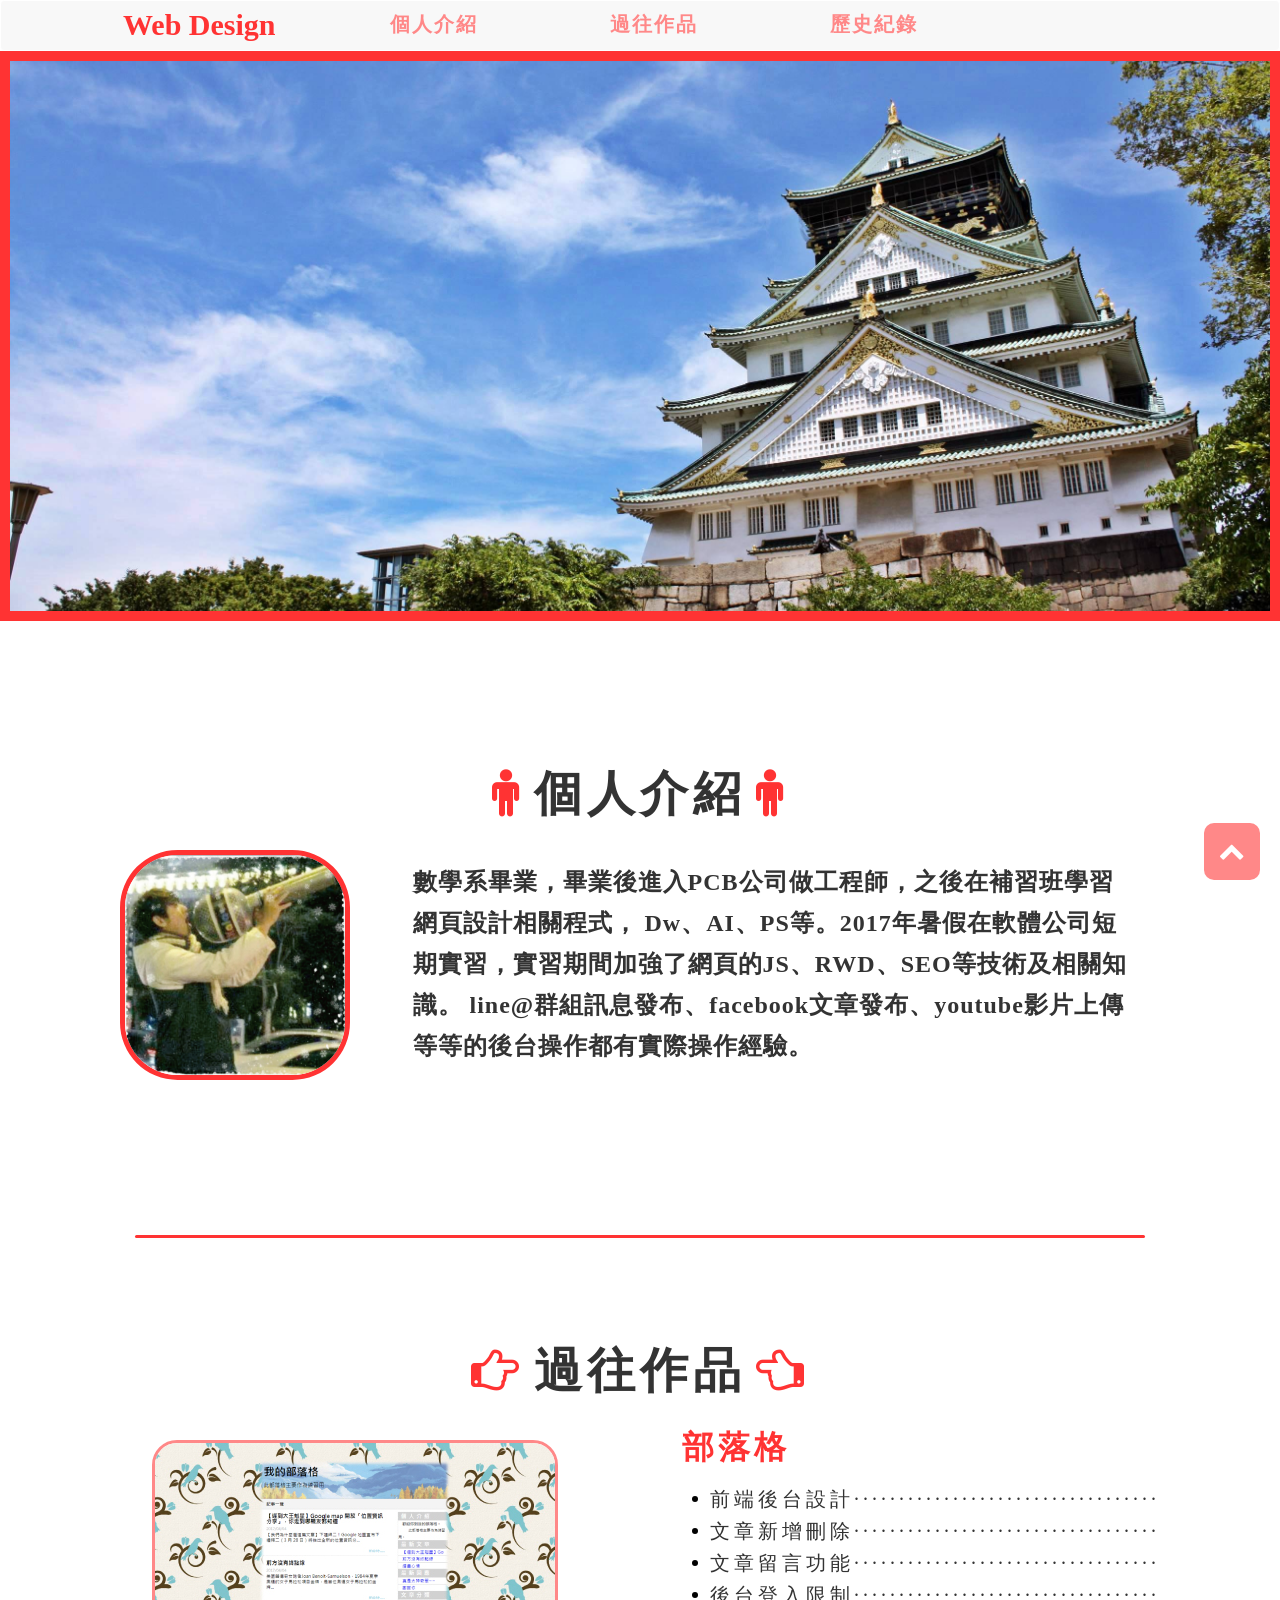
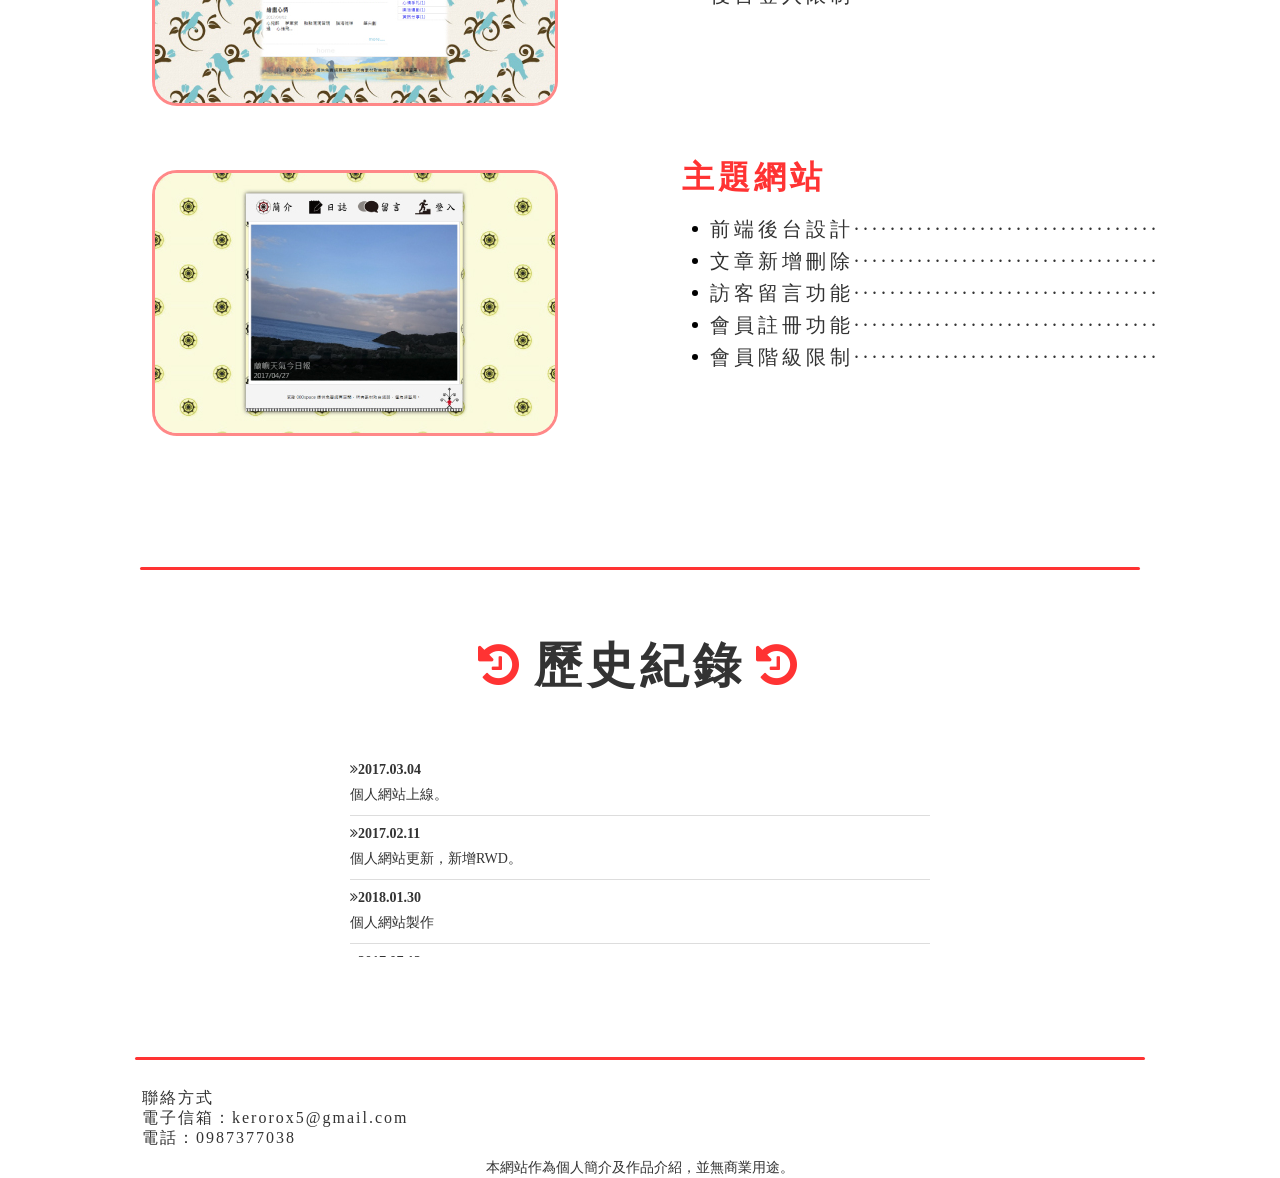
<file: index.html>
<!DOCTYPE html>
<html>
  <head>
    <meta charset="utf-8"/>
    <meta name="viewport" content="width=device-width">
    <title>張閔智網頁設計</title>
    <link href="css/style.css" rel="stylesheet" />
        <!-- font-awesome.min.css -->
    <link rel="stylesheet" href="https://maxcdn.bootstrapcdn.com/font-awesome/4.7.0/css/font-awesome.min.css">
        <!-- Latest compiled and minified CSS -->
    <link rel="stylesheet" href="https://maxcdn.bootstrapcdn.com/bootstrap/3.3.7/css/bootstrap.min.css">
        <!-- jQuery library -->
    <script src="https://ajax.googleapis.com/ajax/libs/jquery/3.2.1/jquery.min.js"></script>
        <!-- Latest compiled JavaScript -->
    <script src="https://maxcdn.bootstrapcdn.com/bootstrap/3.3.7/js/bootstrap.min.js"></script>
    <script src="js/anchor-Top.js"></script>
  </head>
  <body>
    <div id="wrapper">
      <!-- For header  -->
      <!-- <header id="header" class="container">
        <div class="holder">
          <div class="logo col-3"><img src="img/temp.jpg" alt="Weinicompany"/></div>
        <div class="nav-holder col-9">
          <nav id="nav">
            <div class="nav-option">
              <ul>
                <li ><a href="index.html">服務介紹</a></li>
                <li class="option-style"><a href="apply.html">線上申請</a></li>
                <li class="option-style"><a href="price.html">價格</a></li>
                <li class="option-style"><a href="faq.html">問與答</a></li>
                <li class="option-style"><a href="#">部落格</a></li>
              </ul>
            </div>
          </nav>
        </div>
        </div>
      </header> -->
      <!-- navbar -->
      <div class="navbar navbar-default" id="nav" style="margin-bottom: 0px;border-color: white;">
        <div class="container">
          <div class="holder">
            <div class="navbar-header">
              <button type="button" class="navbar-toggle collapsed" data-toggle="collapse" data-target="#bs-example-navbar-collapse-1" aria-expanded="false">
                <span class="sr-only">Toggle navigation</span>
                <span class="icon-bar"></span>
                <span class="icon-bar"></span>
                <span class="icon-bar"></span>
              </button>
              <span class="logo">Web Design</span>
            </div>
          <div class="collapse navbar-collapse" id="bs-example-navbar-collapse-1">
            <ul class="nav navbar-nav" id="navWords">
              <li><a href="#personal"><strong>個人介紹</strong></a></li>
              <li><a href="#work"><strong>過往作品</strong></a></li>
              <li><a href="#history"><strong>歷史紀錄</strong></a></li>
            </ul>
          </div>
        </div>
        </div>
      </div>

      <div id="article">

        <!-- For article web-wrap -->
        <div class="web-wrap">
          <div class="web-text container">
            <div class="holder">
              <div class="web-info col-8">
                <h1>
                  <span class="title"></span>
                </h1>
                <h2 class="slogan"><br />  </h2>
                <span class="sub-title"> <br /> </span>
              </div>
          </div>
          </div>
      </div>

      <!-- For article testimonial -->
      <div id="testimonial-block-wrap" class="container">
        <div class="holder">
            <h2 class="article-heading">
              <span class="title-style"><i class="fa fa-male" aria-hidden="true"></i>個人介紹<i class="fa fa-male" aria-hidden="true"></i></span>
            </h2>
          <div class="testimonial-block-holder">
            <div class="testimonial-block-info">
              <div class="testimonial-block-img-holder col-3"><img src="img/minchieh.jpg" alt="張閔智"/></div>
              <div class="testimonial-block-text-holder col-9">
                <span class="content-style">
                  數學系畢業，畢業後進入PCB公司做工程師，之後在補習班學習網頁設計相關程式，
                  Dw、AI、PS等。2017年暑假在軟體公司短期實習，實習期間加強了網頁的JS、RWD、SEO等技術及相關知識。
                  line@群組訊息發布、facebook文章發布、youtube影片上傳等等的後台操作都有實際操作經驗。
              </span>
              </div>
            </div>
          </div>
        </div>
      </div>

      <!-- For atrticle service -->
      <div id="service-block-wrap" class="container">
        <div class="holder">
          <h2 class="article-heading" style="margin-bottom:">
            <span class="title-style"><i class="fa fa-hand-o-right" aria-hidden="true"></i>過往作品<i class="fa fa-hand-o-left" aria-hidden="true"></i></span>
          </h2>
          <ul class="service-list">
            <li class="col-12">
              <div class="text-holder">
               <div class="text">
                <h3 class="h3-style">部落格</h3>
               <div class="img-holder">
                 <a href="http://www.kyon.000space.com/index.php">
                <img src="img/blog.jpg" alt="部落格">
              </a>
               </div>
               <ul>
                 <li>前端後台設計··································</li>
                 <li>文章新增刪除··································</li>
                 <li>文章留言功能··································</li>
                 <li>後台登入限制··································</li>
               </ul>
               <br><br>
               </div>
             </div>
            </li>
            <li class="col-12">
              <div class="text-holder">
               <div class="text">
                <h3 class="h3-style">主題網站</h3>
               <div class="img-holder">
                 <a href="http://second-work.000space.com">
                <img src="img/theme.jpg" alt="主題網站">
              </a>
               </div>
               <ul>
                 <li>前端後台設計··································</li>
                 <li>文章新增刪除··································</li>
                 <li>訪客留言功能··································</li>
                 <li>會員註冊功能··································</li>
                 <li>會員階級限制··································</li>
               </ul>
               <br><br>
               </div>
             </div>
            </li>
          </ul>
        </div>
      </div>

      <!-- For article smallinfo -->
      <div class="price-services container">
        <h2 class="article-heading" style="margin-bottom:">
          <span class="title-style"><i class="fa fa-history" aria-hidden="true"></i>歷史紀錄<i class="fa fa-history" aria-hidden="true"></i></span>
        </h2>
        <div id="history">
          <dl>
            <dt><i class="fa fa-angle-double-right" aria-hidden="true"></i>2017.03.04</dt>
            <dd>
              個人網站上線。
            </dd>
            <dt><i class="fa fa-angle-double-right" aria-hidden="true"></i>2017.02.11</dt>
            <dd>
              個人網站更新，新增RWD。
            </dd>
            <dt><i class="fa fa-angle-double-right" aria-hidden="true"></i>2018.01.30</dt>
            <dd>
              個人網站製作
            </dd>
  <dt><i class="fa fa-angle-double-right" aria-hidden="true"></i>2017.07.12</dt>
  <dd>
    蘭嶼網站架設
  </dd>
  <dt><i class="fa fa-angle-double-right" aria-hidden="true"></i>2017.04.28</dt>
  <dd>
    部落格網站架設
  </dd>
</dl>        </div>
      </div>

      </div>

      <!-- For footer -->
      <div id="footer" class="container">
        <div class="holder">
          <a class="button" href="#top" class="btn btn-info" role="button"><i class="fa fa-chevron-up" aria-hidden="true"></i></a>
          <div class="contact-info">
           <ul class="contact-text">
            <li>聯絡方式</li>
            <li>電子信箱：kerorox5@gmail.com</li>
            <li>電話：0987377038</li>
           </ul>
          </div>
        </div>
      </div>
      <div>
        <div class="holder" style="text-align:center;">
      <span>本網站作為個人簡介及作品介紹，並無商業用途。</sapn>
      </div>
      </div>
  </div>
  </body>
</html>
</file>
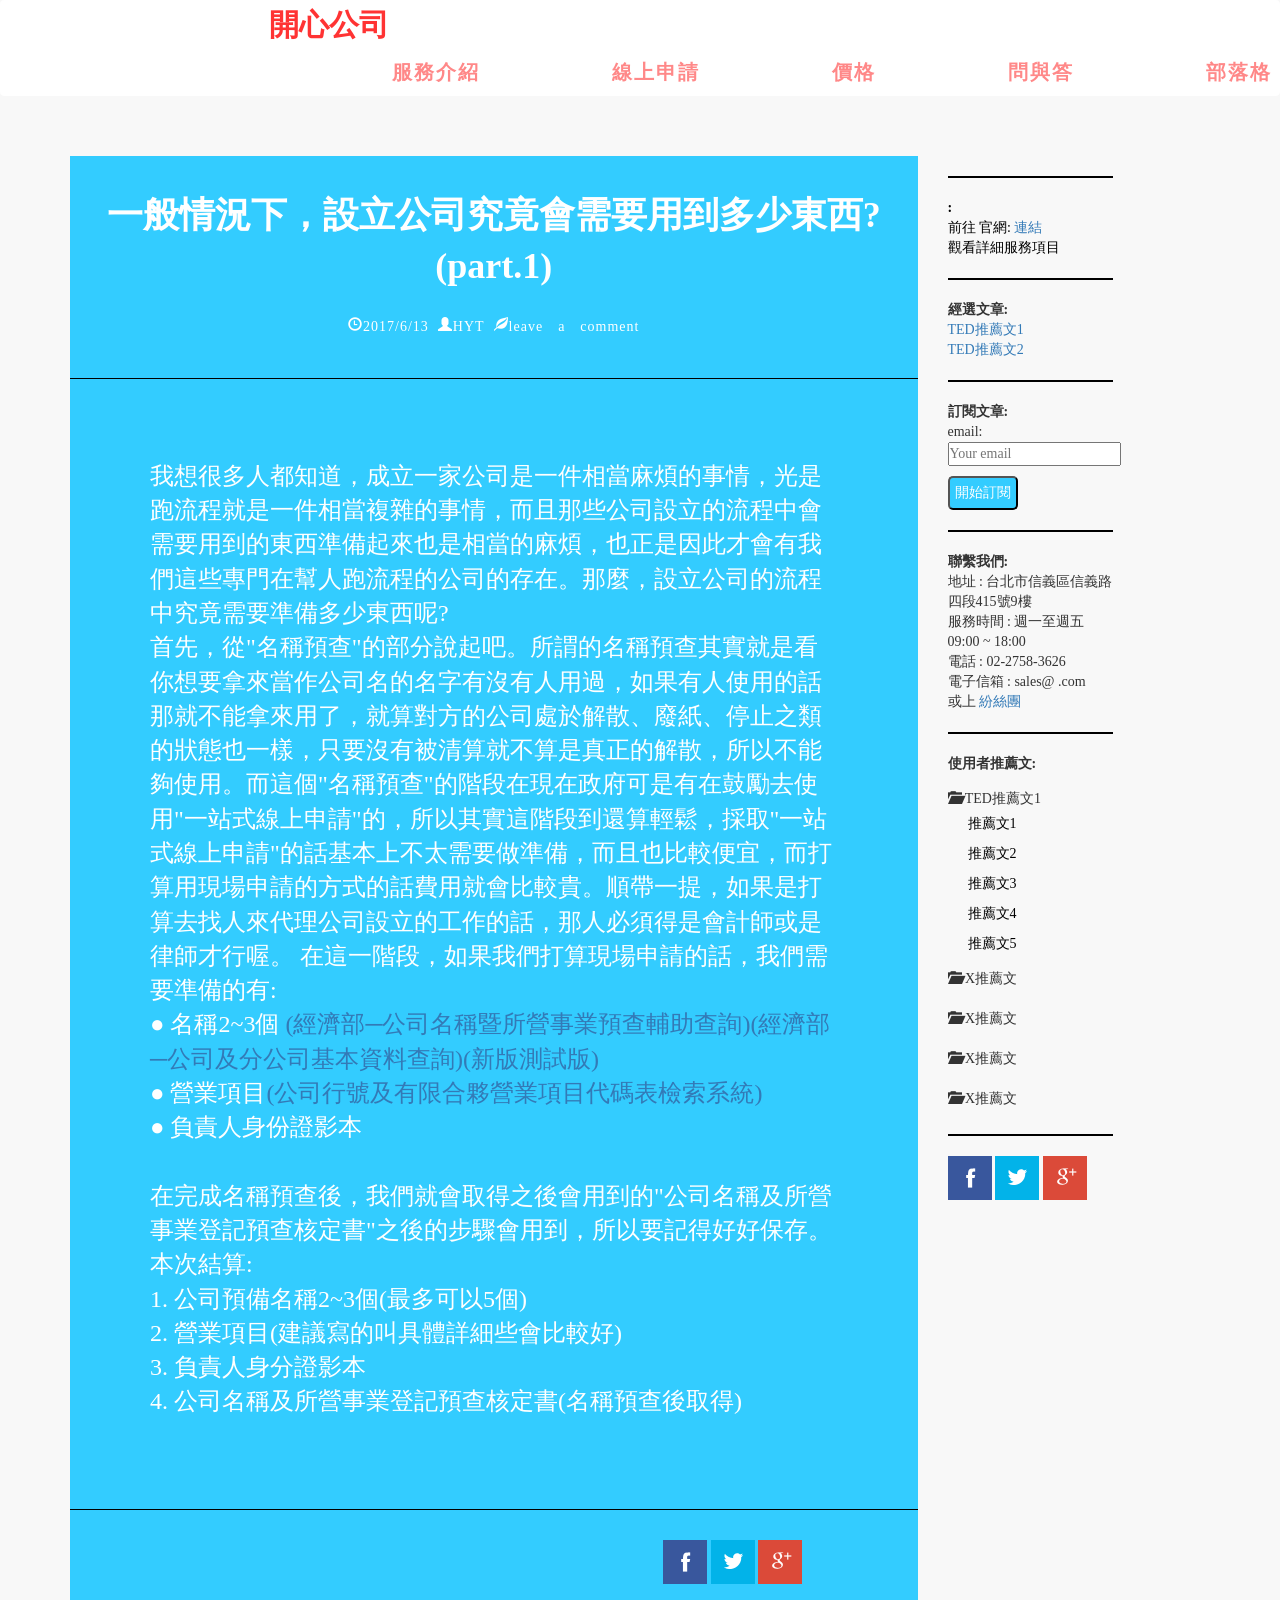
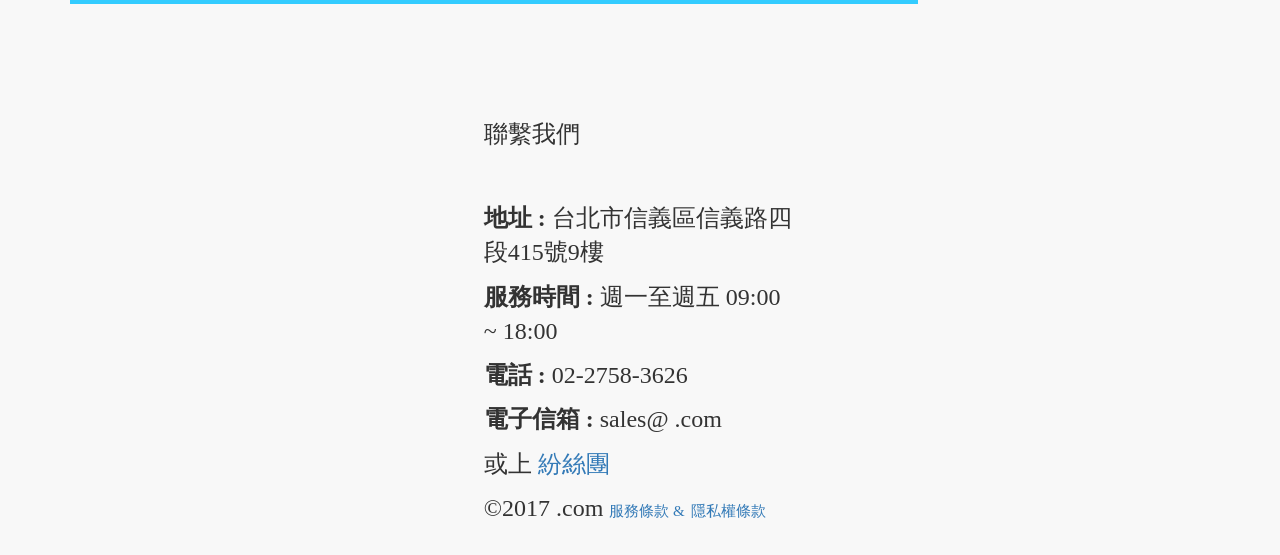
<file: a1.html>
<!DOCTYPE html>
<html>
<head>
  <title>   blog</title>
  <meta charset="utf-8">
  <meta name="viewport" content="width=device-width, initial-scale=1">
  <link rel="stylesheet" href="https://maxcdn.bootstrapcdn.com/bootstrap/3.3.7/css/bootstrap.min.css">
  <link rel="stylesheet" href="css/index.css">
  <link href="css/style.css" rel="stylesheet" />
  <script src="https://ajax.googleapis.com/ajax/libs/jquery/3.2.1/jquery.min.js"></script>
  <script src="https://maxcdn.bootstrapcdn.com/bootstrap/3.3.7/js/bootstrap.min.js"></script>

</head>
<body>

  <!-- Navbar -->
  <div class="navbar navbar-default" id="nav" style="margin-bottom: 0px;background-color: white;border-color: white;">
    <div class="container">
      <div class="holder">
        <div class="navbar-header">
          <button type="button" class="navbar-toggle collapsed" data-toggle="collapse" data-target="#bs-example-navbar-collapse-1" aria-expanded="false">
            <span class="sr-only">Toggle navigation</span>
            <span class="icon-bar"></span>
            <span class="icon-bar"></span>
            <span class="icon-bar"></span>
          </button>
          <span class="logo">開心公司</span>
        </div>
      <div class="collapse navbar-collapse" id="bs-example-navbar-collapse-1">
        <ul class="nav navbar-nav" id="navWords">
          <li><a href="index.html"><strong>服務介紹</strong></a></li>
          <li><a href="apply.html"><strong>線上申請</strong></a></li>
          <li><a href="price.html"><strong>價格</strong></a></li>
          <li><a href="faq.html"><strong>問與答</strong></a></li>
          <li><a href="blog.html"><strong>部落格</strong></a></li>
        </ul>
      </div>
    </div>
    </div>
  </div>

<div id="main">

      <!-- <div class="container-fluid">
        <div class="row">
          <div class="col-xs-12">
            <div id="logo-title">
               <a href="index.html" title="回部落格首頁"><img src="image/temp.jpg"></img></a>
            </div>
          </div>
        </div>
      </div> -->

      <div class="container">
          <div class="row" style="margin-top:60px">
            <div class="col-sm-9 col-xs-12">
              <div id="article">
                <div id="article-x">
                  <header>
                    <strong>一般情況下，設立公司究竟會需要用到多少東西?(part.1)</strong><br>
                    <a href="" class="glyphicon glyphicon-time">2017/6/13</a>
                    <a href="" class="glyphicon glyphicon-user">HYT</a>
                    <a href="" class="glyphicon glyphicon-leaf">leave a comment</a>
                  </header>
                  <footer>
                    <p>
                      我想很多人都知道，成立一家公司是一件相當麻煩的事情，光是跑流程就是一件相當複雜的事情，而且那些公司設立的流程中會需要用到的東西準備起來也是相當的麻煩，也正是因此才會有我們這些專門在幫人跑流程的公司的存在。那麼，設立公司的流程中究竟需要準備多少東西呢?<br/>

首先，從"名稱預查"的部分說起吧。所謂的名稱預查其實就是看你想要拿來當作公司名的名字有沒有人用過，如果有人使用的話那就不能拿來用了，就算對方的公司處於解散、廢紙、停止之類的狀態也一樣，只要沒有被清算就不算是真正的解散，所以不能夠使用。而這個"名稱預查"的階段在現在政府可是有在鼓勵去使用"一站式線上申請"的，所以其實這階段到還算輕鬆，採取"一站式線上申請"的話基本上不太需要做準備，而且也比較便宜，而打算用現場申請的方式的話費用就會比較貴。順帶一提，如果是打算去找人來代理公司設立的工作的話，那人必須得是會計師或是律師才行喔。
在這一階段，如果我們打算現場申請的話，我們需要準備的有:
<br>●	名稱2~3個 <a href="http://gcis.nat.gov.tw/pub/cmpy/nameSearchListAction.do">(經濟部─公司名稱暨所營事業預查輔助查詢)</a><a href="http://gcis.nat.gov.tw/pub/cmpy/cmpyInfoListAction.do">(經濟部─公司及分公司基本資料查詢)</a><a href="http://findbiz.nat.gov.tw/fts/query/QueryBar/queryInit.do">(新版測試版)</a>
<br>●	營業項目<a href="http://gcis.nat.gov.tw/cod/index.html">(公司行號及有限合夥營業項目代碼表檢索系統)</a>
<br>●	負責人身份證影本
<br>
<br>在完成名稱預查後，我們就會取得之後會用到的"公司名稱及所營事業登記預查核定書"之後的步驟會用到，所以要記得好好保存。
本次結算:
<br>1.	公司預備名稱2~3個(最多可以5個)
<br>2.	營業項目(建議寫的叫具體詳細些會比較好)
<br>3.	負責人身分證影本
<br>4.	公司名稱及所營事業登記預查核定書(名稱預查後取得)


                    </p>

                  </footer>
                  <div id="article-box">
                        <div>
                          <a href="  #"><img src="img/f.png"></img></a>
                          <a href="#"><img src="img/t.png"></img></a>
                          <a href="#"><img src="img/g.png"></img></a>
                        </div>
                  </div>
                </div>

              </div>
            </div>
            <div class="col-sm-2 col-xs-12">

              <hr>

              <div id="aside2">
                <strong>  :</strong><br>
                前往    官網: <a href=" #">連結</a><br>
                觀看詳細服務項目
              </div>

              <hr>

              <div id="">
                <strong>經選文章:</strong><br>
                <a href="">TED推薦文1</a><br>
                <a href="">TED推薦文2</a>
              </div>

              <hr>

              <div  id="aside4">
                <strong>訂閱文章:</strong>
                <form method="" action="">
                  <p>email:<input type="email" placeholder="Your email"></p>
                  <p><button id="aside4-button">開始訂閱</button></p>
                </form>
              </div>

              <hr>

              <div id="aside3">
                  <strong>聯繫我們:</strong><br />
                  地址 : 台北市信義區信義路四段415號9樓 <br>
                  服務時間 : 週一至週五 09:00 ~ 18:00 <br>
                  電話 : 02-2758-3626 <br>
                  電子信箱 : sales@  .com <br>
                  或上<a href="  #">    紛絲團</a>
              </div>

              <hr>

              <div id="aside">
                <div id="aside-title">
                  <strong> 使用者推薦文:</strong>
                </div>
                <ul>
                  <li title="a01" id="a01"><span class="glyphicon glyphicon-folder-open" aria-hidden="true"></span> TED推薦文1</li>
                  <div class="navside" id="navside1">
                    <p>推薦文1</p>
                    <p>推薦文2</p>
                    <p>推薦文3</p>
                    <p>推薦文4</p>
                    <p>推薦文5</p>
                  </div>
                  <li title="a02" id="a02"><span class="glyphicon glyphicon-folder-open" aria-hidden="true"></span> X推薦文</li>
                  <li title="a03" id="a03"><span class="glyphicon glyphicon-folder-open" aria-hidden="true"></span> X推薦文</li>
                  <li title="a04" id="a04"><span class="glyphicon glyphicon-folder-open" aria-hidden="true"></span> X推薦文</li>
                  <li title="a05" id="a05"><span class="glyphicon glyphicon-folder-open" aria-hidden="true"></span> X推薦文</li>
                </ul>
              </div>

                <hr>

                <div id="aside-socia">
                  <a href="  #"><img src="img/f.png"></img></a>
                  <a href="#"><img src="img/t.png"></img></a>
                  <a href="#"><img src="img/g.png"></img></a>
                </div>

            </div>
          </div>
      </div>
<div>

  <div class="container-fluid">
    <!-- <div class="row">
      <div class="col-xs-12">
        <div id="navbottom">
          <a href="#">上一頁</a>
          <a href="#">1</a>
          <a href="#">2</a>
          <a href="#">3</a>
          <a href="#">4</a>
          <a href="#">5</a>
          <a href="#">下一頁</a>
        </div>
    </div>
  </div> -->

  <!-- footer -->
  <div id="pineapple" class="container">
    <div class="row">
        <div class="col-12">
            <p id="license">聯繫我們</p></br></br>
            <p id="license"><strong>地址 :</strong> 台北市信義區信義路四段415號9樓</p>
            <p id="license"><strong>服務時間 :</strong> 週一至週五 09:00 ~ 18:00</p>
            <p id="license"><strong>電話 :</strong> 02-2758-3626</p>
            <p id="license"><strong>電子信箱 :</strong> sales@  .com</p>
            <p id="license">或上<a href="  #" class="lightb">    紛絲團</a></p>
            <p id="license">&copy;2017   .com  <a href="terms.html"　><span style="font-size:15px">服務條款 &</span></a>  <a href="privacy.html"　><span style="font-size:15px">隱私權條款</span></a></p>
        </div>
    </div>
  </div>


</body>
</html>
﻿
</file>
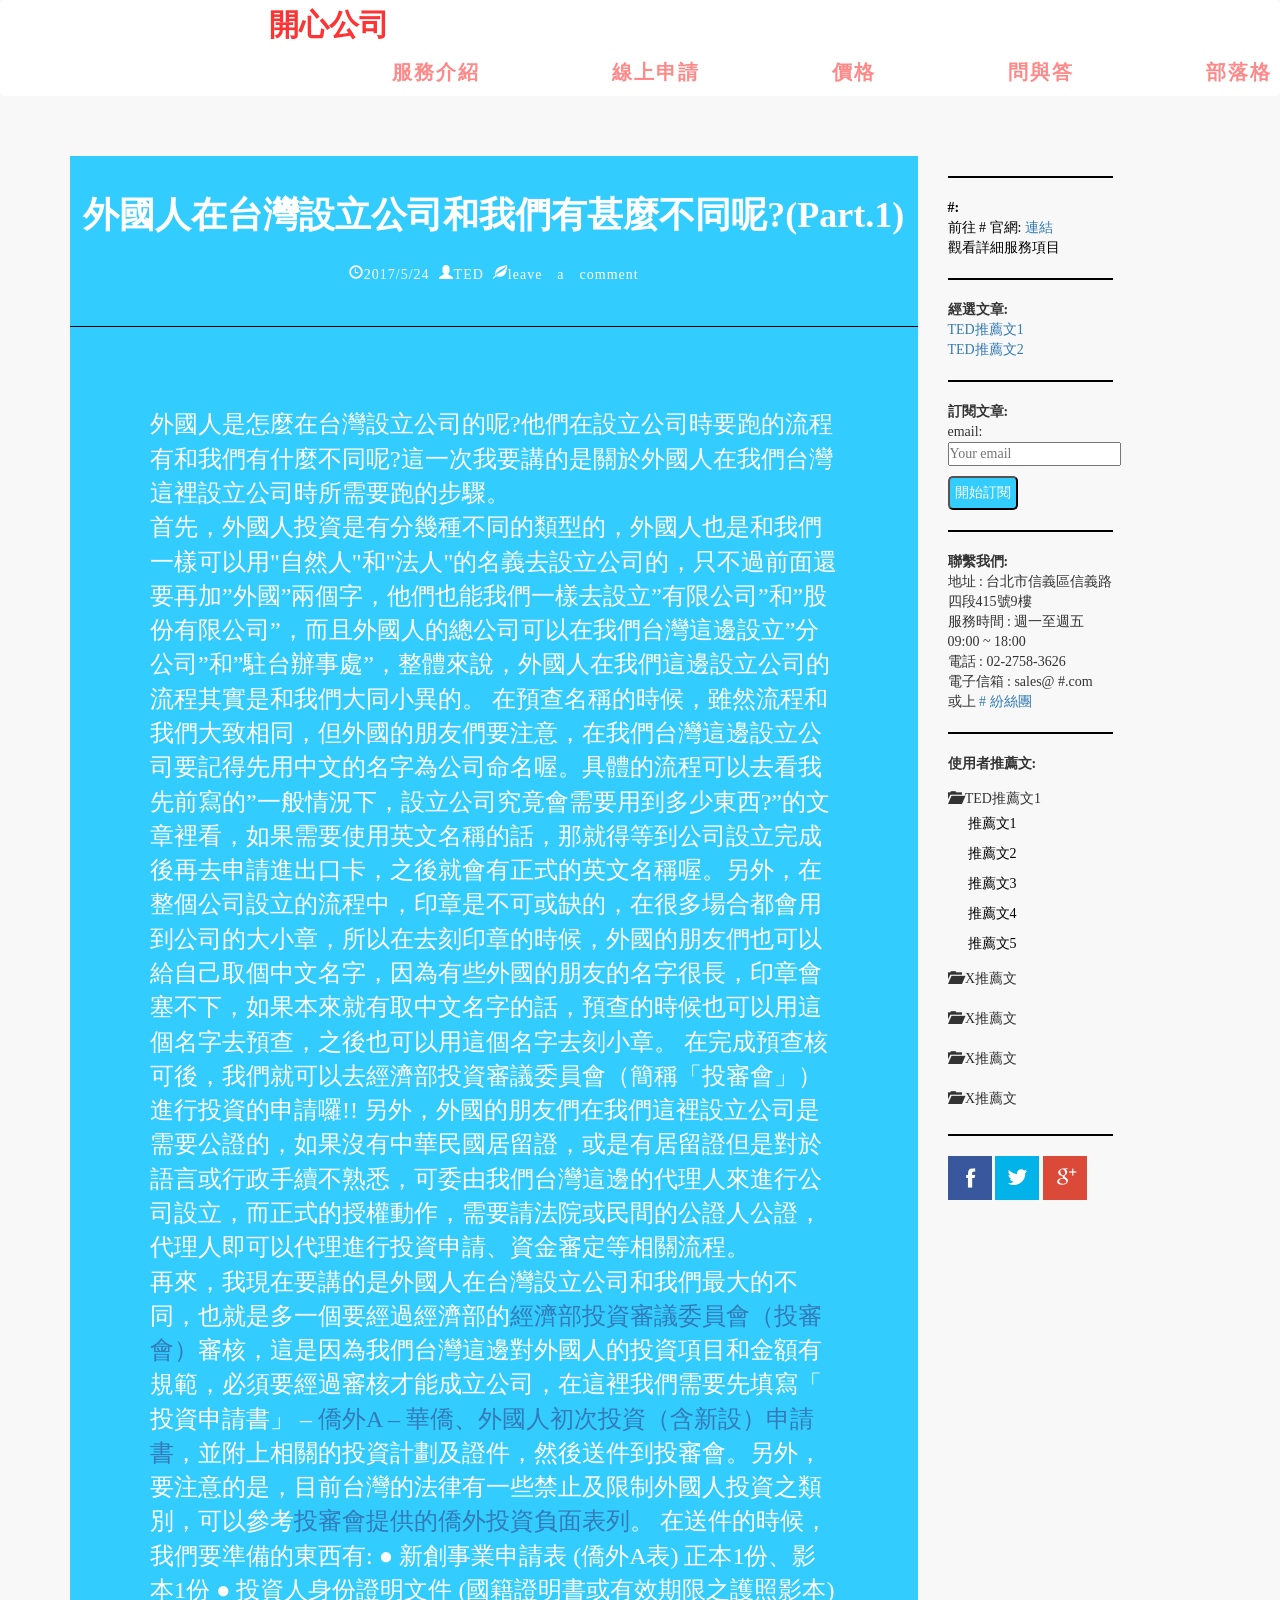
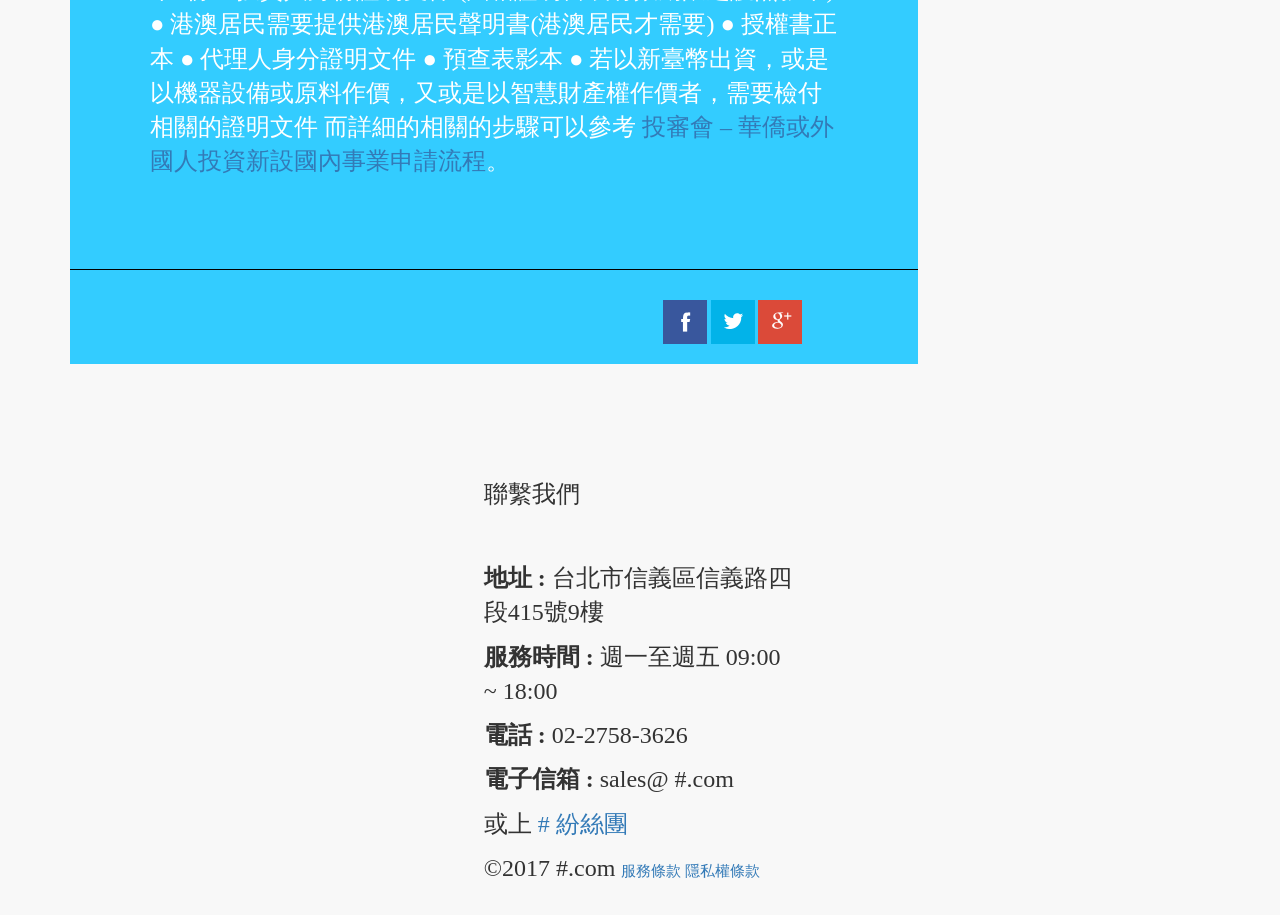
<file: a10.html>
<!DOCTYPE html>
<html>
<head>
  <title> # blog</title>
  <meta charset="utf-8">
  <meta name="viewport" content="width=device-width, initial-scale=1">
  <link rel="stylesheet" href="https://maxcdn.bootstrapcdn.com/bootstrap/3.3.7/css/bootstrap.min.css">
  <link rel="stylesheet" href="css/index.css">
  <link href="css/style.css" rel="stylesheet" />
  <script src="https://ajax.googleapis.com/ajax/libs/jquery/3.2.1/jquery.min.js"></script>
  <script src="https://maxcdn.bootstrapcdn.com/bootstrap/3.3.7/js/bootstrap.min.js"></script>

</head>
<body>

  <!-- Navbar -->
  <div class="navbar navbar-default" id="nav" style="margin-bottom: 0px;background-color: white;border-color: white;">
    <div class="container">
      <div class="holder">
        <div class="navbar-header">
          <button type="button" class="navbar-toggle collapsed" data-toggle="collapse" data-target="#bs-example-navbar-collapse-1" aria-expanded="false">
            <span class="sr-only">Toggle navigation</span>
            <span class="icon-bar"></span>
            <span class="icon-bar"></span>
            <span class="icon-bar"></span>
          </button>
          <span class="logo">開心公司</span>
        </div>
      <div class="collapse navbar-collapse" id="bs-example-navbar-collapse-1">
        <ul class="nav navbar-nav" id="navWords">
          <li><a href="index.html"><strong>服務介紹</strong></a></li>
          <li><a href="apply.html"><strong>線上申請</strong></a></li>
          <li><a href="price.html"><strong>價格</strong></a></li>
          <li><a href="faq.html"><strong>問與答</strong></a></li>
          <li><a href="blog.html"><strong>部落格</strong></a></li>
        </ul>
      </div>
    </div>
    </div>
  </div>


<div id="main">

      <!-- <div class="container-fluid">
        <div class="row">
          <div class="col-xs-12">
            <div id="logo-title">
               <a href="index.html" title="回部落格首頁"><img src="image/temp.jpg"></img></a>
            </div>
          </div>
        </div>
      </div> -->

      <div class="container">
          <div class="row" style="margin-top:60px">
            <div class="col-sm-9 col-xs-12">
              <div id="article">
                <div id="article-x">
                  <header>
                    <strong>外國人在台灣設立公司和我們有甚麼不同呢?(Part.1)</strong><br>
                    <a href="" class="glyphicon glyphicon-time">2017/5/24</a>
                    <a href="" class="glyphicon glyphicon-user">TED</a>
                    <a href="" class="glyphicon glyphicon-leaf">leave a comment</a>
                  </header>
                  <footer>
                    <p>
                      外國人是怎麼在台灣設立公司的呢?他們在設立公司時要跑的流程有和我們有什麼不同呢?這一次我要講的是關於外國人在我們台灣這裡設立公司時所需要跑的步驟。
<br>首先，外國人投資是有分幾種不同的類型的，外國人也是和我們一樣可以用"自然人"和"法人"的名義去設立公司的，只不過前面還要再加”外國”兩個字，他們也能我們一樣去設立”有限公司”和”股份有限公司”，而且外國人的總公司可以在我們台灣這邊設立”分公司”和”駐台辦事處”，整體來說，外國人在我們這邊設立公司的流程其實是和我們大同小異的。
在預查名稱的時候，雖然流程和我們大致相同，但外國的朋友們要注意，在我們台灣這邊設立公司要記得先用中文的名字為公司命名喔。具體的流程可以去看我先前寫的”一般情況下，設立公司究竟會需要用到多少東西?”的文章裡看，如果需要使用英文名稱的話，那就得等到公司設立完成後再去申請進出口卡，之後就會有正式的英文名稱喔。另外，在整個公司設立的流程中，印章是不可或缺的，在很多場合都會用到公司的大小章，所以在去刻印章的時候，外國的朋友們也可以給自己取個中文名字，因為有些外國的朋友的名字很長，印章會塞不下，如果本來就有取中文名字的話，預查的時候也可以用這個名字去預查，之後也可以用這個名字去刻小章。
在完成預查核可後，我們就可以去經濟部投資審議委員會（簡稱「投審會」）進行投資的申請囉!!
另外，外國的朋友們在我們這裡設立公司是需要公證的，如果沒有中華民國居留證，或是有居留證但是對於語言或行政手續不熟悉，可委由我們台灣這邊的代理人來進行公司設立，而正式的授權動作，需要請法院或民間的公證人公證，代理人即可以代理進行投資申請、資金審定等相關流程。
<br>再來，我現在要講的是外國人在台灣設立公司和我們最大的不同，也就是多一個要經過經濟部的<a href="http://www.moeaic.gov.tw/chinese/">經濟部投資審議委員會（投審會）</a>審核，這是因為我們台灣這邊對外國人的投資項目和金額有規範，必須要經過審核才能成立公司，在這裡我們需要先填寫「 投資申請書」 – <a href="http://www.moeaic.gov.tw/download-file.jsp?do=BP&id=L1ZXa8Su0mI=">僑外A – 華僑、外國人初次投資（含新設）申請書</a>，並附上相關的投資計劃及證件，然後送件到投審會。另外，要注意的是，目前台灣的法律有一些禁止及限制外國人投資之類別，可以參考<a href="http://www.moeaic.gov.tw/download-file.jsp?do=BP&id=bdgxAiTUQrY=">投審會提供的僑外投資負面表列</a>。
在送件的時候，我們要準備的東西有:
●	新創事業申請表 (僑外A表) 正本1份、影本1份
●	投資人身份證明文件 (國籍證明書或有效期限之護照影本)
●	港澳居民需要提供港澳居民聲明書(港澳居民才需要)
●	授權書正本
●	代理人身分證明文件
●	預查表影本
●	若以新臺幣出資，或是以機器設備或原料作價，又或是以智慧財產權作價者，需要檢付相關的證明文件
而詳細的相關的步驟可以參考 <a href="http://www.moeaic.gov.tw/businessPub.view?lang=ch&op_id_one=1">投審會 – 華僑或外國人投資新設國內事業申請流程</a>。

                    </p>

                  </footer>
                  <div id="article-box">
                        <div>
                          <a href="  #"><img src="img/f.png"></img></a>
                          <a href="#"><img src="img/t.png"></img></a>
                          <a href="#"><img src="img/g.png"></img></a>
                        </div>
                  </div>
                </div>

              </div>
            </div>
            <div class="col-sm-2 col-xs-12">

              <hr>

              <div id="aside2">
                <strong> #:</strong><br>
                前往  # 官網: <a href=" #">連結</a><br>
                觀看詳細服務項目
              </div>

              <hr>

              <div id="">
                <strong>經選文章:</strong><br>
                <a href="">TED推薦文1</a><br>
                <a href="">TED推薦文2</a>
              </div>

              <hr>

              <div  id="aside4">
                <strong>訂閱文章:</strong>
                <form method="" action="">
                  <p>email:<input type="email" placeholder="Your email"></p>
                  <p><button id="aside4-button">開始訂閱</button></p>
                </form>
              </div>

              <hr>

              <div id="aside3">
                  <strong>聯繫我們:</strong><br />
                  地址 : 台北市信義區信義路四段415號9樓 <br>
                  服務時間 : 週一至週五 09:00 ~ 18:00 <br>
                  電話 : 02-2758-3626 <br>
                  電子信箱 : sales@ #.com <br>
                  或上<a href="  #"> #  紛絲團</a>
              </div>

              <hr>

              <div id="aside">
                <div id="aside-title">
                  <strong> 使用者推薦文:</strong>
                </div>
                <ul>
                  <li title="a01" id="a01"><span class="glyphicon glyphicon-folder-open" aria-hidden="true"></span> TED推薦文1</li>
                  <div class="navside" id="navside1">
                    <p>推薦文1</p>
                    <p>推薦文2</p>
                    <p>推薦文3</p>
                    <p>推薦文4</p>
                    <p>推薦文5</p>
                  </div>
                  <li title="a02" id="a02"><span class="glyphicon glyphicon-folder-open" aria-hidden="true"></span> X推薦文</li>
                  <li title="a03" id="a03"><span class="glyphicon glyphicon-folder-open" aria-hidden="true"></span> X推薦文</li>
                  <li title="a04" id="a04"><span class="glyphicon glyphicon-folder-open" aria-hidden="true"></span> X推薦文</li>
                  <li title="a05" id="a05"><span class="glyphicon glyphicon-folder-open" aria-hidden="true"></span> X推薦文</li>
                </ul>
              </div>

                <hr>

                <div id="aside-socia">
                  <a href="  #"><img src="img/f.png"></img></a>
                  <a href="#"><img src="img/t.png"></img></a>
                  <a href="#"><img src="img/g.png"></img></a>
                </div>

            </div>
          </div>
      </div>
<div>

  <div class="container-fluid">
    <!-- <div class="row">
      <div class="col-xs-12">
        <div id="navbottom">
          <a href="#">上一頁</a>
          <a href="#">1</a>
          <a href="#">2</a>
          <a href="#">3</a>
          <a href="#">4</a>
          <a href="#">5</a>
          <a href="#">下一頁</a>
        </div>
    </div>
  </div> -->
  <!-- footer -->
  <div id="pineapple" class="container">
    <div class="row">
        <div class="col-12">
            <p id="license">聯繫我們</p></br></br>
            <p id="license"><strong>地址 :</strong> 台北市信義區信義路四段415號9樓</p>
            <p id="license"><strong>服務時間 :</strong> 週一至週五 09:00 ~ 18:00</p>
            <p id="license"><strong>電話 :</strong> 02-2758-3626</p>
            <p id="license"><strong>電子信箱 :</strong> sales@ #.com</p>
            <p id="license">或上<a href="  #" class="lightb"> #  紛絲團</a></p>
            <p id="license">&copy;2017  #.com  <a href="terms.html"　><span style="font-size:15px">服務條款 </span></a>  <a href="privacy.html"　><span style="font-size:15px">隱私權條款</span></a></p>
        </div>
    </div>
  </div>
</body>
</html>
﻿
</file>
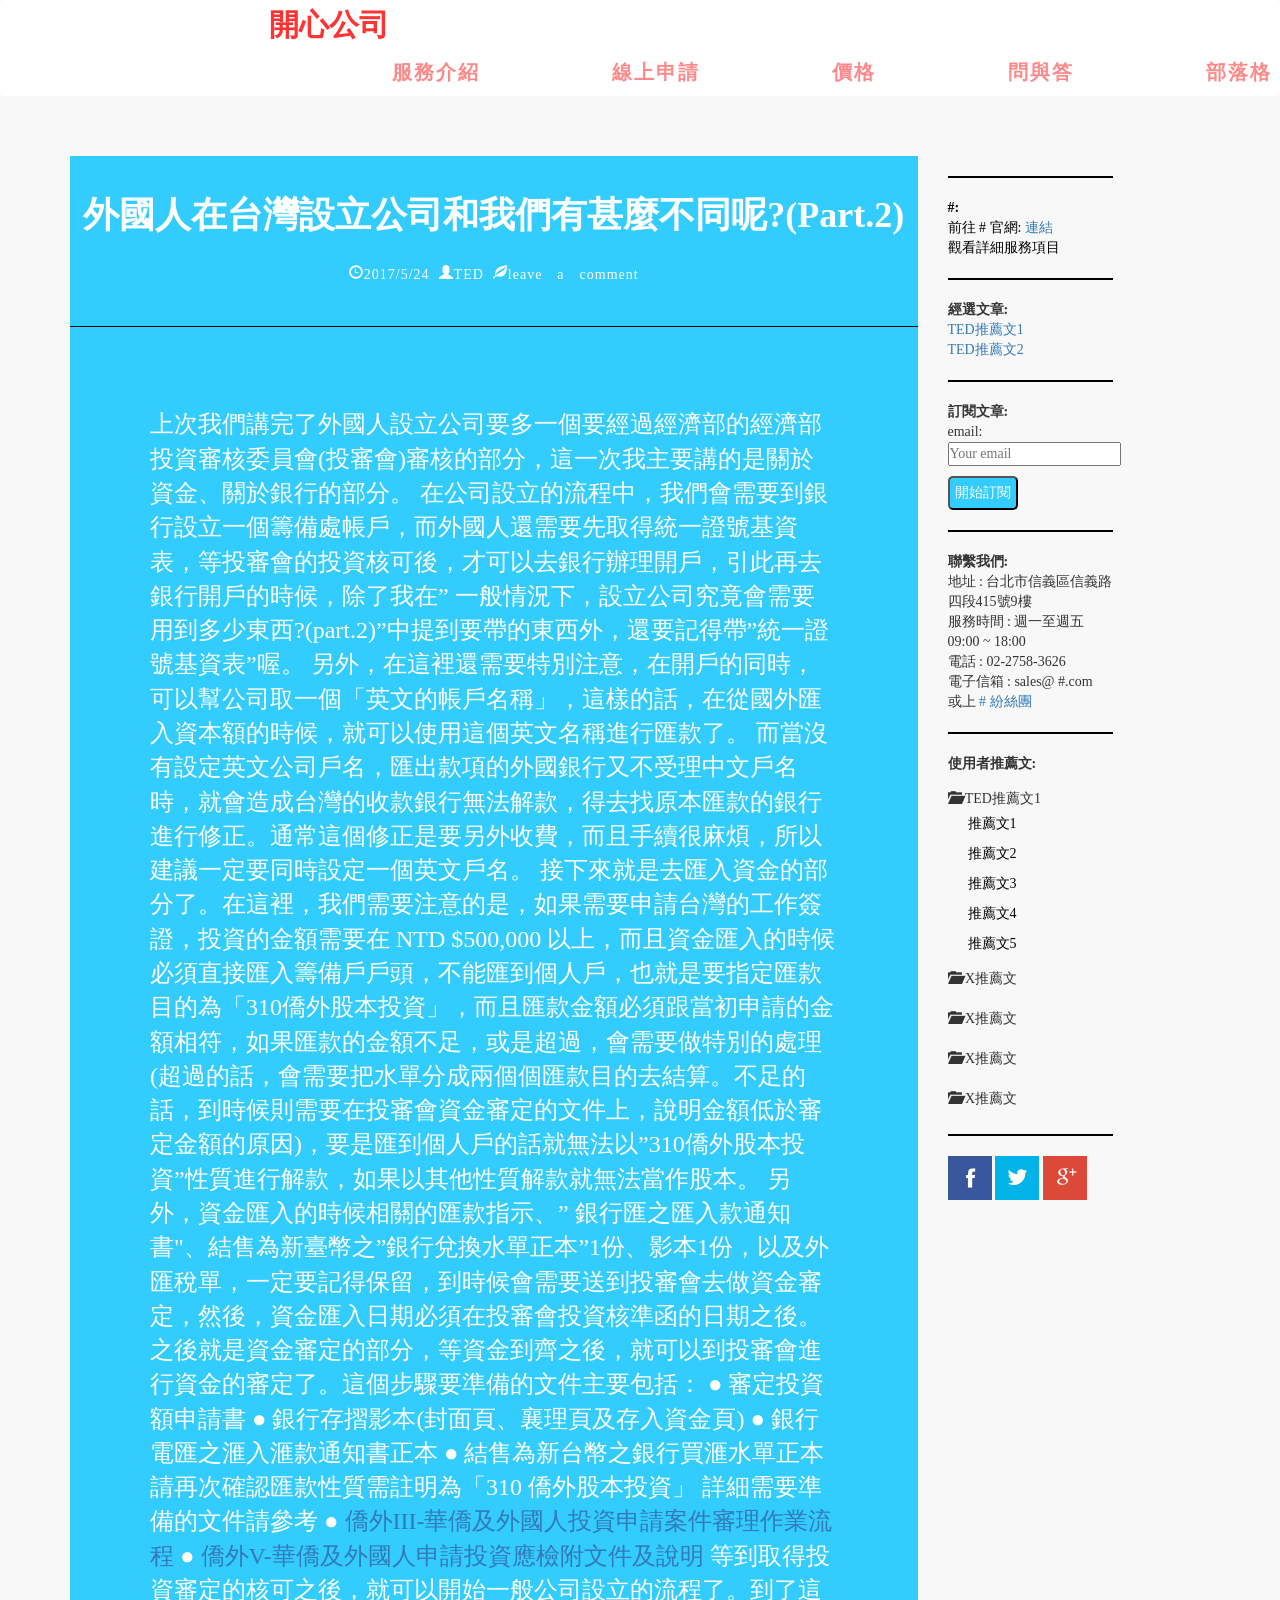
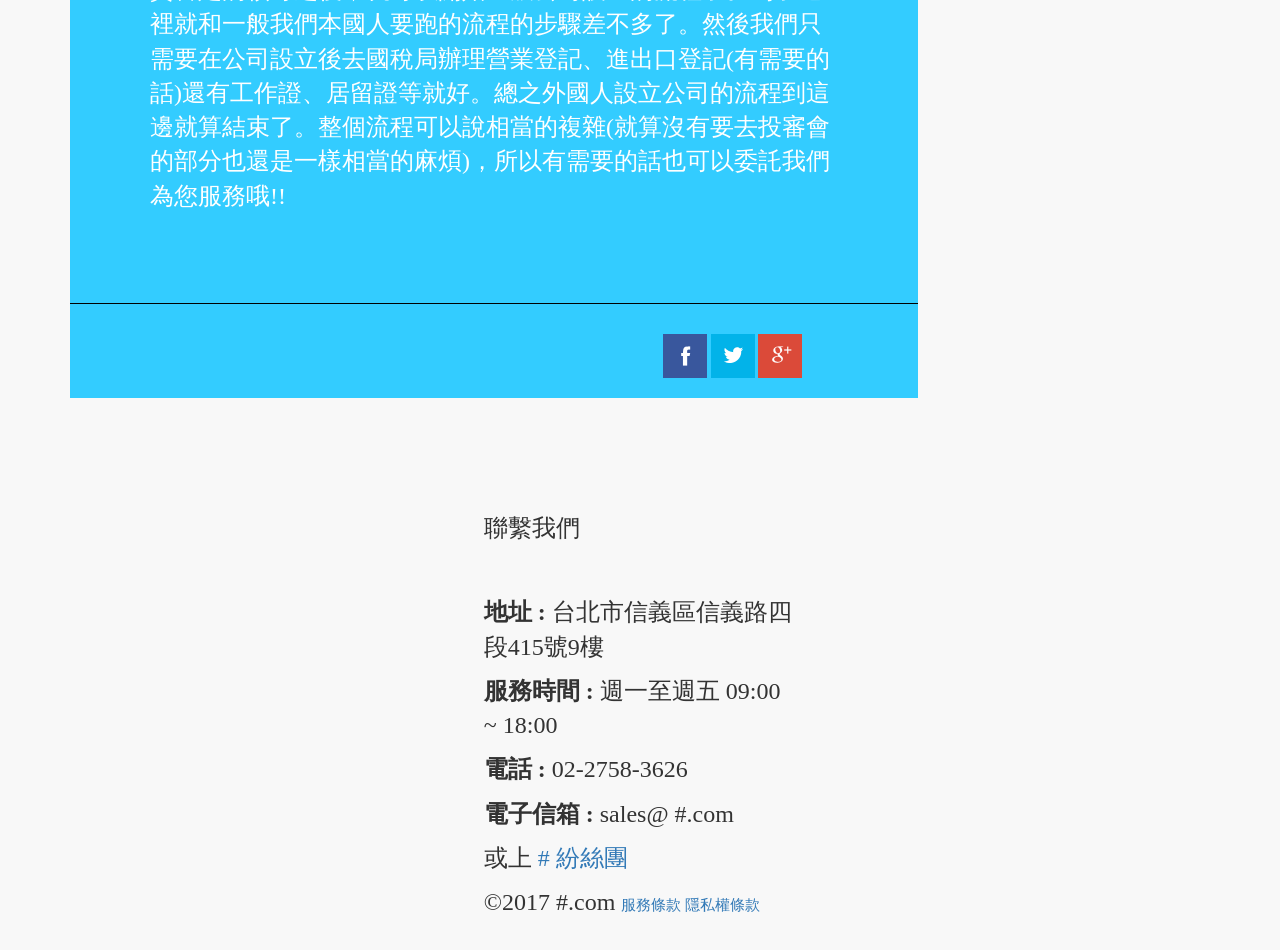
<file: a11.html>
<!DOCTYPE html>
<html>
<head>
  <title> # blog</title>
  <meta charset="utf-8">
  <meta name="viewport" content="width=device-width, initial-scale=1">
  <link rel="stylesheet" href="https://maxcdn.bootstrapcdn.com/bootstrap/3.3.7/css/bootstrap.min.css">
  <link rel="stylesheet" href="css/index.css">
  <link href="css/style.css" rel="stylesheet" />
  <script src="https://ajax.googleapis.com/ajax/libs/jquery/3.2.1/jquery.min.js"></script>
  <script src="https://maxcdn.bootstrapcdn.com/bootstrap/3.3.7/js/bootstrap.min.js"></script>

</head>
<body>

  <!-- Navbar -->
  <div class="navbar navbar-default" id="nav" style="margin-bottom: 0px;background-color: white;border-color: white;">
    <div class="container">
      <div class="holder">
        <div class="navbar-header">
          <button type="button" class="navbar-toggle collapsed" data-toggle="collapse" data-target="#bs-example-navbar-collapse-1" aria-expanded="false">
            <span class="sr-only">Toggle navigation</span>
            <span class="icon-bar"></span>
            <span class="icon-bar"></span>
            <span class="icon-bar"></span>
          </button>
          <span class="logo">開心公司</span>
        </div>
      <div class="collapse navbar-collapse" id="bs-example-navbar-collapse-1">
        <ul class="nav navbar-nav" id="navWords">
          <li><a href="index.html"><strong>服務介紹</strong></a></li>
          <li><a href="apply.html"><strong>線上申請</strong></a></li>
          <li><a href="price.html"><strong>價格</strong></a></li>
          <li><a href="faq.html"><strong>問與答</strong></a></li>
          <li><a href="blog.html"><strong>部落格</strong></a></li>
        </ul>
      </div>
    </div>
    </div>
  </div>


<div id="main">

      <!-- <div class="container-fluid">
        <div class="row">
          <div class="col-xs-12">
            <div id="logo-title">
               <a href="index.html" title="回部落格首頁"><img src="image/temp.jpg"></img></a>
            </div>
          </div>
        </div>
      </div> -->

      <div class="container">
          <div class="row" style="margin-top:60px">
            <div class="col-sm-9 col-xs-12">
              <div id="article">
                <div id="article-x">
                  <header>
                    <strong>外國人在台灣設立公司和我們有甚麼不同呢?(Part.2)</strong><br>
                    <a href="" class="glyphicon glyphicon-time">2017/5/24</a>
                    <a href="" class="glyphicon glyphicon-user">TED</a>
                    <a href="" class="glyphicon glyphicon-leaf">leave a comment</a>
                  </header>
                  <footer>
                    <p>
                      上次我們講完了外國人設立公司要多一個要經過經濟部的經濟部投資審核委員會(投審會)審核的部分，這一次我主要講的是關於資金、關於銀行的部分。
在公司設立的流程中，我們會需要到銀行設立一個籌備處帳戶，而外國人還需要先取得統一證號基資表，等投審會的投資核可後，才可以去銀行辦理開戶，引此再去銀行開戶的時候，除了我在” 一般情況下，設立公司究竟會需要用到多少東西?(part.2)”中提到要帶的東西外，還要記得帶”統一證號基資表”喔。
另外，在這裡還需要特別注意，在開戶的同時，可以幫公司取一個「英文的帳戶名稱」，這樣的話，在從國外匯入資本額的時候，就可以使用這個英文名稱進行匯款了。
而當沒有設定英文公司戶名，匯出款項的外國銀行又不受理中文戶名時，就會造成台灣的收款銀行無法解款，得去找原本匯款的銀行進行修正。通常這個修正是要另外收費，而且手續很麻煩，所以建議一定要同時設定一個英文戶名。
接下來就是去匯入資金的部分了。在這裡，我們需要注意的是，如果需要申請台灣的工作簽證，投資的金額需要在 NTD $500,000 以上，而且資金匯入的時候必須直接匯入籌備戶戶頭，不能匯到個人戶，也就是要指定匯款目的為「310僑外股本投資」，而且匯款金額必須跟當初申請的金額相符，如果匯款的金額不足，或是超過，會需要做特別的處理(超過的話，會需要把水單分成兩個個匯款目的去結算。不足的話，到時候則需要在投審會資金審定的文件上，說明金額低於審定金額的原因)，要是匯到個人戶的話就無法以”310僑外股本投資”性質進行解款，如果以其他性質解款就無法當作股本。
另外，資金匯入的時候相關的匯款指示、” 銀行匯之匯入款通知書"、結售為新臺幣之”銀行兌換水單正本”1份、影本1份，以及外匯稅單，一定要記得保留，到時候會需要送到投審會去做資金審定，然後，資金匯入日期必須在投審會投資核準函的日期之後。
之後就是資金審定的部分，等資金到齊之後，就可以到投審會進行資金的審定了。這個步驟要準備的文件主要包括：
●	審定投資額申請書
●	銀行存摺影本(封面頁、襄理頁及存入資金頁)
●	銀行電匯之滙入滙款通知書正本
●	結售為新台幣之銀行買滙水單正本
         請再次確認匯款性質需註明為「310 僑外股本投資」
詳細需要準備的文件請參考
●	<a href="http://www.moeaic.gov.tw/download-file.jsp?do=BP&id=M6qBP4Fv3Ys=">僑外III-華僑及外國人投資申請案件審理作業流程</a>
●	<a href="http://www.moeaic.gov.tw/download-file.jsp?do=BP&id=5dRl9fU97Fk=">僑外V-華僑及外國人申請投資應檢附文件及說明</a>
等到取得投資審定的核可之後，就可以開始一般公司設立的流程了。到了這裡就和一般我們本國人要跑的流程的步驟差不多了。然後我們只需要在公司設立後去國稅局辦理營業登記、進出口登記(有需要的話)還有工作證、居留證等就好。總之外國人設立公司的流程到這邊就算結束了。整個流程可以說相當的複雜(就算沒有要去投審會的部分也還是一樣相當的麻煩)，所以有需要的話也可以委託我們為您服務哦!!

                    </p>

                  </footer>
                  <div id="article-box">
                        <div>
                          <a href="  #"><img src="img/f.png"></img></a>
                          <a href="#"><img src="img/t.png"></img></a>
                          <a href="#"><img src="img/g.png"></img></a>
                        </div>
                  </div>
                </div>

              </div>
            </div>
            <div class="col-sm-2 col-xs-12">

              <hr>

              <div id="aside2">
                <strong> #:</strong><br>
                前往  # 官網: <a href=" #">連結</a><br>
                觀看詳細服務項目
              </div>

              <hr>

              <div id="">
                <strong>經選文章:</strong><br>
                <a href="">TED推薦文1</a><br>
                <a href="">TED推薦文2</a>
              </div>

              <hr>

              <div  id="aside4">
                <strong>訂閱文章:</strong>
                <form method="" action="">
                  <p>email:<input type="email" placeholder="Your email"></p>
                  <p><button id="aside4-button">開始訂閱</button></p>
                </form>
              </div>

              <hr>

              <div id="aside3">
                  <strong>聯繫我們:</strong><br />
                  地址 : 台北市信義區信義路四段415號9樓 <br>
                  服務時間 : 週一至週五 09:00 ~ 18:00 <br>
                  電話 : 02-2758-3626 <br>
                  電子信箱 : sales@ #.com <br>
                  或上<a href="  #"> #  紛絲團</a>
              </div>

              <hr>

              <div id="aside">
                <div id="aside-title">
                  <strong> 使用者推薦文:</strong>
                </div>
                <ul>
                  <li title="a01" id="a01"><span class="glyphicon glyphicon-folder-open" aria-hidden="true"></span> TED推薦文1</li>
                  <div class="navside" id="navside1">
                    <p>推薦文1</p>
                    <p>推薦文2</p>
                    <p>推薦文3</p>
                    <p>推薦文4</p>
                    <p>推薦文5</p>
                  </div>
                  <li title="a02" id="a02"><span class="glyphicon glyphicon-folder-open" aria-hidden="true"></span> X推薦文</li>
                  <li title="a03" id="a03"><span class="glyphicon glyphicon-folder-open" aria-hidden="true"></span> X推薦文</li>
                  <li title="a04" id="a04"><span class="glyphicon glyphicon-folder-open" aria-hidden="true"></span> X推薦文</li>
                  <li title="a05" id="a05"><span class="glyphicon glyphicon-folder-open" aria-hidden="true"></span> X推薦文</li>
                </ul>
              </div>

                <hr>

                <div id="aside-socia">
                  <a href="  #"><img src="img/f.png"></img></a>
                  <a href="#"><img src="img/t.png"></img></a>
                  <a href="#"><img src="img/g.png"></img></a>
                </div>

            </div>
          </div>
      </div>
<div>

  <div class="container-fluid">
    <!-- <div class="row">
      <div class="col-xs-12">
        <div id="navbottom">
          <a href="#">上一頁</a>
          <a href="#">1</a>
          <a href="#">2</a>
          <a href="#">3</a>
          <a href="#">4</a>
          <a href="#">5</a>
          <a href="#">下一頁</a>
        </div>
    </div>
  </div> -->
  <!-- footer -->
  <div id="pineapple" class="container">
    <div class="row">
        <div class="col-12">
            <p id="license">聯繫我們</p></br></br>
            <p id="license"><strong>地址 :</strong> 台北市信義區信義路四段415號9樓</p>
            <p id="license"><strong>服務時間 :</strong> 週一至週五 09:00 ~ 18:00</p>
            <p id="license"><strong>電話 :</strong> 02-2758-3626</p>
            <p id="license"><strong>電子信箱 :</strong> sales@ #.com</p>
            <p id="license">或上<a href="  #" class="lightb"> #  紛絲團</a></p>
            <p id="license">&copy;2017  #.com  <a href="terms.html"　><span style="font-size:15px">服務條款 </span></a>  <a href="privacy.html"　><span style="font-size:15px">隱私權條款</span></a></p>
        </div>
    </div>
  </div>
</body>
</html>
﻿
</file>
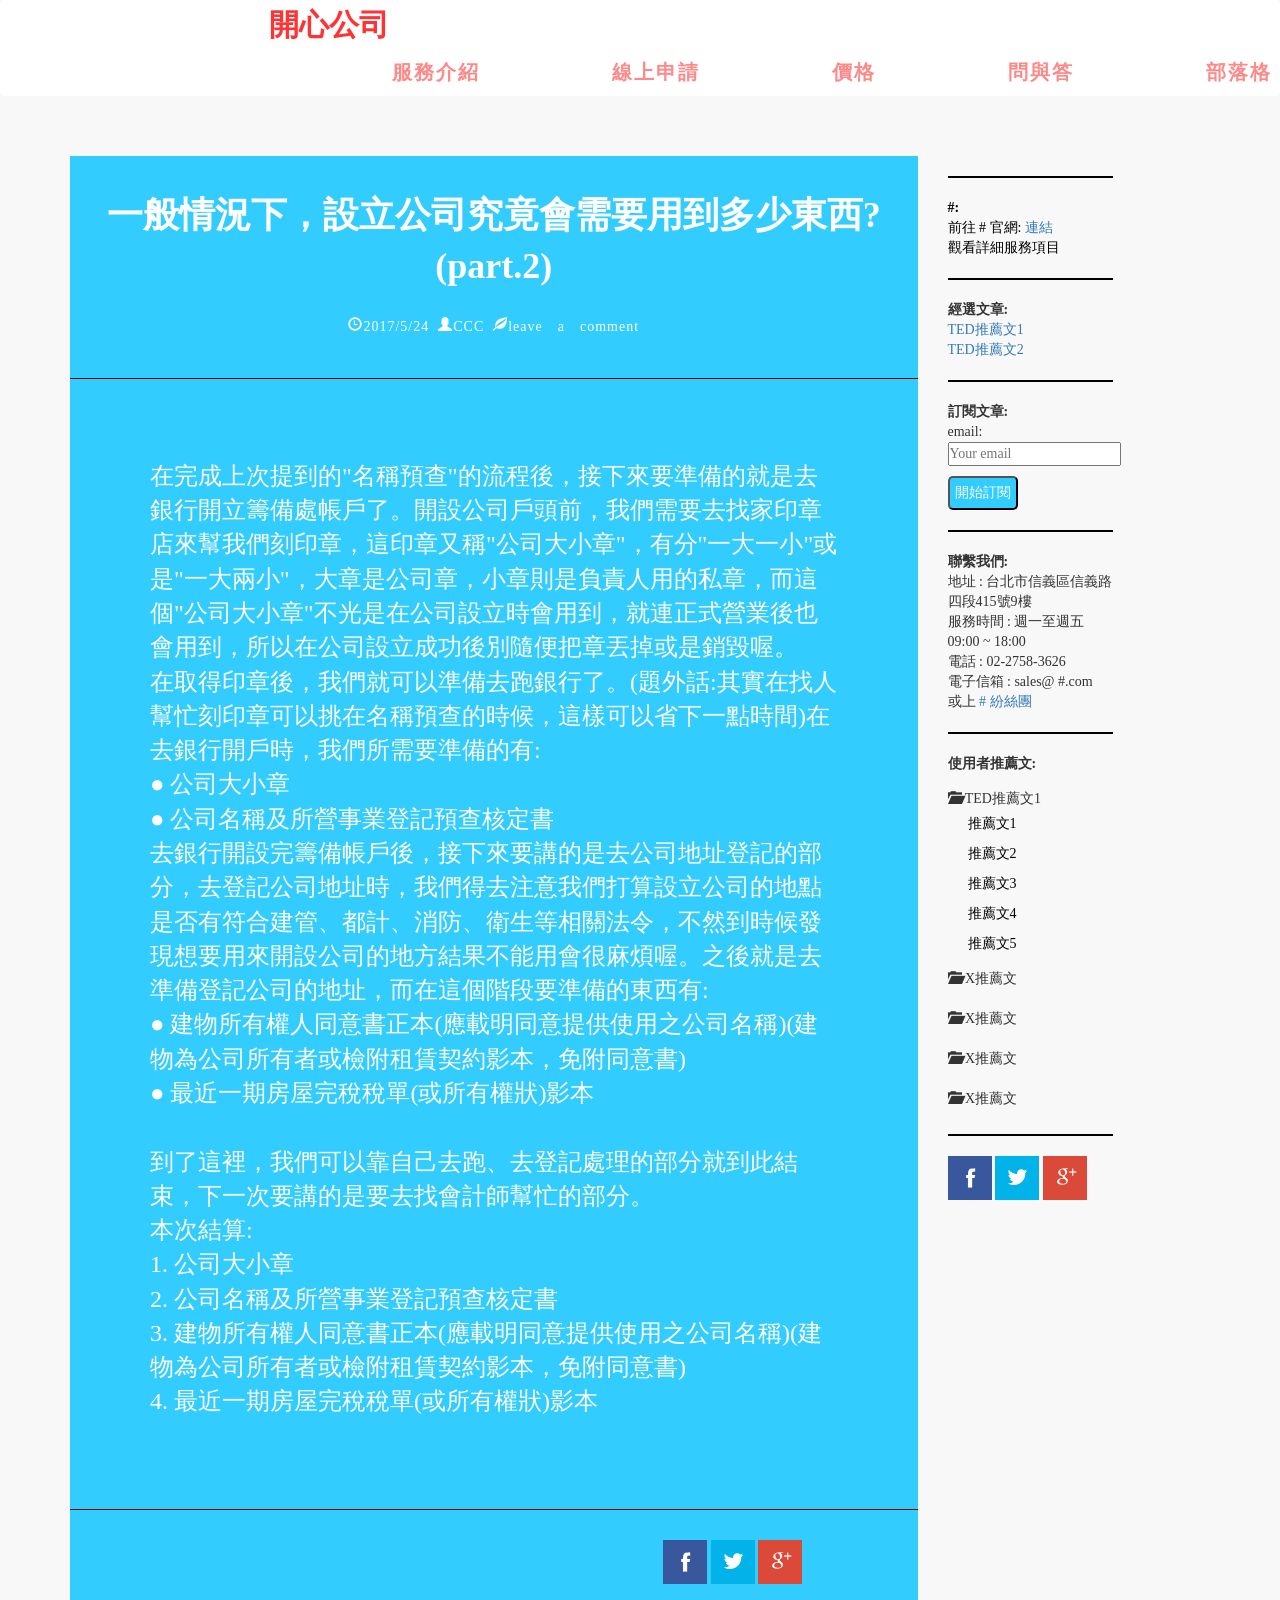
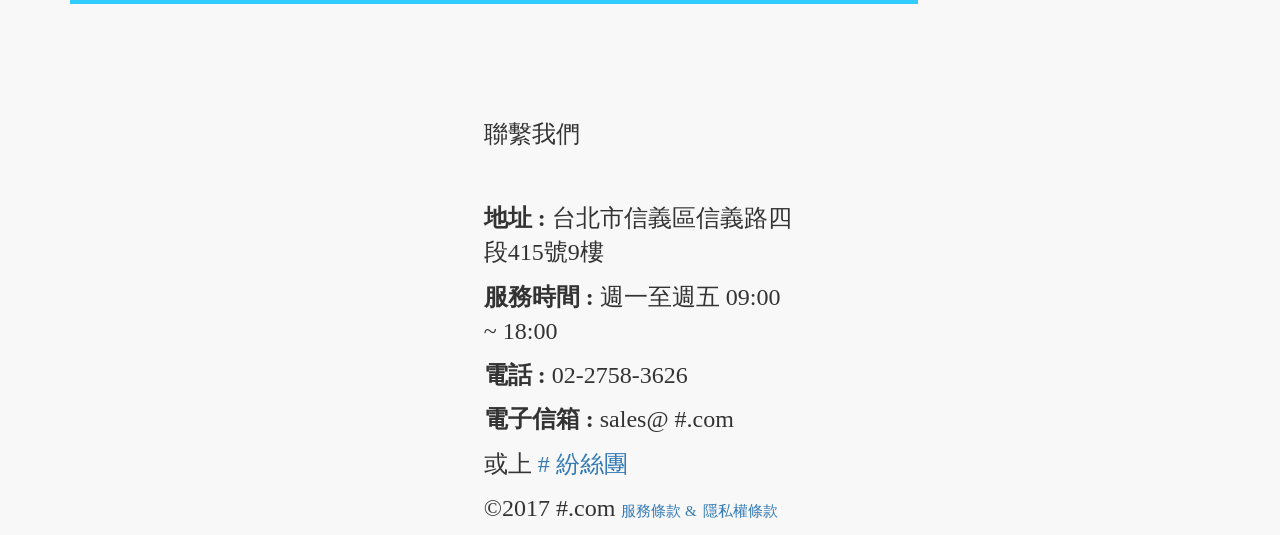
<file: a2.html>
<!DOCTYPE html>
<html>
<head>
  <title> # blog</title>
  <meta charset="utf-8">
  <meta name="viewport" content="width=device-width, initial-scale=1">
  <link rel="stylesheet" href="https://maxcdn.bootstrapcdn.com/bootstrap/3.3.7/css/bootstrap.min.css">
  <link rel="stylesheet" href="css/index.css">
  <link href="css/style.css" rel="stylesheet" />
  <script src="https://ajax.googleapis.com/ajax/libs/jquery/3.2.1/jquery.min.js"></script>
  <script src="https://maxcdn.bootstrapcdn.com/bootstrap/3.3.7/js/bootstrap.min.js"></script>

</head>
<body>
  <!-- Navbar -->
  <div class="navbar navbar-default" id="nav" style="margin-bottom: 0px;background-color: white;border-color: white;">
    <div class="container">
      <div class="holder">
        <div class="navbar-header">
          <button type="button" class="navbar-toggle collapsed" data-toggle="collapse" data-target="#bs-example-navbar-collapse-1" aria-expanded="false">
            <span class="sr-only">Toggle navigation</span>
            <span class="icon-bar"></span>
            <span class="icon-bar"></span>
            <span class="icon-bar"></span>
          </button>
          <span class="logo">開心公司</span>
        </div>
      <div class="collapse navbar-collapse" id="bs-example-navbar-collapse-1">
        <ul class="nav navbar-nav" id="navWords">
          <li><a href="index.html"><strong>服務介紹</strong></a></li>
          <li><a href="apply.html"><strong>線上申請</strong></a></li>
          <li><a href="price.html"><strong>價格</strong></a></li>
          <li><a href="faq.html"><strong>問與答</strong></a></li>
          <li><a href="blog.html"><strong>部落格</strong></a></li>
        </ul>
      </div>
    </div>
    </div>
  </div>
<div id="main">

      <!-- <div class="container-fluid">
        <div class="row">
          <div class="col-xs-12">
            <div id="logo-title">
               <a href="index.html" title="回部落格首頁"><img src="image/temp.jpg"></img></a>
            </div>
          </div>
        </div>
      </div> -->

      <div class="container" >
          <div class="row" style="margin-top:60px">
            <div class="col-sm-9 col-xs-12">
              <div id="article">

                <div id="article-x">
                  <header>
                    <strong> 一般情況下，設立公司究竟會需要用到多少東西?(part.2)</strong><br>
                    <a href="" class="glyphicon glyphicon-time">2017/5/24</a>
                    <a href="" class="glyphicon glyphicon-user">CCC</a>
                    <a href="" class="glyphicon glyphicon-leaf">leave a comment</a>
                  </header>
                  <footer>
                    <p>
                      在完成上次提到的"名稱預查"的流程後，接下來要準備的就是去銀行開立籌備處帳戶了。開設公司戶頭前，我們需要去找家印章店來幫我們刻印章，這印章又稱"公司大小章"，有分"一大一小"或是"一大兩小"，大章是公司章，小章則是負責人用的私章，而這個"公司大小章"不光是在公司設立時會用到，就連正式營業後也會用到，所以在公司設立成功後別隨便把章丟掉或是銷毀喔。
<br>在取得印章後，我們就可以準備去跑銀行了。(題外話:其實在找人幫忙刻印章可以挑在名稱預查的時候，這樣可以省下一點時間)在去銀行開戶時，我們所需要準備的有:
<br>●	公司大小章
<br>● 公司名稱及所營事業登記預查核定書
<br>去銀行開設完籌備帳戶後，接下來要講的是去公司地址登記的部分，去登記公司地址時，我們得去注意我們打算設立公司的地點是否有符合建管、都計、消防、衛生等相關法令，不然到時候發現想要用來開設公司的地方結果不能用會很麻煩喔。之後就是去準備登記公司的地址，而在這個階段要準備的東西有:
<br>●	建物所有權人同意書正本(應載明同意提供使用之公司名稱)(建物為公司所有者或檢附租賃契約影本，免附同意書)
<br>●	最近一期房屋完稅稅單(或所有權狀)影本
<br>
<br>到了這裡，我們可以靠自己去跑、去登記處理的部分就到此結束，下一次要講的是要去找會計師幫忙的部分。
<br>本次結算:
<br>1.	公司大小章
<br>2.	公司名稱及所營事業登記預查核定書
<br>3.	建物所有權人同意書正本(應載明同意提供使用之公司名稱)(建物為公司所有者或檢附租賃契約影本，免附同意書)
<br>4.	最近一期房屋完稅稅單(或所有權狀)影本

                    </p>

                  </footer>
                  <div id="article-box">
                        <div>
                          <a href="  #"><img src="img/f.png"></img></a>
                          <a href="#"><img src="img/t.png"></img></a>
                          <a href="#"><img src="img/g.png"></img></a>
                        </div>
                  </div>
                </div>

              </div>
            </div>
            <div class="col-sm-2 col-xs-12">

              <hr>

              <div id="aside2">
                <strong> #:</strong><br>
                前往  # 官網: <a href=" #">連結</a><br>
                觀看詳細服務項目
              </div>

              <hr>

              <div id="">
                <strong>經選文章:</strong><br>
                <a href="">TED推薦文1</a><br>
                <a href="">TED推薦文2</a>
              </div>

              <hr>

              <div  id="aside4">
                <strong>訂閱文章:</strong>
                <form method="" action="">
                  <p>email:<input type="email" placeholder="Your email"></p>
                  <p><button id="aside4-button">開始訂閱</button></p>
                </form>
              </div>

              <hr>

              <div id="aside3">
                  <strong>聯繫我們:</strong><br />
                  地址 : 台北市信義區信義路四段415號9樓 <br>
                  服務時間 : 週一至週五 09:00 ~ 18:00 <br>
                  電話 : 02-2758-3626 <br>
                  電子信箱 : sales@ #.com <br>
                  或上<a href="  #"> #  紛絲團</a>
              </div>

              <hr>

              <div id="aside">
                <div id="aside-title">
                  <strong> 使用者推薦文:</strong>
                </div>
                <ul>
                  <li title="a01" id="a01"><span class="glyphicon glyphicon-folder-open" aria-hidden="true"></span> TED推薦文1</li>
                  <div class="navside" id="navside1">
                    <p>推薦文1</p>
                    <p>推薦文2</p>
                    <p>推薦文3</p>
                    <p>推薦文4</p>
                    <p>推薦文5</p>
                  </div>
                  <li title="a02" id="a02"><span class="glyphicon glyphicon-folder-open" aria-hidden="true"></span> X推薦文</li>
                  <li title="a03" id="a03"><span class="glyphicon glyphicon-folder-open" aria-hidden="true"></span> X推薦文</li>
                  <li title="a04" id="a04"><span class="glyphicon glyphicon-folder-open" aria-hidden="true"></span> X推薦文</li>
                  <li title="a05" id="a05"><span class="glyphicon glyphicon-folder-open" aria-hidden="true"></span> X推薦文</li>
                </ul>
              </div>

                <hr>

                <div id="aside-socia">
                  <a href="  #"><img src="img/f.png"></img></a>
                  <a href="#"><img src="img/t.png"></img></a>
                  <a href="#"><img src="img/g.png"></img></a>
                </div>

            </div>
          </div>
      </div>
<div>

  <div class="container-fluid">
    <!-- <div class="row">
      <div class="col-xs-12">
        <div id="navbottom">
          <a href="#">上一頁</a>
          <a href="#">1</a>
          <a href="#">2</a>
          <a href="#">3</a>
          <a href="#">4</a>
          <a href="#">5</a>
          <a href="#">下一頁</a>
        </div>
    </div>
  </div> -->
  <!-- footer -->
  <div id="pineapple" class="container">
    <div class="row">
        <div class="col-12">
            <p id="license">聯繫我們</p></br></br>
            <p id="license"><strong>地址 :</strong> 台北市信義區信義路四段415號9樓</p>
            <p id="license"><strong>服務時間 :</strong> 週一至週五 09:00 ~ 18:00</p>
            <p id="license"><strong>電話 :</strong> 02-2758-3626</p>
            <p id="license"><strong>電子信箱 :</strong> sales@ #.com</p>
            <p id="license">或上<a href="  #" class="lightb"> #  紛絲團</a></p>
            <p id="license">&copy;2017  #.com  <a href="terms.html"　><span style="font-size:15px">服務條款 &</span></a>  <a href="privacy.html"　><span style="font-size:15px">隱私權條款</span></a></p>
        </div>
    </div>
  </div>

</body>
</html>
</file>
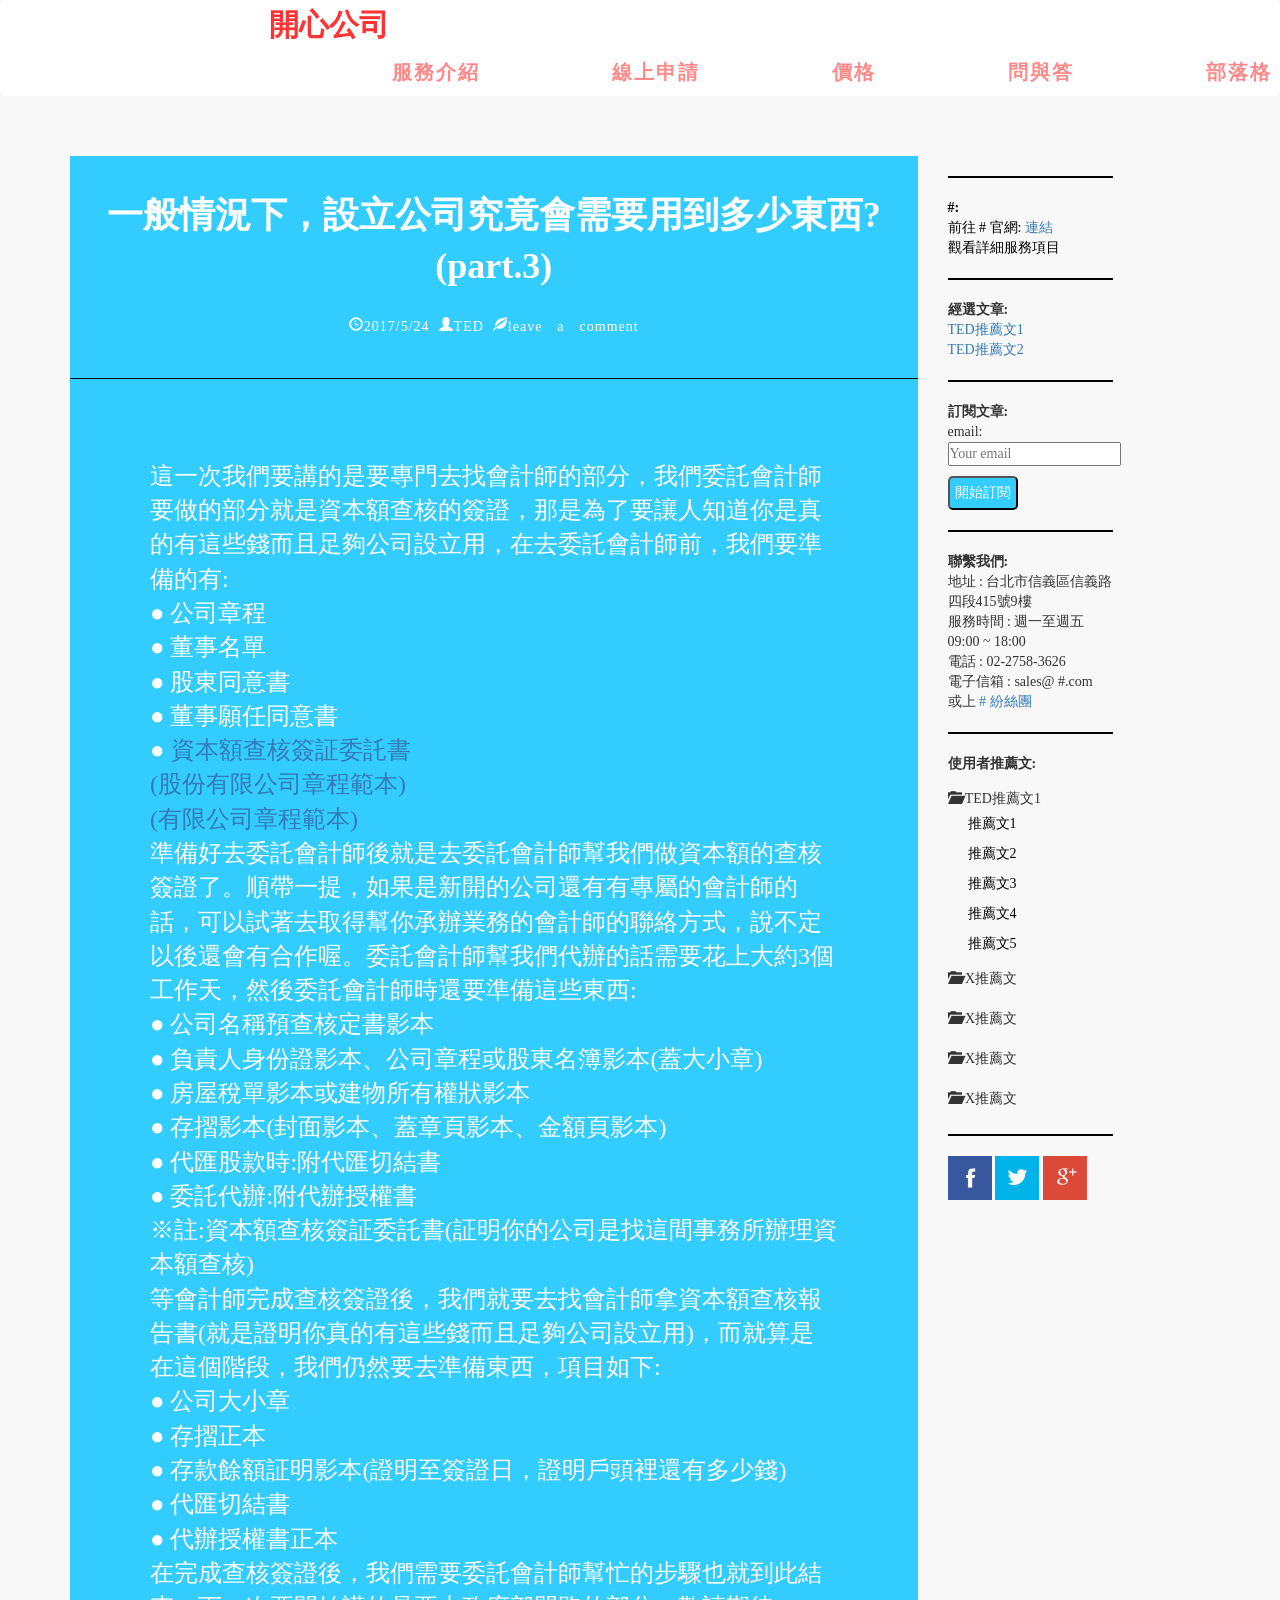
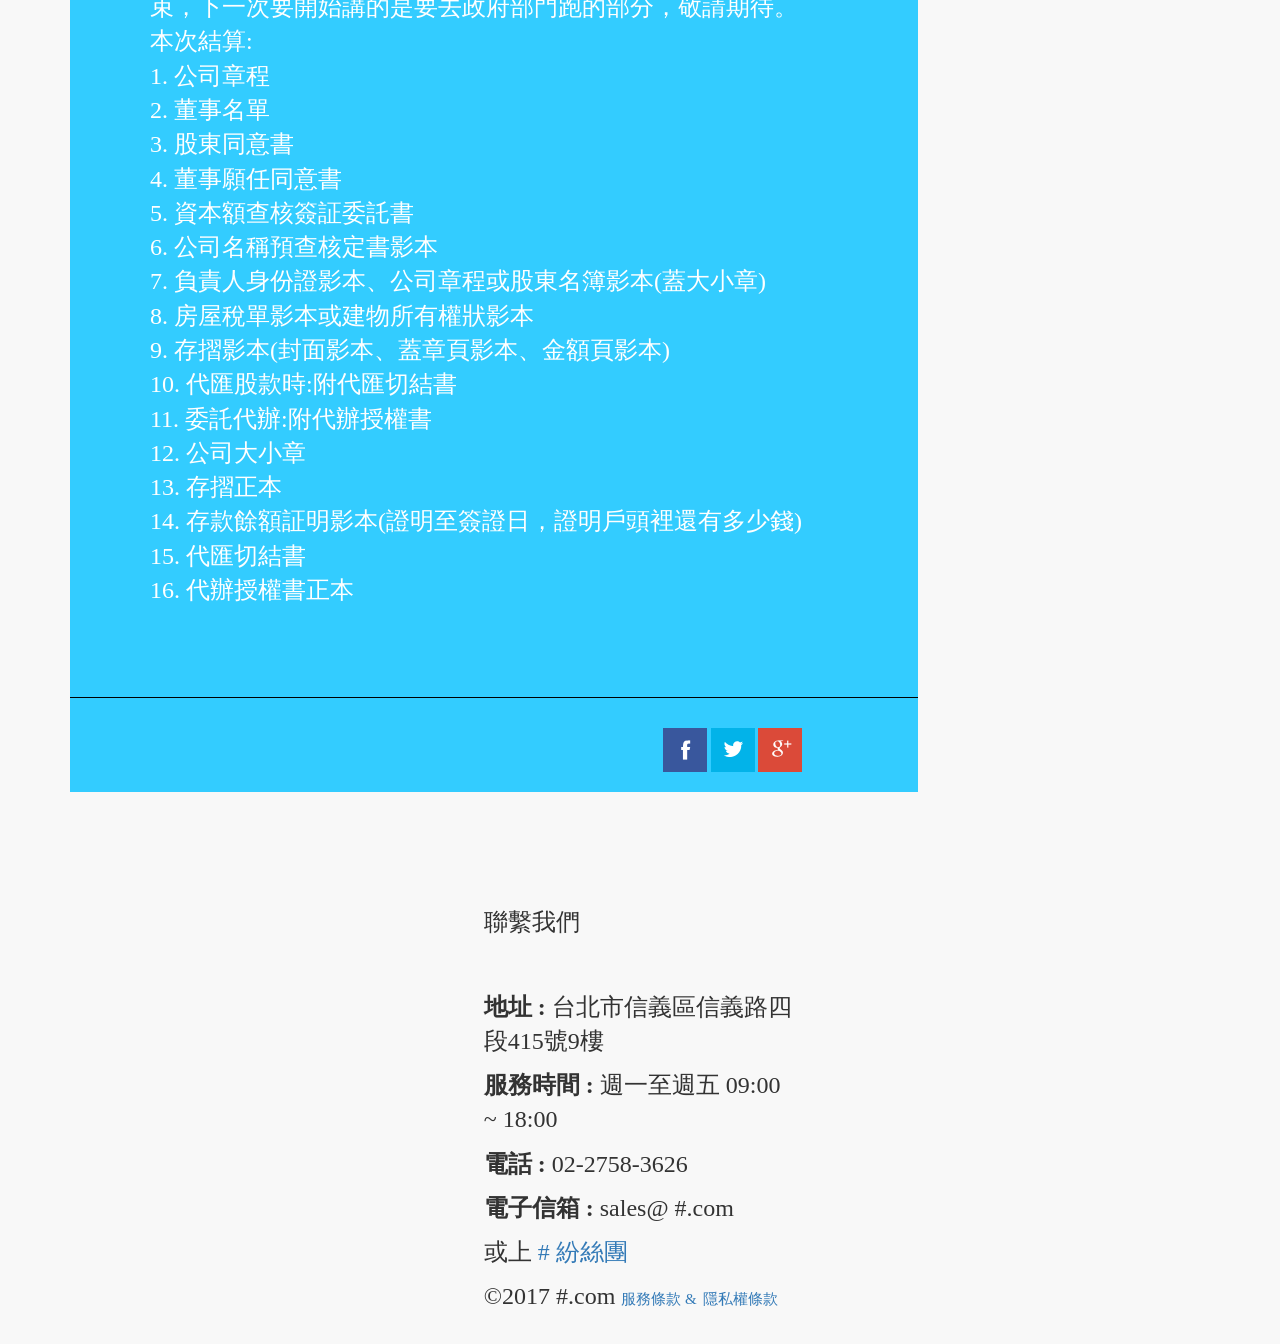
<file: a3.html>
<!DOCTYPE html>
<html>
<head>
  <title> # blog</title>
  <meta charset="utf-8">
  <meta name="viewport" content="width=device-width, initial-scale=1">
  <link rel="stylesheet" href="https://maxcdn.bootstrapcdn.com/bootstrap/3.3.7/css/bootstrap.min.css">
  <link rel="stylesheet" href="css/index.css">
  <link href="css/style.css" rel="stylesheet" />
  <script src="https://ajax.googleapis.com/ajax/libs/jquery/3.2.1/jquery.min.js"></script>
  <script src="https://maxcdn.bootstrapcdn.com/bootstrap/3.3.7/js/bootstrap.min.js"></script>

</head>
<body>

  <!-- Navbar -->
  <div class="navbar navbar-default" id="nav" style="margin-bottom: 0px;background-color: white;border-color: white;">
    <div class="container">
      <div class="holder">
        <div class="navbar-header">
          <button type="button" class="navbar-toggle collapsed" data-toggle="collapse" data-target="#bs-example-navbar-collapse-1" aria-expanded="false">
            <span class="sr-only">Toggle navigation</span>
            <span class="icon-bar"></span>
            <span class="icon-bar"></span>
            <span class="icon-bar"></span>
          </button>
          <span class="logo">開心公司</span>
        </div>
      <div class="collapse navbar-collapse" id="bs-example-navbar-collapse-1">
        <ul class="nav navbar-nav" id="navWords">
          <li><a href="index.html"><strong>服務介紹</strong></a></li>
          <li><a href="apply.html"><strong>線上申請</strong></a></li>
          <li><a href="price.html"><strong>價格</strong></a></li>
          <li><a href="faq.html"><strong>問與答</strong></a></li>
          <li><a href="blog.html"><strong>部落格</strong></a></li>
        </ul>
      </div>
    </div>
    </div>
  </div>

<div id="main">

      <!-- <div class="container-fluid">
        <div class="row">
          <div class="col-xs-12">
            <div id="logo-title">
               <a href="index.html" title="回部落格首頁"><img src="image/temp.jpg"></img></a>
            </div>
          </div>
        </div>
      </div> -->

      <div class="container" >
          <div class="row" style="margin-top:60px">
            <div class="col-sm-9 col-xs-12">
              <div id="article">
                <div id="article-x">
                  <header>
                    <strong>一般情況下，設立公司究竟會需要用到多少東西?(part.3)</strong><br>
                    <a href="" class="glyphicon glyphicon-time">2017/5/24</a>
                    <a href="" class="glyphicon glyphicon-user">TED</a>
                    <a href="" class="glyphicon glyphicon-leaf">leave a comment</a>
                  </header>
                  <footer>
                    <p>
                      這一次我們要講的是要專門去找會計師的部分，我們委託會計師要做的部分就是資本額查核的簽證，那是為了要讓人知道你是真的有這些錢而且足夠公司設立用，在去委託會計師前，我們要準備的有:
<br>●	公司章程
<br>●	董事名單
<br>●	股東同意書
<br>●	董事願任同意書
<br>●	<a href="https://docs.google.com/document/d/1bNRCGQMgQEsbxPdrB_0mdkFDP3E_anOgjwZAKqGbH9Q/edit">資本額查核簽証委託書</a>
<br><a href="https://drive.google.com/file/d/0B4bHipIq27mwRFRWYUctT0pWbHM/view">(股份有限公司章程範本)</a>
<br><a href="https://drive.google.com/file/d/0B4bHipIq27mwN1pTV09BSHV0bGc/view">(有限公司章程範本)</a>
<br>準備好去委託會計師後就是去委託會計師幫我們做資本額的查核簽證了。順帶一提，如果是新開的公司還有有專屬的會計師的話，可以試著去取得幫你承辦業務的會計師的聯絡方式，說不定以後還會有合作喔。委託會計師幫我們代辦的話需要花上大約3個工作天，然後委託會計師時還要準備這些東西:
<br>●	公司名稱預查核定書影本
<br>●	負責人身份證影本、公司章程或股東名簿影本(蓋大小章)
<br>●	房屋稅單影本或建物所有權狀影本
<br>●	存摺影本(封面影本、蓋章頁影本、金額頁影本)
<br>●	代匯股款時:附代匯切結書
<br>●	委託代辦:附代辦授權書
<br>※註:資本額查核簽証委託書(証明你的公司是找這間事務所辦理資本額查核)
<br>等會計師完成查核簽證後，我們就要去找會計師拿資本額查核報告書(就是證明你真的有這些錢而且足夠公司設立用)，而就算是在這個階段，我們仍然要去準備東西，項目如下:
<br>●	公司大小章
<br>●	存摺正本
<br>●	存款餘額証明影本(證明至簽證日，證明戶頭裡還有多少錢)
<br>●	代匯切結書
<br>●	代辦授權書正本
<br>在完成查核簽證後，我們需要委託會計師幫忙的步驟也就到此結束，下一次要開始講的是要去政府部門跑的部分，敬請期待。
<br>本次結算:
<br>1.	公司章程
<br>2.	董事名單
<br>3.	股東同意書
<br>4.	董事願任同意書
<br>5.	資本額查核簽証委託書
<br>6.	公司名稱預查核定書影本
<br>7.	負責人身份證影本、公司章程或股東名簿影本(蓋大小章)
<br>8.	房屋稅單影本或建物所有權狀影本
<br>9.	存摺影本(封面影本、蓋章頁影本、金額頁影本)
<br>10.	代匯股款時:附代匯切結書
<br>11.	委託代辦:附代辦授權書
<br>12.	公司大小章
<br>13.	存摺正本
<br>14.	存款餘額証明影本(證明至簽證日，證明戶頭裡還有多少錢)
<br>15.	代匯切結書
<br>16.	代辦授權書正本


                    </p>

                  </footer>
                  <div id="article-box">
                        <div>
                          <a href="  #"><img src="img/f.png"></img></a>
                          <a href="#"><img src="img/t.png"></img></a>
                          <a href="#"><img src="img/g.png"></img></a>
                        </div>
                  </div>
                </div>

              </div>
            </div>
            <div class="col-sm-2 col-xs-12">

              <hr>

              <div id="aside2">
                <strong> #:</strong><br>
                前往  # 官網: <a href=" #">連結</a><br>
                觀看詳細服務項目
              </div>

              <hr>

              <div id="">
                <strong>經選文章:</strong><br>
                <a href="">TED推薦文1</a><br>
                <a href="">TED推薦文2</a>
              </div>

              <hr>

              <div  id="aside4">
                <strong>訂閱文章:</strong>
                <form method="" action="">
                  <p>email:<input type="email" placeholder="Your email"></p>
                  <p><button id="aside4-button">開始訂閱</button></p>
                </form>
              </div>

              <hr>

              <div id="aside3">
                  <strong>聯繫我們:</strong><br />
                  地址 : 台北市信義區信義路四段415號9樓 <br>
                  服務時間 : 週一至週五 09:00 ~ 18:00 <br>
                  電話 : 02-2758-3626 <br>
                  電子信箱 : sales@ #.com <br>
                  或上<a href="  #"> #  紛絲團</a>
              </div>

              <hr>

              <div id="aside">
                <div id="aside-title">
                  <strong> 使用者推薦文:</strong>
                </div>
                <ul>
                  <li title="a01" id="a01"><span class="glyphicon glyphicon-folder-open" aria-hidden="true"></span> TED推薦文1</li>
                  <div class="navside" id="navside1">
                    <p>推薦文1</p>
                    <p>推薦文2</p>
                    <p>推薦文3</p>
                    <p>推薦文4</p>
                    <p>推薦文5</p>
                  </div>
                  <li title="a02" id="a02"><span class="glyphicon glyphicon-folder-open" aria-hidden="true"></span> X推薦文</li>
                  <li title="a03" id="a03"><span class="glyphicon glyphicon-folder-open" aria-hidden="true"></span> X推薦文</li>
                  <li title="a04" id="a04"><span class="glyphicon glyphicon-folder-open" aria-hidden="true"></span> X推薦文</li>
                  <li title="a05" id="a05"><span class="glyphicon glyphicon-folder-open" aria-hidden="true"></span> X推薦文</li>
                </ul>
              </div>

                <hr>

                <div id="aside-socia">
                  <a href="  #"><img src="img/f.png"></img></a>
                  <a href="#"><img src="img/t.png"></img></a>
                  <a href="#"><img src="img/g.png"></img></a>
                </div>

            </div>
          </div>
      </div>
<div>

  <div class="container-fluid">
    <!-- <div class="row">
      <div class="col-xs-12">
        <div id="navbottom">
          <a href="#">上一頁</a>
          <a href="#">1</a>
          <a href="#">2</a>
          <a href="#">3</a>
          <a href="#">4</a>
          <a href="#">5</a>
          <a href="#">下一頁</a>
        </div>
    </div>
  </div> -->
  <!-- footer -->
  <div id="pineapple" class="container">
    <div class="row">
        <div class="col-12">
            <p id="license">聯繫我們</p></br></br>
            <p id="license"><strong>地址 :</strong> 台北市信義區信義路四段415號9樓</p>
            <p id="license"><strong>服務時間 :</strong> 週一至週五 09:00 ~ 18:00</p>
            <p id="license"><strong>電話 :</strong> 02-2758-3626</p>
            <p id="license"><strong>電子信箱 :</strong> sales@ #.com</p>
            <p id="license">或上<a href="  #" class="lightb"> #  紛絲團</a></p>
            <p id="license">&copy;2017  #.com  <a href="terms.html"　><span style="font-size:15px">服務條款 &</span></a>  <a href="privacy.html"　><span style="font-size:15px">隱私權條款</span></a></p>
        </div>
    </div>
  </div>

</body>
</html>
﻿
</file>
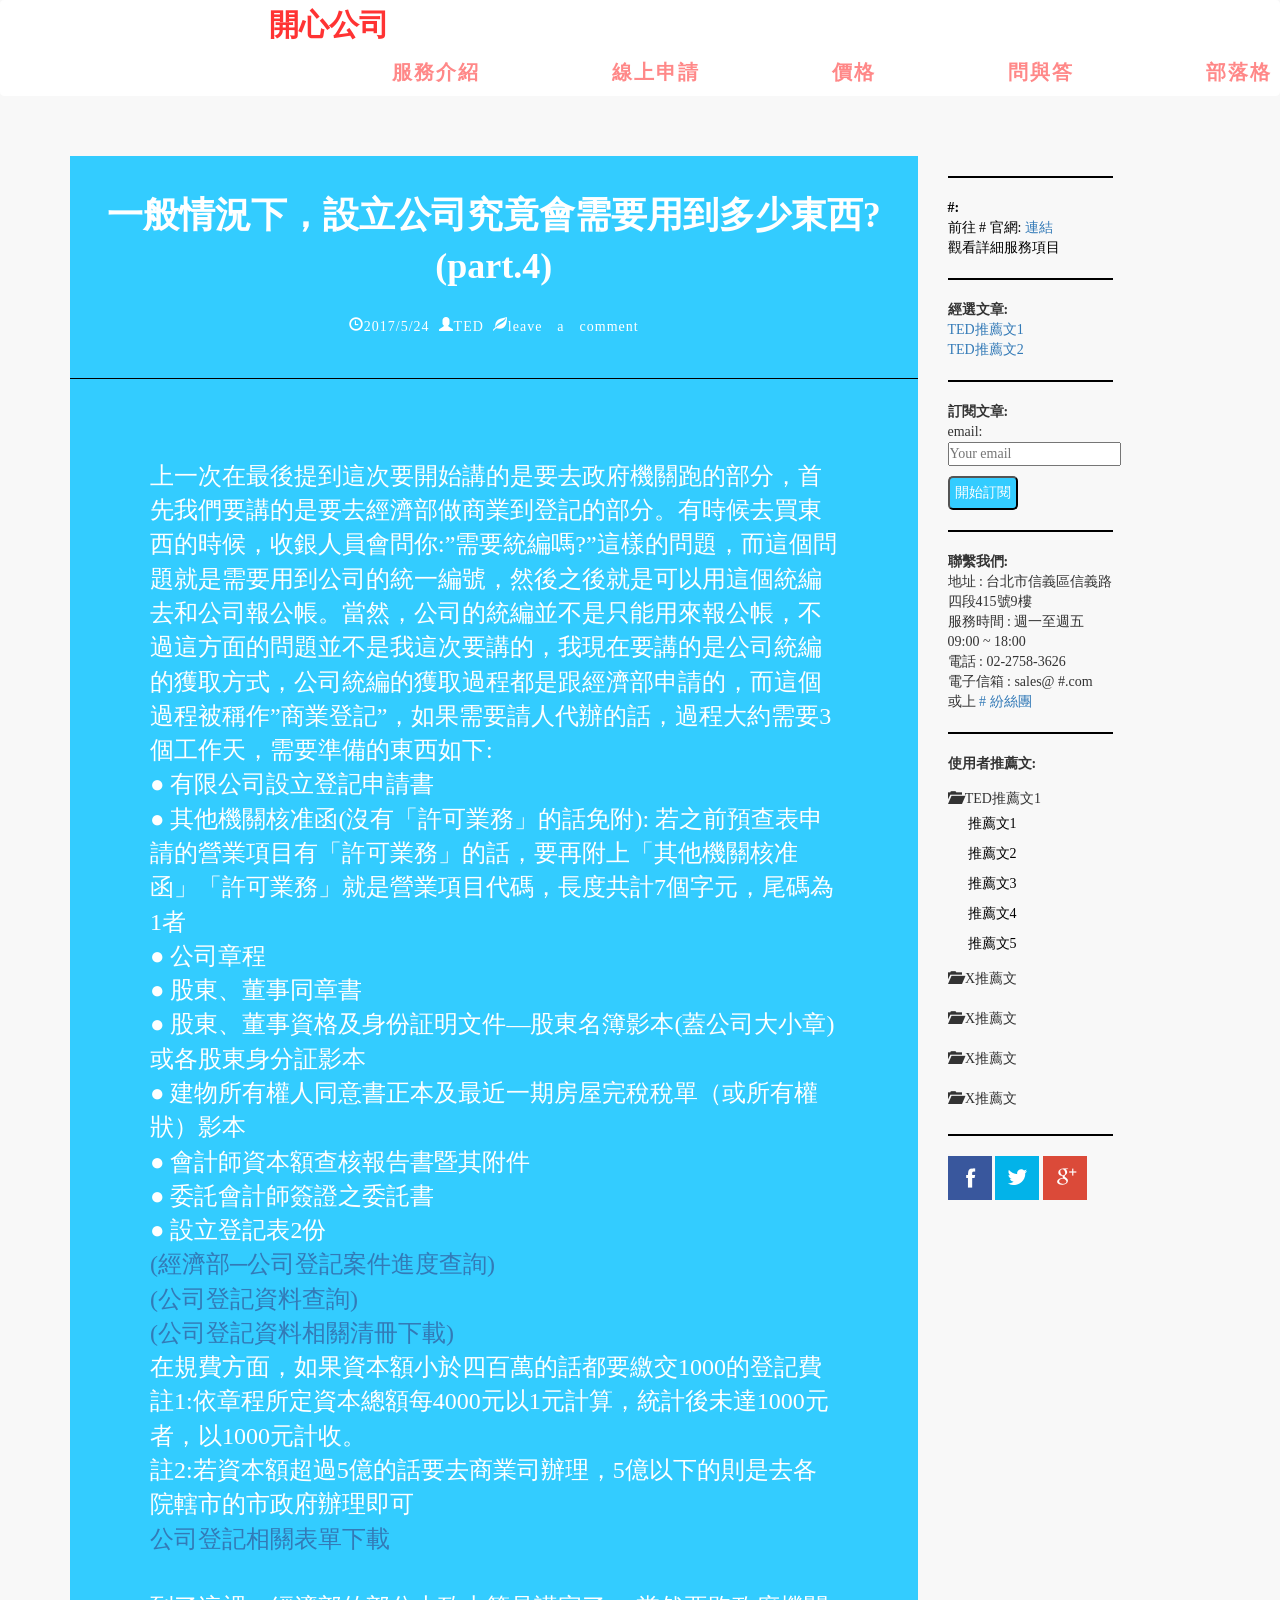
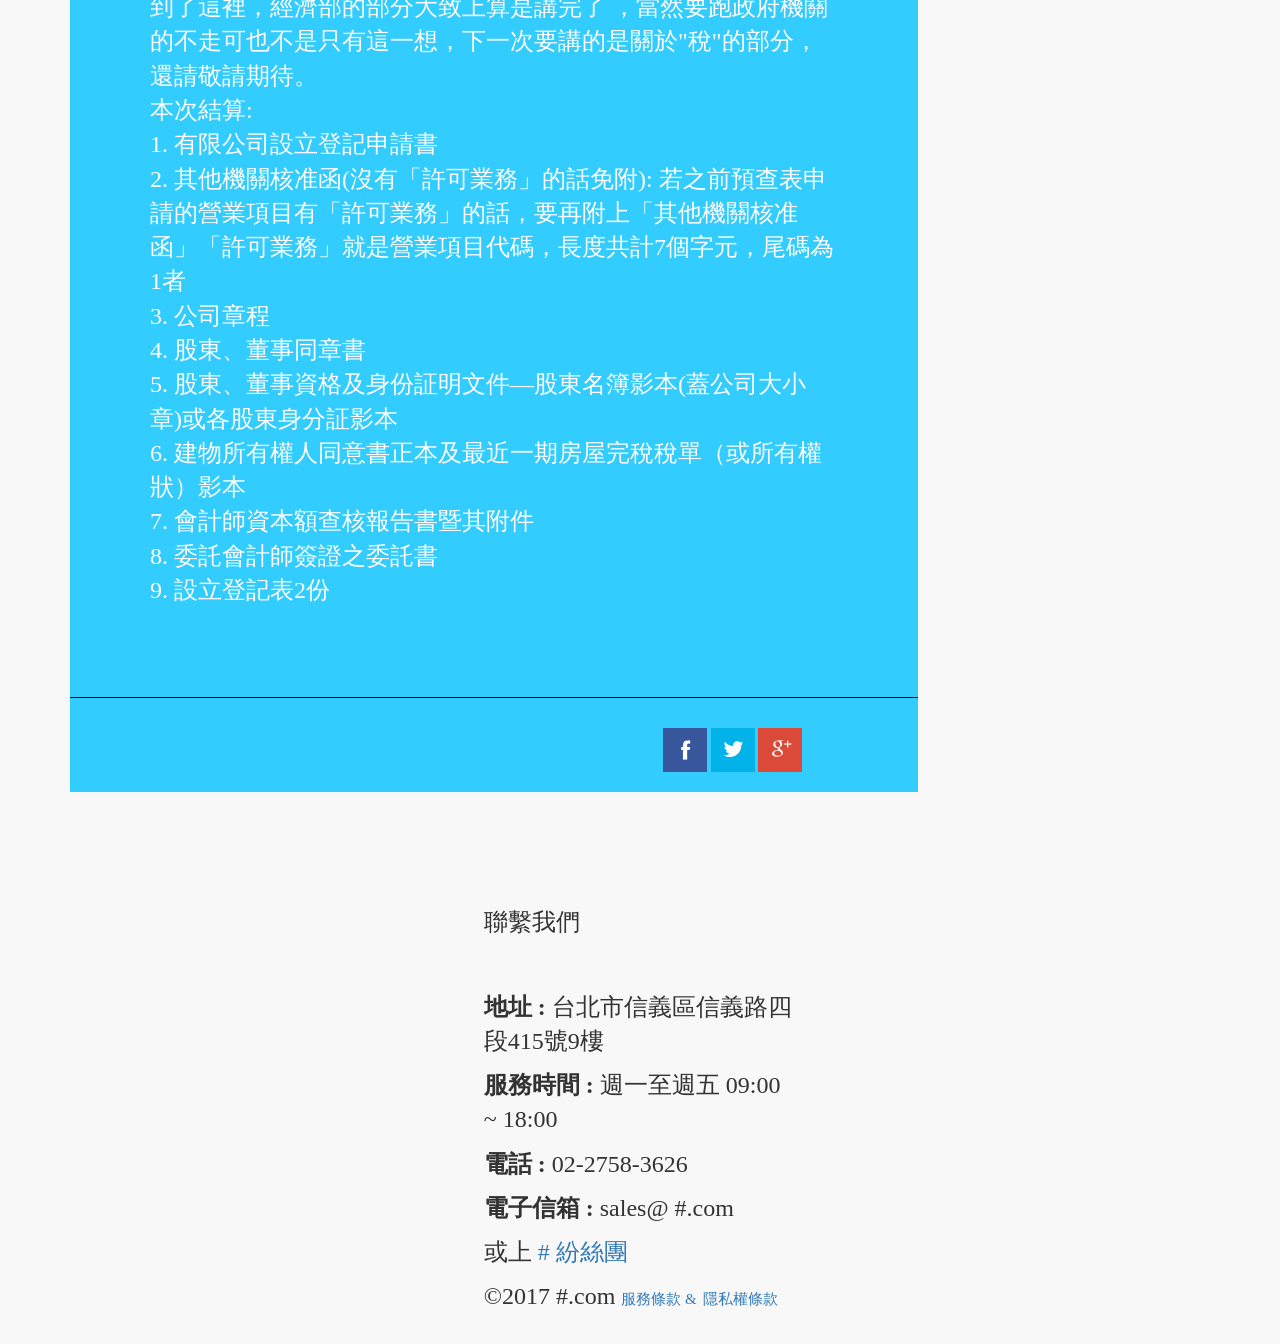
<file: a4.html>
<!DOCTYPE html>
<html>
<head>
  <title> # blog</title>
  <meta charset="utf-8">
  <meta name="viewport" content="width=device-width, initial-scale=1">
  <link rel="stylesheet" href="https://maxcdn.bootstrapcdn.com/bootstrap/3.3.7/css/bootstrap.min.css">
  <link rel="stylesheet" href="css/index.css">
  <link href="css/style.css" rel="stylesheet" />
  <script src="https://ajax.googleapis.com/ajax/libs/jquery/3.2.1/jquery.min.js"></script>
  <script src="https://maxcdn.bootstrapcdn.com/bootstrap/3.3.7/js/bootstrap.min.js"></script>

</head>
<body>

  <!-- Navbar -->
  <div class="navbar navbar-default" id="nav" style="margin-bottom: 0px;background-color: white;border-color: white;">
    <div class="container">
      <div class="holder">
        <div class="navbar-header">
          <button type="button" class="navbar-toggle collapsed" data-toggle="collapse" data-target="#bs-example-navbar-collapse-1" aria-expanded="false">
            <span class="sr-only">Toggle navigation</span>
            <span class="icon-bar"></span>
            <span class="icon-bar"></span>
            <span class="icon-bar"></span>
          </button>
          <span class="logo">開心公司</span>
        </div>
      <div class="collapse navbar-collapse" id="bs-example-navbar-collapse-1">
        <ul class="nav navbar-nav" id="navWords">
          <li><a href="index.html"><strong>服務介紹</strong></a></li>
          <li><a href="apply.html"><strong>線上申請</strong></a></li>
          <li><a href="price.html"><strong>價格</strong></a></li>
          <li><a href="faq.html"><strong>問與答</strong></a></li>
          <li><a href="blog.html"><strong>部落格</strong></a></li>
        </ul>
      </div>
    </div>
    </div>
  </div>


<div id="main">

      <!-- <div class="container-fluid">
        <div class="row">
          <div class="col-xs-12">
            <div id="logo-title">
               <a href="index.html" title="回部落格首頁"><img src="image/temp.jpg"></img></a>
            </div>
          </div>
        </div>
      </div> -->

      <div class="container">
          <div class="row" style="margin-top:60px">
            <div class="col-sm-9 col-xs-12">
              <div id="article">
                <div id="article-x">
                  <header>
                    <strong>一般情況下，設立公司究竟會需要用到多少東西?(part.4)</strong><br>
                    <a href="" class="glyphicon glyphicon-time">2017/5/24</a>
                    <a href="" class="glyphicon glyphicon-user">TED</a>
                    <a href="" class="glyphicon glyphicon-leaf">leave a comment</a>
                  </header>
                  <footer>
                    <p>
                      上一次在最後提到這次要開始講的是要去政府機關跑的部分，首先我們要講的是要去經濟部做商業到登記的部分。有時候去買東西的時候，收銀人員會問你:”需要統編嗎?”這樣的問題，而這個問題就是需要用到公司的統一編號，然後之後就是可以用這個統編去和公司報公帳。當然，公司的統編並不是只能用來報公帳，不過這方面的問題並不是我這次要講的，我現在要講的是公司統編的獲取方式，公司統編的獲取過程都是跟經濟部申請的，而這個過程被稱作”商業登記”，如果需要請人代辦的話，過程大約需要3個工作天，需要準備的東西如下:
<br>●	有限公司設立登記申請書
<br>●	其他機關核准函(沒有「許可業務」的話免附): 若之前預查表申請的營業項目有「許可業務」的話，要再附上「其他機關核准函」「許可業務」就是營業項目代碼，長度共計7個字元，尾碼為1者
<br>●	公司章程
<br>●	股東、董事同章書
<br>●	股東、董事資格及身份証明文件—股東名簿影本(蓋公司大小章)或各股東身分証影本
<br>●	建物所有權人同意書正本及最近一期房屋完稅稅單（或所有權狀）影本
<br>●	會計師資本額查核報告書暨其附件
<br>●	委託會計師簽證之委託書
<br>●	設立登記表2份
<br><a href="http://gcis.nat.gov.tw/pub/cmpy/cmpyCaseListAction.do">(經濟部─公司登記案件進度查詢)</a>
<br><a href="http://gcis.nat.gov.tw/auth/cmpy/RegisteredData/query.do">(公司登記資料查詢)</a>
<br><a href="http://gcis.nat.gov.tw/pub/cmpy/report.jsp">(公司登記資料相關清冊下載)</a>
<br>在規費方面，如果資本額小於四百萬的話都要繳交1000的登記費
<br>註1:依章程所定資本總額每4000元以1元計算，統計後未達1000元者，以1000元計收。
<br>註2:若資本額超過5億的話要去商業司辦理，5億以下的則是去各院轄市的市政府辦理即可
<br><a href="http://gcis.nat.gov.tw/mainNew/subclassNAction.do?method=getFile&pk=411&sub=20#02">公司登記相關表單下載</a>
<br>
<br>到了這裡，經濟部的部分大致上算是講完了 ，當然要跑政府機關的不走可也不是只有這一想，下一次要講的是關於"稅"的部分，還請敬請期待。
<br>本次結算:
<br>1.	有限公司設立登記申請書
<br>2.	其他機關核准函(沒有「許可業務」的話免附): 若之前預查表申請的營業項目有「許可業務」的話，要再附上「其他機關核准函」「許可業務」就是營業項目代碼，長度共計7個字元，尾碼為1者
<br>3.	公司章程
<br>4.	股東、董事同章書
<br>5.	股東、董事資格及身份証明文件—股東名簿影本(蓋公司大小章)或各股東身分証影本
<br>6.	建物所有權人同意書正本及最近一期房屋完稅稅單（或所有權狀）影本
<br>7.	會計師資本額查核報告書暨其附件
<br>8.	委託會計師簽證之委託書
<br>9.	設立登記表2份


                    </p>

                  </footer>
                  <div id="article-box">
                        <div>
                          <a href="  #"><img src="img/f.png"></img></a>
                          <a href="#"><img src="img/t.png"></img></a>
                          <a href="#"><img src="img/g.png"></img></a>
                        </div>
                  </div>
                </div>

              </div>
            </div>
            <div class="col-sm-2 col-xs-12">

              <hr>

              <div id="aside2">
                <strong> #:</strong><br>
                前往  # 官網: <a href=" #">連結</a><br>
                觀看詳細服務項目
              </div>

              <hr>

              <div id="">
                <strong>經選文章:</strong><br>
                <a href="">TED推薦文1</a><br>
                <a href="">TED推薦文2</a>
              </div>

              <hr>

              <div  id="aside4">
                <strong>訂閱文章:</strong>
                <form method="" action="">
                  <p>email:<input type="email" placeholder="Your email"></p>
                  <p><button id="aside4-button">開始訂閱</button></p>
                </form>
              </div>

              <hr>

              <div id="aside3">
                  <strong>聯繫我們:</strong><br />
                  地址 : 台北市信義區信義路四段415號9樓 <br>
                  服務時間 : 週一至週五 09:00 ~ 18:00 <br>
                  電話 : 02-2758-3626 <br>
                  電子信箱 : sales@ #.com <br>
                  或上<a href="  #"> #  紛絲團</a>
              </div>

              <hr>

              <div id="aside">
                <div id="aside-title">
                  <strong> 使用者推薦文:</strong>
                </div>
                <ul>
                  <li title="a01" id="a01"><span class="glyphicon glyphicon-folder-open" aria-hidden="true"></span> TED推薦文1</li>
                  <div class="navside" id="navside1">
                    <p>推薦文1</p>
                    <p>推薦文2</p>
                    <p>推薦文3</p>
                    <p>推薦文4</p>
                    <p>推薦文5</p>
                  </div>
                  <li title="a02" id="a02"><span class="glyphicon glyphicon-folder-open" aria-hidden="true"></span> X推薦文</li>
                  <li title="a03" id="a03"><span class="glyphicon glyphicon-folder-open" aria-hidden="true"></span> X推薦文</li>
                  <li title="a04" id="a04"><span class="glyphicon glyphicon-folder-open" aria-hidden="true"></span> X推薦文</li>
                  <li title="a05" id="a05"><span class="glyphicon glyphicon-folder-open" aria-hidden="true"></span> X推薦文</li>
                </ul>
              </div>

                <hr>

                <div id="aside-socia">
                  <a href="  #"><img src="img/f.png"></img></a>
                  <a href="#"><img src="img/t.png"></img></a>
                  <a href="#"><img src="img/g.png"></img></a>
                </div>

            </div>
          </div>
      </div>
<div>

  <div class="container-fluid">
    <!-- <div class="row">
      <div class="col-xs-12">
        <div id="navbottom">
          <a href="#">上一頁</a>
          <a href="#">1</a>
          <a href="#">2</a>
          <a href="#">3</a>
          <a href="#">4</a>
          <a href="#">5</a>
          <a href="#">下一頁</a>
        </div>
    </div>
  </div> -->
  <!-- footer -->
  <div id="pineapple" class="container">
    <div class="row">
        <div class="col-12">
            <p id="license">聯繫我們</p></br></br>
            <p id="license"><strong>地址 :</strong> 台北市信義區信義路四段415號9樓</p>
            <p id="license"><strong>服務時間 :</strong> 週一至週五 09:00 ~ 18:00</p>
            <p id="license"><strong>電話 :</strong> 02-2758-3626</p>
            <p id="license"><strong>電子信箱 :</strong> sales@ #.com</p>
            <p id="license">或上<a href="  #" class="lightb"> #  紛絲團</a></p>
            <p id="license">&copy;2017  #.com  <a href="terms.html"　><span style="font-size:15px">服務條款 &</span></a>  <a href="privacy.html"　><span style="font-size:15px">隱私權條款</span></a></p>
        </div>
    </div>
  </div>

</body>
</html>
﻿
</file>
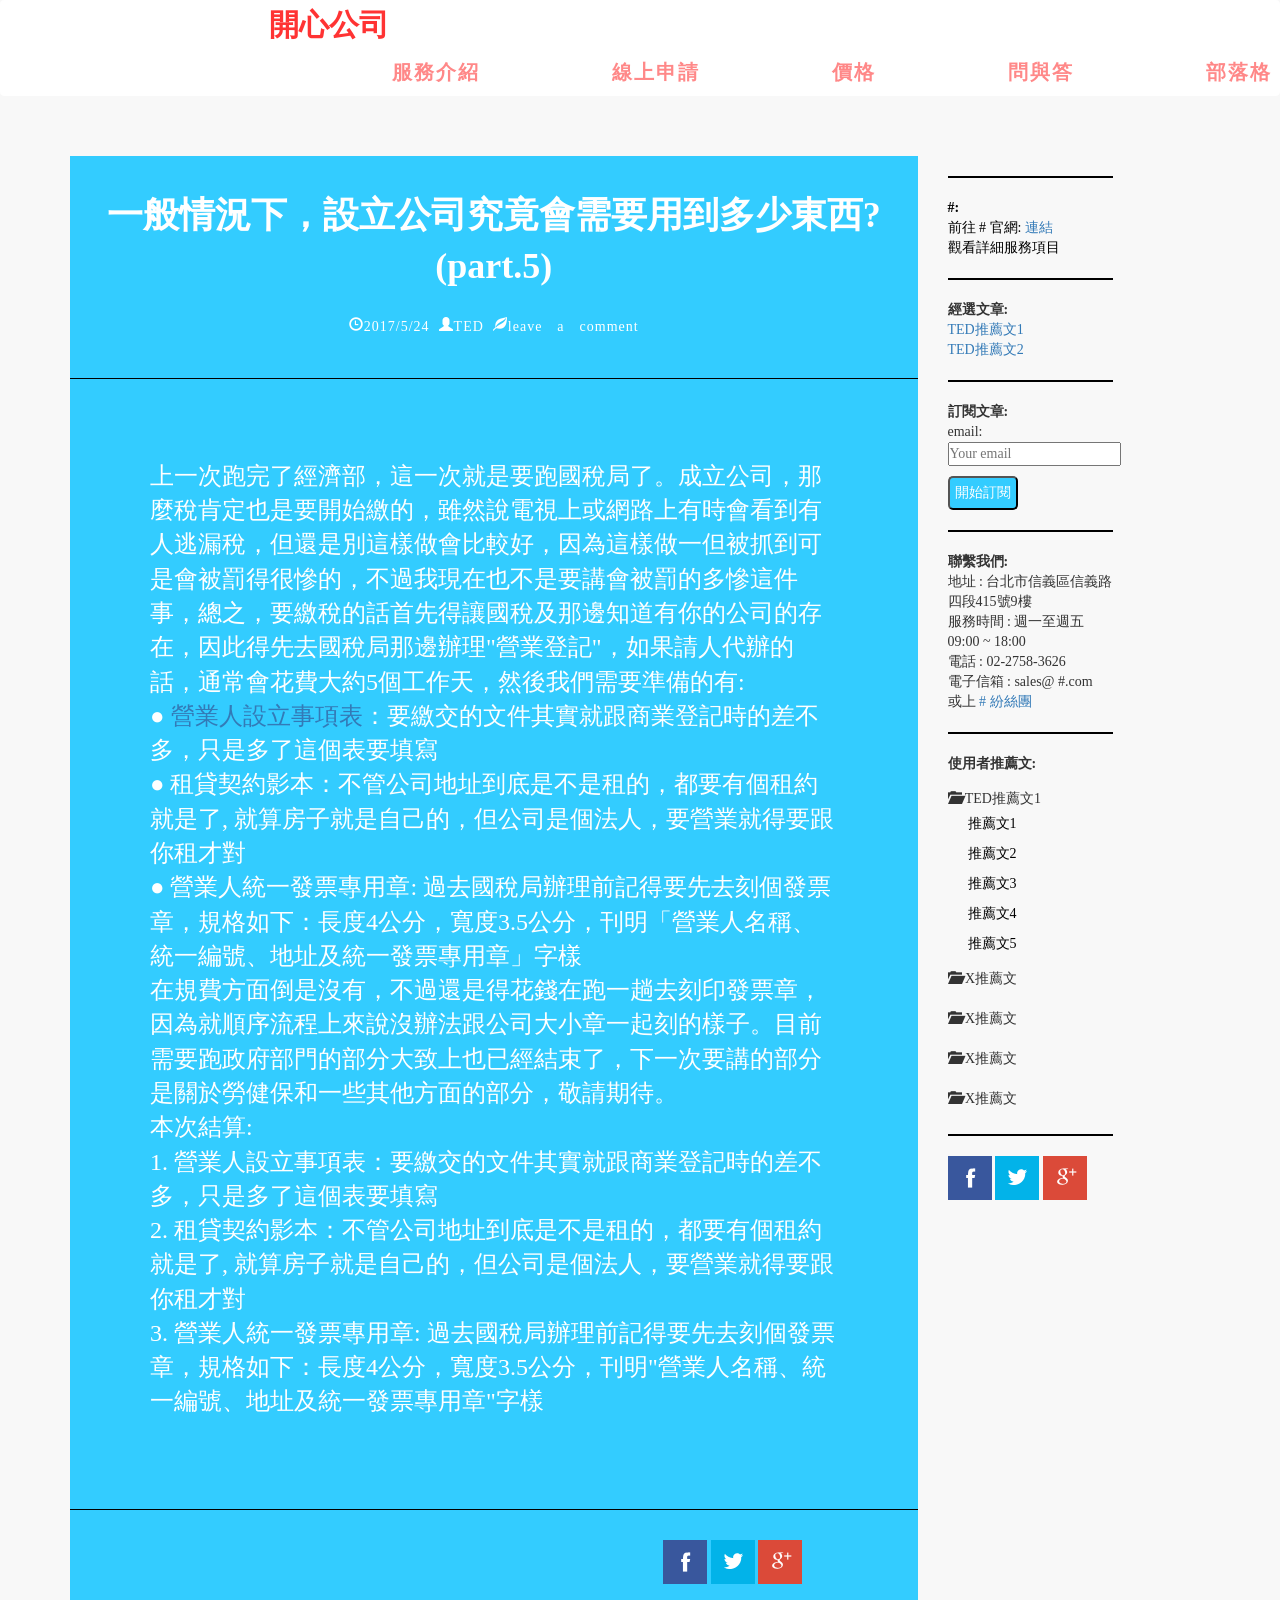
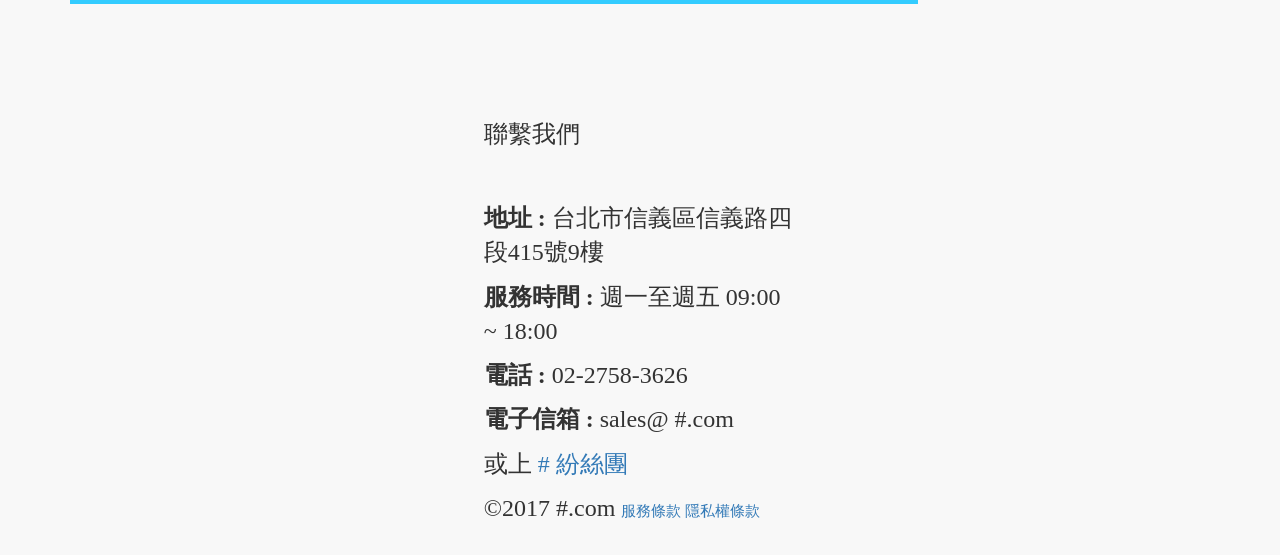
<file: a5.html>
<!DOCTYPE html>
<html>
<head>
  <title> # blog</title>
  <meta charset="utf-8">
  <meta name="viewport" content="width=device-width, initial-scale=1">
  <link rel="stylesheet" href="https://maxcdn.bootstrapcdn.com/bootstrap/3.3.7/css/bootstrap.min.css">
  <link rel="stylesheet" href="css/index.css">
  <link href="css/style.css" rel="stylesheet" />
  <script src="https://ajax.googleapis.com/ajax/libs/jquery/3.2.1/jquery.min.js"></script>
  <script src="https://maxcdn.bootstrapcdn.com/bootstrap/3.3.7/js/bootstrap.min.js"></script>

</head>
<body>

  <!-- Navbar -->
  <div class="navbar navbar-default" id="nav" style="margin-bottom: 0px;background-color: white;border-color: white;">
    <div class="container">
      <div class="holder">
        <div class="navbar-header">
          <button type="button" class="navbar-toggle collapsed" data-toggle="collapse" data-target="#bs-example-navbar-collapse-1" aria-expanded="false">
            <span class="sr-only">Toggle navigation</span>
            <span class="icon-bar"></span>
            <span class="icon-bar"></span>
            <span class="icon-bar"></span>
          </button>
          <span class="logo">開心公司</span>
        </div>
      <div class="collapse navbar-collapse" id="bs-example-navbar-collapse-1">
        <ul class="nav navbar-nav" id="navWords">
          <li><a href="index.html"><strong>服務介紹</strong></a></li>
          <li><a href="apply.html"><strong>線上申請</strong></a></li>
          <li><a href="price.html"><strong>價格</strong></a></li>
          <li><a href="faq.html"><strong>問與答</strong></a></li>
          <li><a href="blog.html"><strong>部落格</strong></a></li>
        </ul>
      </div>
    </div>
    </div>
  </div>


<div id="main">

      <!-- <div class="container-fluid">
        <div class="row">
          <div class="col-xs-12">
            <div id="logo-title">
               <a href="index.html" title="回部落格首頁"><img src="image/temp.jpg"></img></a>
            </div>
          </div>
        </div>
      </div> -->

      <div class="container">
          <div class="row" style="margin-top:60px">
            <div class="col-sm-9 col-xs-12">
              <div id="article">
                <div id="article-x">
                  <header>
                    <strong>一般情況下，設立公司究竟會需要用到多少東西?(part.5)</strong><br>
                    <a href="" class="glyphicon glyphicon-time">2017/5/24</a>
                    <a href="" class="glyphicon glyphicon-user">TED</a>
                    <a href="" class="glyphicon glyphicon-leaf">leave a comment</a>
                  </header>
                  <footer>
                    <p>
                      上一次跑完了經濟部，這一次就是要跑國稅局了。成立公司，那麼稅肯定也是要開始繳的，雖然說電視上或網路上有時會看到有人逃漏稅，但還是別這樣做會比較好，因為這樣做一但被抓到可是會被罰得很慘的，不過我現在也不是要講會被罰的多慘這件事，總之，要繳稅的話首先得讓國稅及那邊知道有你的公司的存在，因此得先去國稅局那邊辦理"營業登記"，如果請人代辦的話，通常會花費大約5個工作天，然後我們需要準備的有:
<br>●	<a href="https://www.etax.nat.gov.tw/etwmain/front/ETW118W/CON/441/7151165317500126782?tagCode=NDownload9">營業人設立事項表</a>：要繳交的文件其實就跟商業登記時的差不多，只是多了這個表要填寫
<br>●	租貸契約影本：不管公司地址到底是不是租的，都要有個租約就是了, 就算房子就是自己的，但公司是個法人，要營業就得要跟你租才對
<br>●	營業人統一發票專用章: 過去國稅局辦理前記得要先去刻個發票章，規格如下：長度4公分，寬度3.5公分，刊明「營業人名稱、統一編號、地址及統一發票專用章」字樣
<br>在規費方面倒是沒有，不過還是得花錢在跑一趟去刻印發票章，因為就順序流程上來說沒辦法跟公司大小章一起刻的樣子。目前需要跑政府部門的部分大致上也已經結束了，下一次要講的部分是關於勞健保和一些其他方面的部分，敬請期待。
<br>本次結算:
<br>1.	營業人設立事項表：要繳交的文件其實就跟商業登記時的差不多，只是多了這個表要填寫
<br>2.	租貸契約影本：不管公司地址到底是不是租的，都要有個租約就是了, 就算房子就是自己的，但公司是個法人，要營業就得要跟你租才對
<br>3.	營業人統一發票專用章: 過去國稅局辦理前記得要先去刻個發票章，規格如下：長度4公分，寬度3.5公分，刊明"營業人名稱、統一編號、地址及統一發票專用章"字樣

                    </p>

                  </footer>
                  <div id="article-box">
                        <div>
                          <a href="  #"><img src="img/f.png"></img></a>
                          <a href="#"><img src="img/t.png"></img></a>
                          <a href="#"><img src="img/g.png"></img></a>
                        </div>
                  </div>
                </div>

              </div>
            </div>
            <div class="col-sm-2 col-xs-12">

              <hr>

              <div id="aside2">
                <strong> #:</strong><br>
                前往  # 官網: <a href=" #">連結</a><br>
                觀看詳細服務項目
              </div>

              <hr>

              <div id="">
                <strong>經選文章:</strong><br>
                <a href="">TED推薦文1</a><br>
                <a href="">TED推薦文2</a>
              </div>

              <hr>

              <div  id="aside4">
                <strong>訂閱文章:</strong>
                <form method="" action="">
                  <p>email:<input type="email" placeholder="Your email"></p>
                  <p><button id="aside4-button">開始訂閱</button></p>
                </form>
              </div>

              <hr>

              <div id="aside3">
                  <strong>聯繫我們:</strong><br />
                  地址 : 台北市信義區信義路四段415號9樓 <br>
                  服務時間 : 週一至週五 09:00 ~ 18:00 <br>
                  電話 : 02-2758-3626 <br>
                  電子信箱 : sales@ #.com <br>
                  或上<a href="  #"> #  紛絲團</a>
              </div>

              <hr>

              <div id="aside">
                <div id="aside-title">
                  <strong> 使用者推薦文:</strong>
                </div>
                <ul>
                  <li title="a01" id="a01"><span class="glyphicon glyphicon-folder-open" aria-hidden="true"></span> TED推薦文1</li>
                  <div class="navside" id="navside1">
                    <p>推薦文1</p>
                    <p>推薦文2</p>
                    <p>推薦文3</p>
                    <p>推薦文4</p>
                    <p>推薦文5</p>
                  </div>
                  <li title="a02" id="a02"><span class="glyphicon glyphicon-folder-open" aria-hidden="true"></span> X推薦文</li>
                  <li title="a03" id="a03"><span class="glyphicon glyphicon-folder-open" aria-hidden="true"></span> X推薦文</li>
                  <li title="a04" id="a04"><span class="glyphicon glyphicon-folder-open" aria-hidden="true"></span> X推薦文</li>
                  <li title="a05" id="a05"><span class="glyphicon glyphicon-folder-open" aria-hidden="true"></span> X推薦文</li>
                </ul>
              </div>

                <hr>

                <div id="aside-socia">
                  <a href="  #"><img src="img/f.png"></img></a>
                  <a href="#"><img src="img/t.png"></img></a>
                  <a href="#"><img src="img/g.png"></img></a>
                </div>

            </div>
          </div>
      </div>
<div>

  <div class="container-fluid">
    <!-- <div class="row">
      <div class="col-xs-12">
        <div id="navbottom">
          <a href="#">上一頁</a>
          <a href="#">1</a>
          <a href="#">2</a>
          <a href="#">3</a>
          <a href="#">4</a>
          <a href="#">5</a>
          <a href="#">下一頁</a>
        </div>
    </div>
  </div> -->
  <!-- footer -->
  <div id="pineapple" class="container">
    <div class="row">
        <div class="col-12">
            <p id="license">聯繫我們</p></br></br>
            <p id="license"><strong>地址 :</strong> 台北市信義區信義路四段415號9樓</p>
            <p id="license"><strong>服務時間 :</strong> 週一至週五 09:00 ~ 18:00</p>
            <p id="license"><strong>電話 :</strong> 02-2758-3626</p>
            <p id="license"><strong>電子信箱 :</strong> sales@ #.com</p>
            <p id="license">或上<a href="  #" class="lightb"> #  紛絲團</a></p>
            <p id="license">&copy;2017  #.com  <a href="terms.html"　><span style="font-size:15px">服務條款 </span></a>  <a href="privacy.html"　><span style="font-size:15px">隱私權條款</span></a></p>
        </div>
    </div>
  </div>
</body>
</html>
﻿
</file>
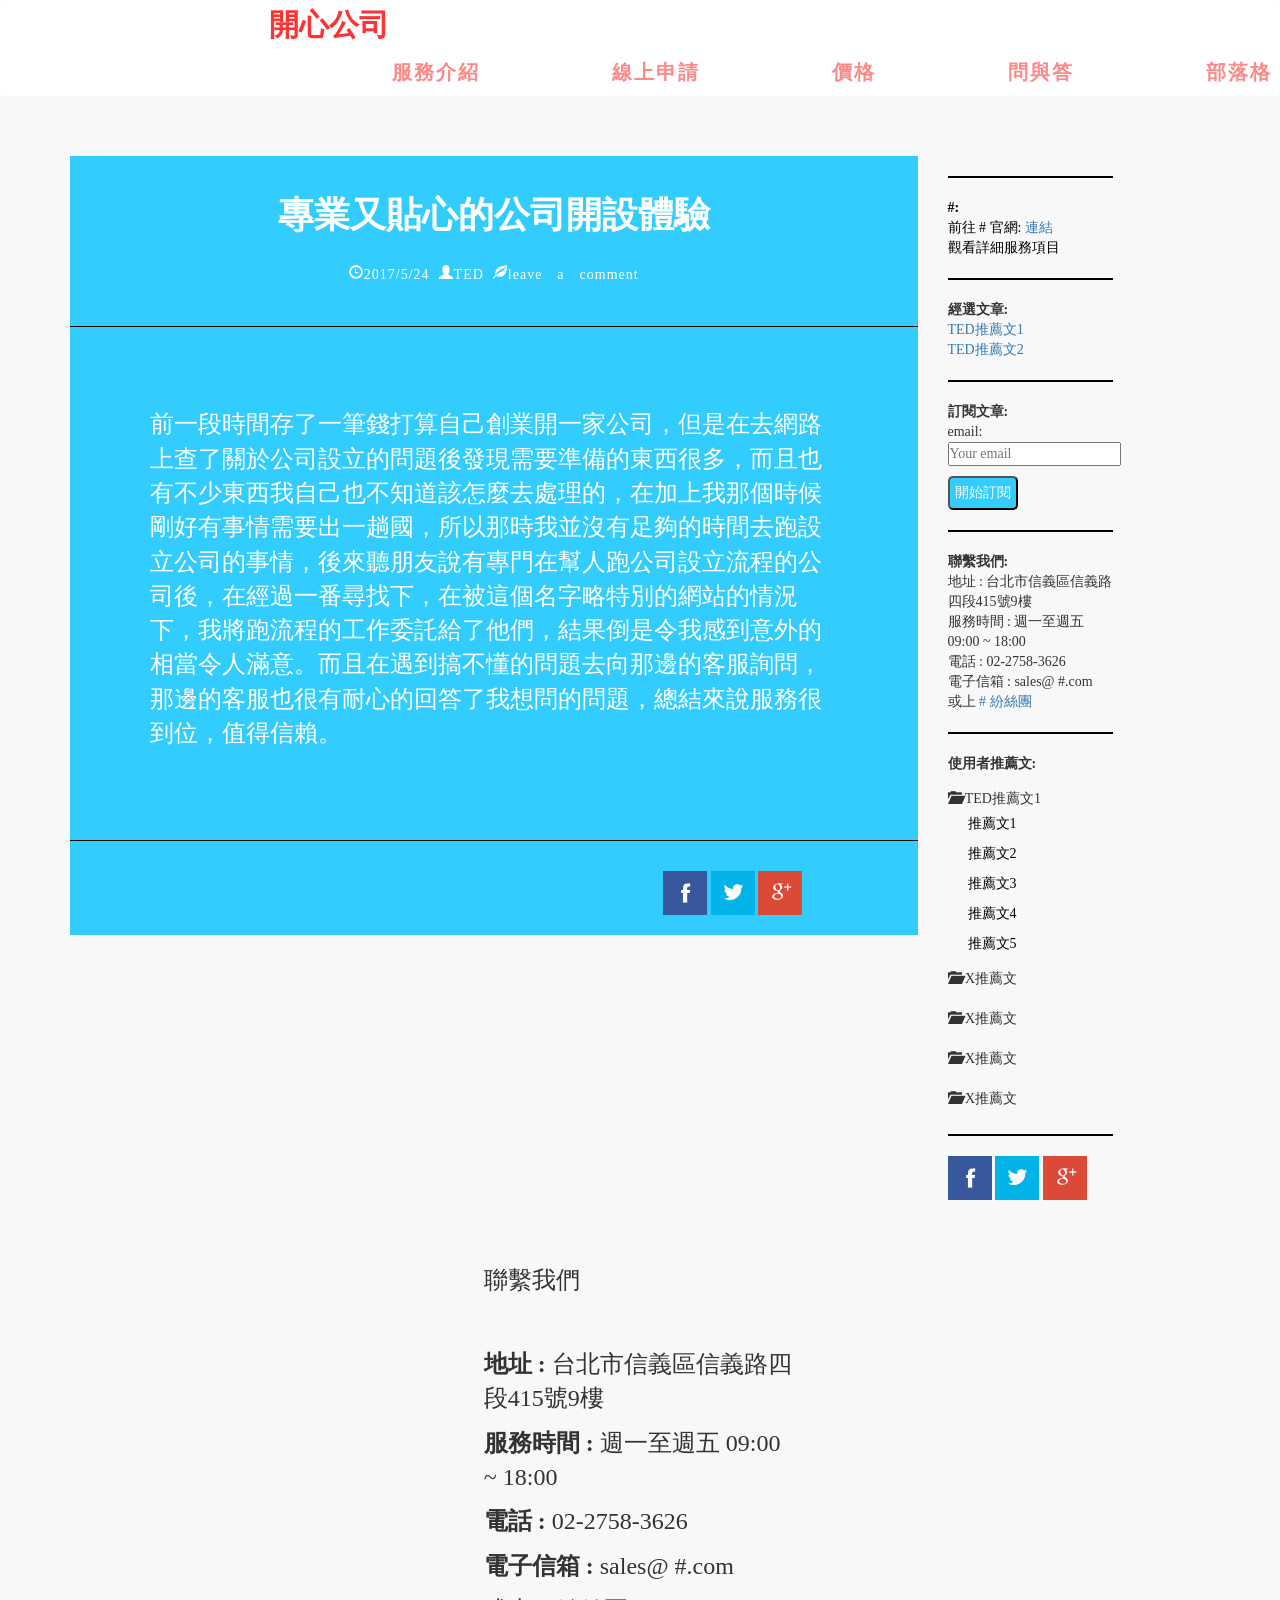
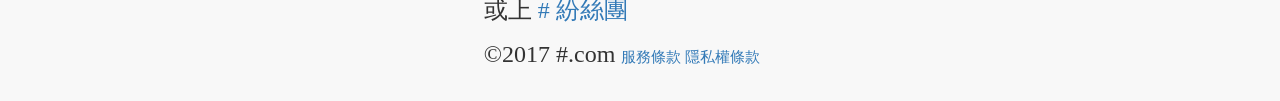
<file: a7.html>
<!DOCTYPE html>
<html>
<head>
  <title> # blog</title>
  <meta charset="utf-8">
  <meta name="viewport" content="width=device-width, initial-scale=1">
  <link rel="stylesheet" href="https://maxcdn.bootstrapcdn.com/bootstrap/3.3.7/css/bootstrap.min.css">
  <link rel="stylesheet" href="css/index.css">
  <link href="css/style.css" rel="stylesheet" />
  <script src="https://ajax.googleapis.com/ajax/libs/jquery/3.2.1/jquery.min.js"></script>
  <script src="https://maxcdn.bootstrapcdn.com/bootstrap/3.3.7/js/bootstrap.min.js"></script>

</head>
<body>

  <!-- Navbar -->
  <div class="navbar navbar-default" id="nav" style="margin-bottom: 0px;background-color: white;border-color: white;">
    <div class="container">
      <div class="holder">
        <div class="navbar-header">
          <button type="button" class="navbar-toggle collapsed" data-toggle="collapse" data-target="#bs-example-navbar-collapse-1" aria-expanded="false">
            <span class="sr-only">Toggle navigation</span>
            <span class="icon-bar"></span>
            <span class="icon-bar"></span>
            <span class="icon-bar"></span>
          </button>
          <span class="logo">開心公司</span>
        </div>
      <div class="collapse navbar-collapse" id="bs-example-navbar-collapse-1">
        <ul class="nav navbar-nav" id="navWords">
          <li><a href="index.html"><strong>服務介紹</strong></a></li>
          <li><a href="apply.html"><strong>線上申請</strong></a></li>
          <li><a href="price.html"><strong>價格</strong></a></li>
          <li><a href="faq.html"><strong>問與答</strong></a></li>
          <li><a href="blog.html"><strong>部落格</strong></a></li>
        </ul>
      </div>
    </div>
    </div>
  </div>


<div id="main">

      <!-- <div class="container-fluid">
        <div class="row">
          <div class="col-xs-12">
            <div id="logo-title">
               <a href="index.html" title="回部落格首頁"><img src="image/temp.jpg"></img></a>
            </div>
          </div>
        </div>
      </div> -->

      <div class="container">
          <div class="row" style="margin-top:60px">
            <div class="col-sm-9 col-xs-12">
              <div id="article">
                <div id="article-x">
                  <header>
                    <strong>專業又貼心的公司開設體驗</strong><br>
                    <a href="" class="glyphicon glyphicon-time">2017/5/24</a>
                    <a href="" class="glyphicon glyphicon-user">TED</a>
                    <a href="" class="glyphicon glyphicon-leaf">leave a comment</a>
                  </header>
                  <footer>
                    <p>
                      前一段時間存了一筆錢打算自己創業開一家公司，但是在去網路上查了關於公司設立的問題後發現需要準備的東西很多，而且也有不少東西我自己也不知道該怎麼去處理的，在加上我那個時候剛好有事情需要出一趟國，所以那時我並沒有足夠的時間去跑設立公司的事情，後來聽朋友說有專門在幫人跑公司設立流程的公司後，在經過一番尋找下，在被這個名字略特別的網站的情況下，我將跑流程的工作委託給了他們，結果倒是令我感到意外的相當令人滿意。而且在遇到搞不懂的問題去向那邊的客服詢問，那邊的客服也很有耐心的回答了我想問的問題，總結來說服務很到位，值得信賴。

                    </p>

                  </footer>
                  <div id="article-box">
                        <div>
                          <a href="  #"><img src="img/f.png"></img></a>
                          <a href="#"><img src="img/t.png"></img></a>
                          <a href="#"><img src="img/g.png"></img></a>
                        </div>
                  </div>
                </div>

              </div>
            </div>
            <div class="col-sm-2 col-xs-12">

              <hr>

              <div id="aside2">
                <strong> #:</strong><br>
                前往  # 官網: <a href=" #">連結</a><br>
                觀看詳細服務項目
              </div>

              <hr>

              <div id="">
                <strong>經選文章:</strong><br>
                <a href="">TED推薦文1</a><br>
                <a href="">TED推薦文2</a>
              </div>

              <hr>

              <div  id="aside4">
                <strong>訂閱文章:</strong>
                <form method="" action="">
                  <p>email:<input type="email" placeholder="Your email"></p>
                  <p><button id="aside4-button">開始訂閱</button></p>
                </form>
              </div>

              <hr>

              <div id="aside3">
                  <strong>聯繫我們:</strong><br />
                  地址 : 台北市信義區信義路四段415號9樓 <br>
                  服務時間 : 週一至週五 09:00 ~ 18:00 <br>
                  電話 : 02-2758-3626 <br>
                  電子信箱 : sales@ #.com <br>
                  或上<a href="  #"> #  紛絲團</a>
              </div>

              <hr>

              <div id="aside">
                <div id="aside-title">
                  <strong> 使用者推薦文:</strong>
                </div>
                <ul>
                  <li title="a01" id="a01"><span class="glyphicon glyphicon-folder-open" aria-hidden="true"></span> TED推薦文1</li>
                  <div class="navside" id="navside1">
                    <p>推薦文1</p>
                    <p>推薦文2</p>
                    <p>推薦文3</p>
                    <p>推薦文4</p>
                    <p>推薦文5</p>
                  </div>
                  <li title="a02" id="a02"><span class="glyphicon glyphicon-folder-open" aria-hidden="true"></span> X推薦文</li>
                  <li title="a03" id="a03"><span class="glyphicon glyphicon-folder-open" aria-hidden="true"></span> X推薦文</li>
                  <li title="a04" id="a04"><span class="glyphicon glyphicon-folder-open" aria-hidden="true"></span> X推薦文</li>
                  <li title="a05" id="a05"><span class="glyphicon glyphicon-folder-open" aria-hidden="true"></span> X推薦文</li>
                </ul>
              </div>

                <hr>

                <div id="aside-socia">
                  <a href="  #"><img src="img/f.png"></img></a>
                  <a href="#"><img src="img/t.png"></img></a>
                  <a href="#"><img src="img/g.png"></img></a>
                </div>

            </div>
          </div>
      </div>
<div>

  <div class="container-fluid">
    <!-- <div class="row">
      <div class="col-xs-12">
        <div id="navbottom">
          <a href="#">上一頁</a>
          <a href="#">1</a>
          <a href="#">2</a>
          <a href="#">3</a>
          <a href="#">4</a>
          <a href="#">5</a>
          <a href="#">下一頁</a>
        </div>
    </div>
  </div> -->
  <!-- footer -->
  <div id="pineapple" class="container">
    <div class="row">
        <div class="col-12">
            <p id="license">聯繫我們</p></br></br>
            <p id="license"><strong>地址 :</strong> 台北市信義區信義路四段415號9樓</p>
            <p id="license"><strong>服務時間 :</strong> 週一至週五 09:00 ~ 18:00</p>
            <p id="license"><strong>電話 :</strong> 02-2758-3626</p>
            <p id="license"><strong>電子信箱 :</strong> sales@ #.com</p>
            <p id="license">或上<a href="  #" class="lightb"> #  紛絲團</a></p>
            <p id="license">&copy;2017  #.com  <a href="terms.html"　><span style="font-size:15px">服務條款 </span></a>  <a href="privacy.html"　><span style="font-size:15px">隱私權條款</span></a></p>
        </div>
    </div>
  </div>
</body>
</html>
﻿
</file>
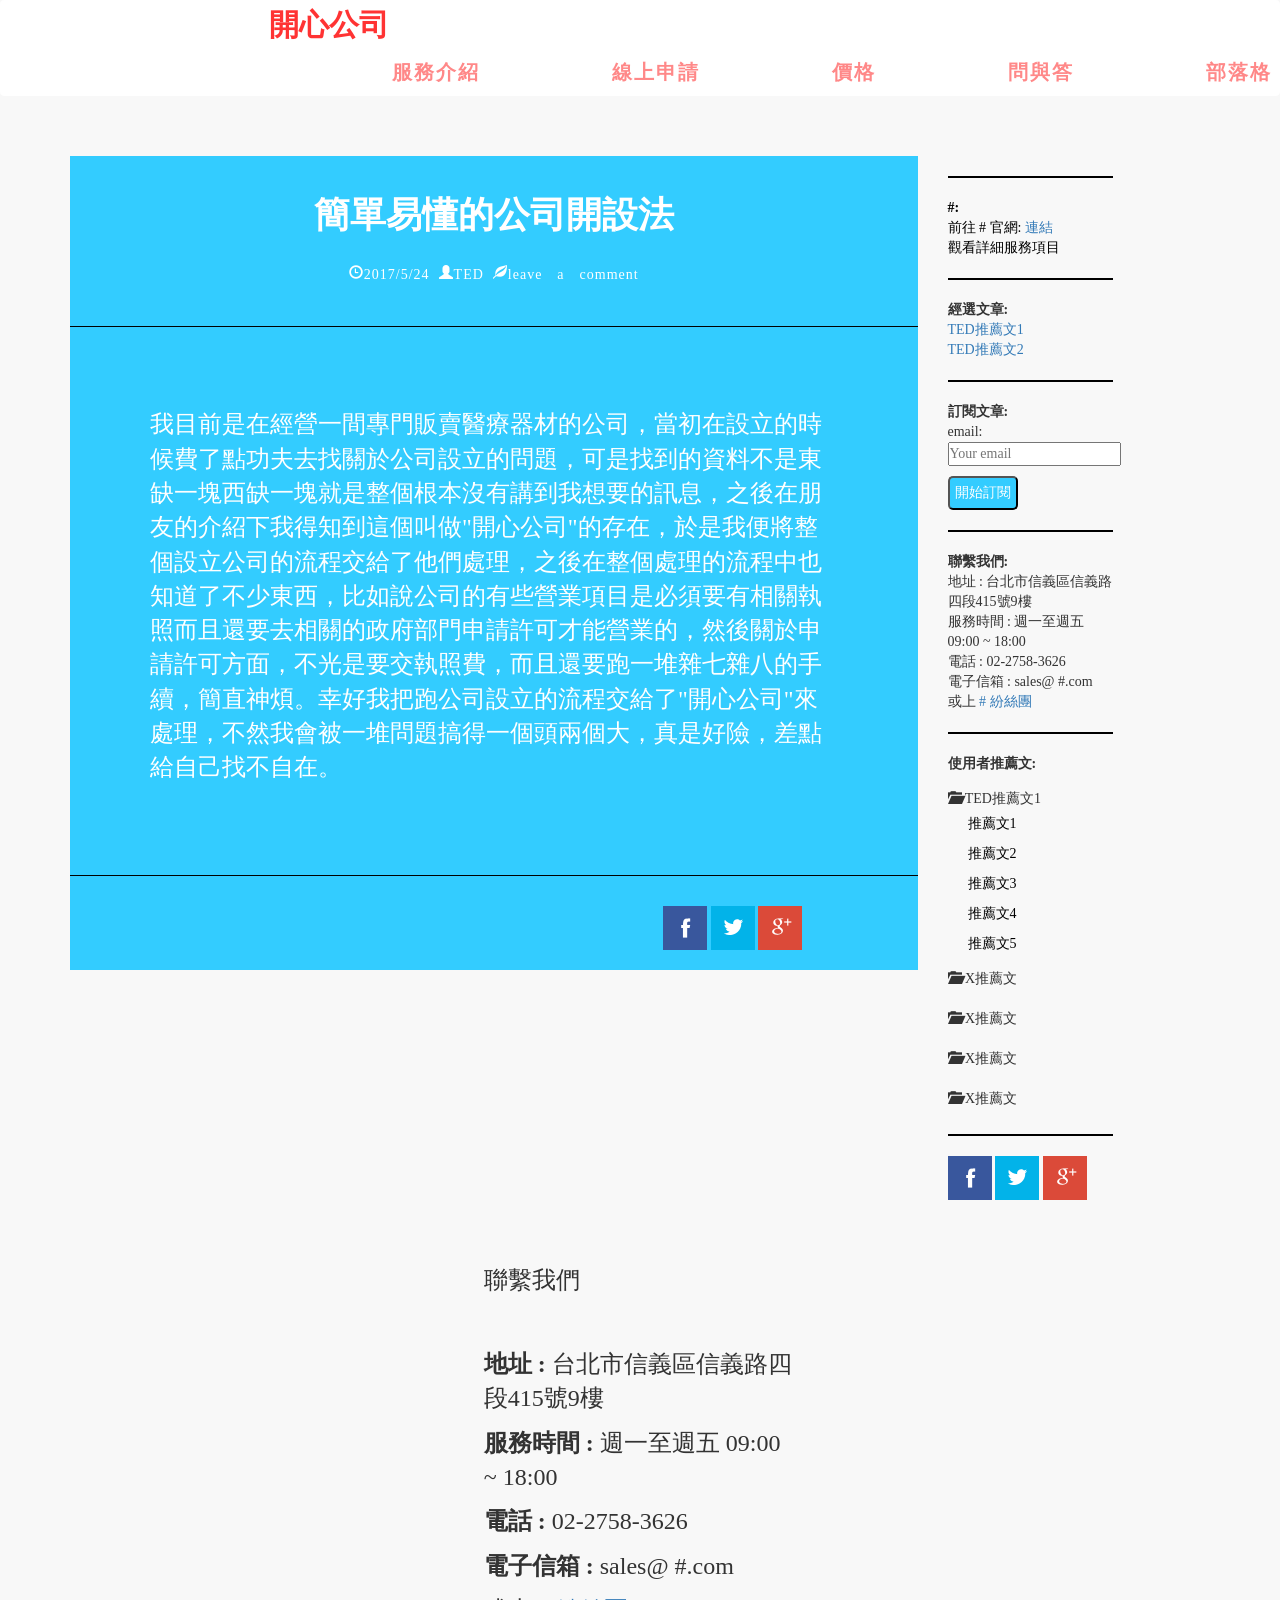
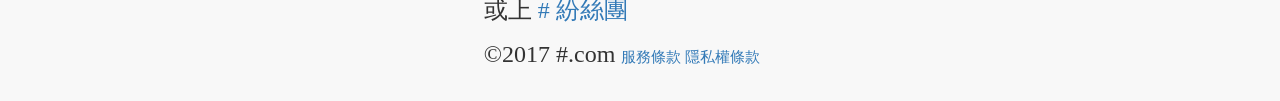
<file: a8.html>
<!DOCTYPE html>
<html>
<head>
  <title> # blog</title>
  <meta charset="utf-8">
  <meta name="viewport" content="width=device-width, initial-scale=1">
  <link rel="stylesheet" href="https://maxcdn.bootstrapcdn.com/bootstrap/3.3.7/css/bootstrap.min.css">
  <link rel="stylesheet" href="css/index.css">
  <link href="css/style.css" rel="stylesheet" />
  <script src="https://ajax.googleapis.com/ajax/libs/jquery/3.2.1/jquery.min.js"></script>
  <script src="https://maxcdn.bootstrapcdn.com/bootstrap/3.3.7/js/bootstrap.min.js"></script>

</head>
<body>

  <!-- Navbar -->
  <div class="navbar navbar-default" id="nav" style="margin-bottom: 0px;background-color: white;border-color: white;">
    <div class="container">
      <div class="holder">
        <div class="navbar-header">
          <button type="button" class="navbar-toggle collapsed" data-toggle="collapse" data-target="#bs-example-navbar-collapse-1" aria-expanded="false">
            <span class="sr-only">Toggle navigation</span>
            <span class="icon-bar"></span>
            <span class="icon-bar"></span>
            <span class="icon-bar"></span>
          </button>
          <span class="logo">開心公司</span>
        </div>
      <div class="collapse navbar-collapse" id="bs-example-navbar-collapse-1">
        <ul class="nav navbar-nav" id="navWords">
          <li><a href="index.html"><strong>服務介紹</strong></a></li>
          <li><a href="apply.html"><strong>線上申請</strong></a></li>
          <li><a href="price.html"><strong>價格</strong></a></li>
          <li><a href="faq.html"><strong>問與答</strong></a></li>
          <li><a href="blog.html"><strong>部落格</strong></a></li>
        </ul>
      </div>
    </div>
    </div>
  </div>


<div id="main">

      <!-- <div class="container-fluid">
        <div class="row">
          <div class="col-xs-12">
            <div id="logo-title">
               <a href="index.html" title="回部落格首頁"><img src="image/temp.jpg"></img></a>
            </div>
          </div>
        </div>
      </div> -->

      <div class="container">
          <div class="row" style="margin-top:60px">
            <div class="col-sm-9 col-xs-12">
              <div id="article">
                <div id="article-x">
                  <header>
                    <strong>簡單易懂的公司開設法</strong><br>
                    <a href="" class="glyphicon glyphicon-time">2017/5/24</a>
                    <a href="" class="glyphicon glyphicon-user">TED</a>
                    <a href="" class="glyphicon glyphicon-leaf">leave a comment</a>
                  </header>
                  <footer>
                    <p>
                      我目前是在經營一間專門販賣醫療器材的公司，當初在設立的時候費了點功夫去找關於公司設立的問題，可是找到的資料不是東缺一塊西缺一塊就是整個根本沒有講到我想要的訊息，之後在朋友的介紹下我得知到這個叫做"開心公司"的存在，於是我便將整個設立公司的流程交給了他們處理，之後在整個處理的流程中也知道了不少東西，比如說公司的有些營業項目是必須要有相關執照而且還要去相關的政府部門申請許可才能營業的，然後關於申請許可方面，不光是要交執照費，而且還要跑一堆雜七雜八的手續，簡直神煩。幸好我把跑公司設立的流程交給了"開心公司"來處理，不然我會被一堆問題搞得一個頭兩個大，真是好險，差點給自己找不自在。

                    </p>

                  </footer>
                  <div id="article-box">
                        <div>
                          <a href="  #"><img src="img/f.png"></img></a>
                          <a href="#"><img src="img/t.png"></img></a>
                          <a href="#"><img src="img/g.png"></img></a>
                        </div>
                  </div>
                </div>

              </div>
            </div>
            <div class="col-sm-2 col-xs-12">

              <hr>

              <div id="aside2">
                <strong> #:</strong><br>
                前往  # 官網: <a href=" #">連結</a><br>
                觀看詳細服務項目
              </div>

              <hr>

              <div id="">
                <strong>經選文章:</strong><br>
                <a href="">TED推薦文1</a><br>
                <a href="">TED推薦文2</a>
              </div>

              <hr>

              <div  id="aside4">
                <strong>訂閱文章:</strong>
                <form method="" action="">
                  <p>email:<input type="email" placeholder="Your email"></p>
                  <p><button id="aside4-button">開始訂閱</button></p>
                </form>
              </div>

              <hr>

              <div id="aside3">
                  <strong>聯繫我們:</strong><br />
                  地址 : 台北市信義區信義路四段415號9樓 <br>
                  服務時間 : 週一至週五 09:00 ~ 18:00 <br>
                  電話 : 02-2758-3626 <br>
                  電子信箱 : sales@ #.com <br>
                  或上<a href="  #"> #  紛絲團</a>
              </div>

              <hr>

              <div id="aside">
                <div id="aside-title">
                  <strong> 使用者推薦文:</strong>
                </div>
                <ul>
                  <li title="a01" id="a01"><span class="glyphicon glyphicon-folder-open" aria-hidden="true"></span> TED推薦文1</li>
                  <div class="navside" id="navside1">
                    <p>推薦文1</p>
                    <p>推薦文2</p>
                    <p>推薦文3</p>
                    <p>推薦文4</p>
                    <p>推薦文5</p>
                  </div>
                  <li title="a02" id="a02"><span class="glyphicon glyphicon-folder-open" aria-hidden="true"></span> X推薦文</li>
                  <li title="a03" id="a03"><span class="glyphicon glyphicon-folder-open" aria-hidden="true"></span> X推薦文</li>
                  <li title="a04" id="a04"><span class="glyphicon glyphicon-folder-open" aria-hidden="true"></span> X推薦文</li>
                  <li title="a05" id="a05"><span class="glyphicon glyphicon-folder-open" aria-hidden="true"></span> X推薦文</li>
                </ul>
              </div>

                <hr>

                <div id="aside-socia">
                  <a href="  #"><img src="img/f.png"></img></a>
                  <a href="#"><img src="img/t.png"></img></a>
                  <a href="#"><img src="img/g.png"></img></a>
                </div>

            </div>
          </div>
      </div>
<div>

  <div class="container-fluid">
    <!-- <div class="row">
      <div class="col-xs-12">
        <div id="navbottom">
          <a href="#">上一頁</a>
          <a href="#">1</a>
          <a href="#">2</a>
          <a href="#">3</a>
          <a href="#">4</a>
          <a href="#">5</a>
          <a href="#">下一頁</a>
        </div>
    </div>
  </div> -->
  <!-- footer -->
  <div id="pineapple" class="container">
    <div class="row">
        <div class="col-12">
            <p id="license">聯繫我們</p></br></br>
            <p id="license"><strong>地址 :</strong> 台北市信義區信義路四段415號9樓</p>
            <p id="license"><strong>服務時間 :</strong> 週一至週五 09:00 ~ 18:00</p>
            <p id="license"><strong>電話 :</strong> 02-2758-3626</p>
            <p id="license"><strong>電子信箱 :</strong> sales@ #.com</p>
            <p id="license">或上<a href="  #" class="lightb"> #  紛絲團</a></p>
            <p id="license">&copy;2017  #.com  <a href="terms.html"　><span style="font-size:15px">服務條款 </span></a>  <a href="privacy.html"　><span style="font-size:15px">隱私權條款</span></a></p>
        </div>
    </div>
  </div>
</body>
</html>
﻿
</file>
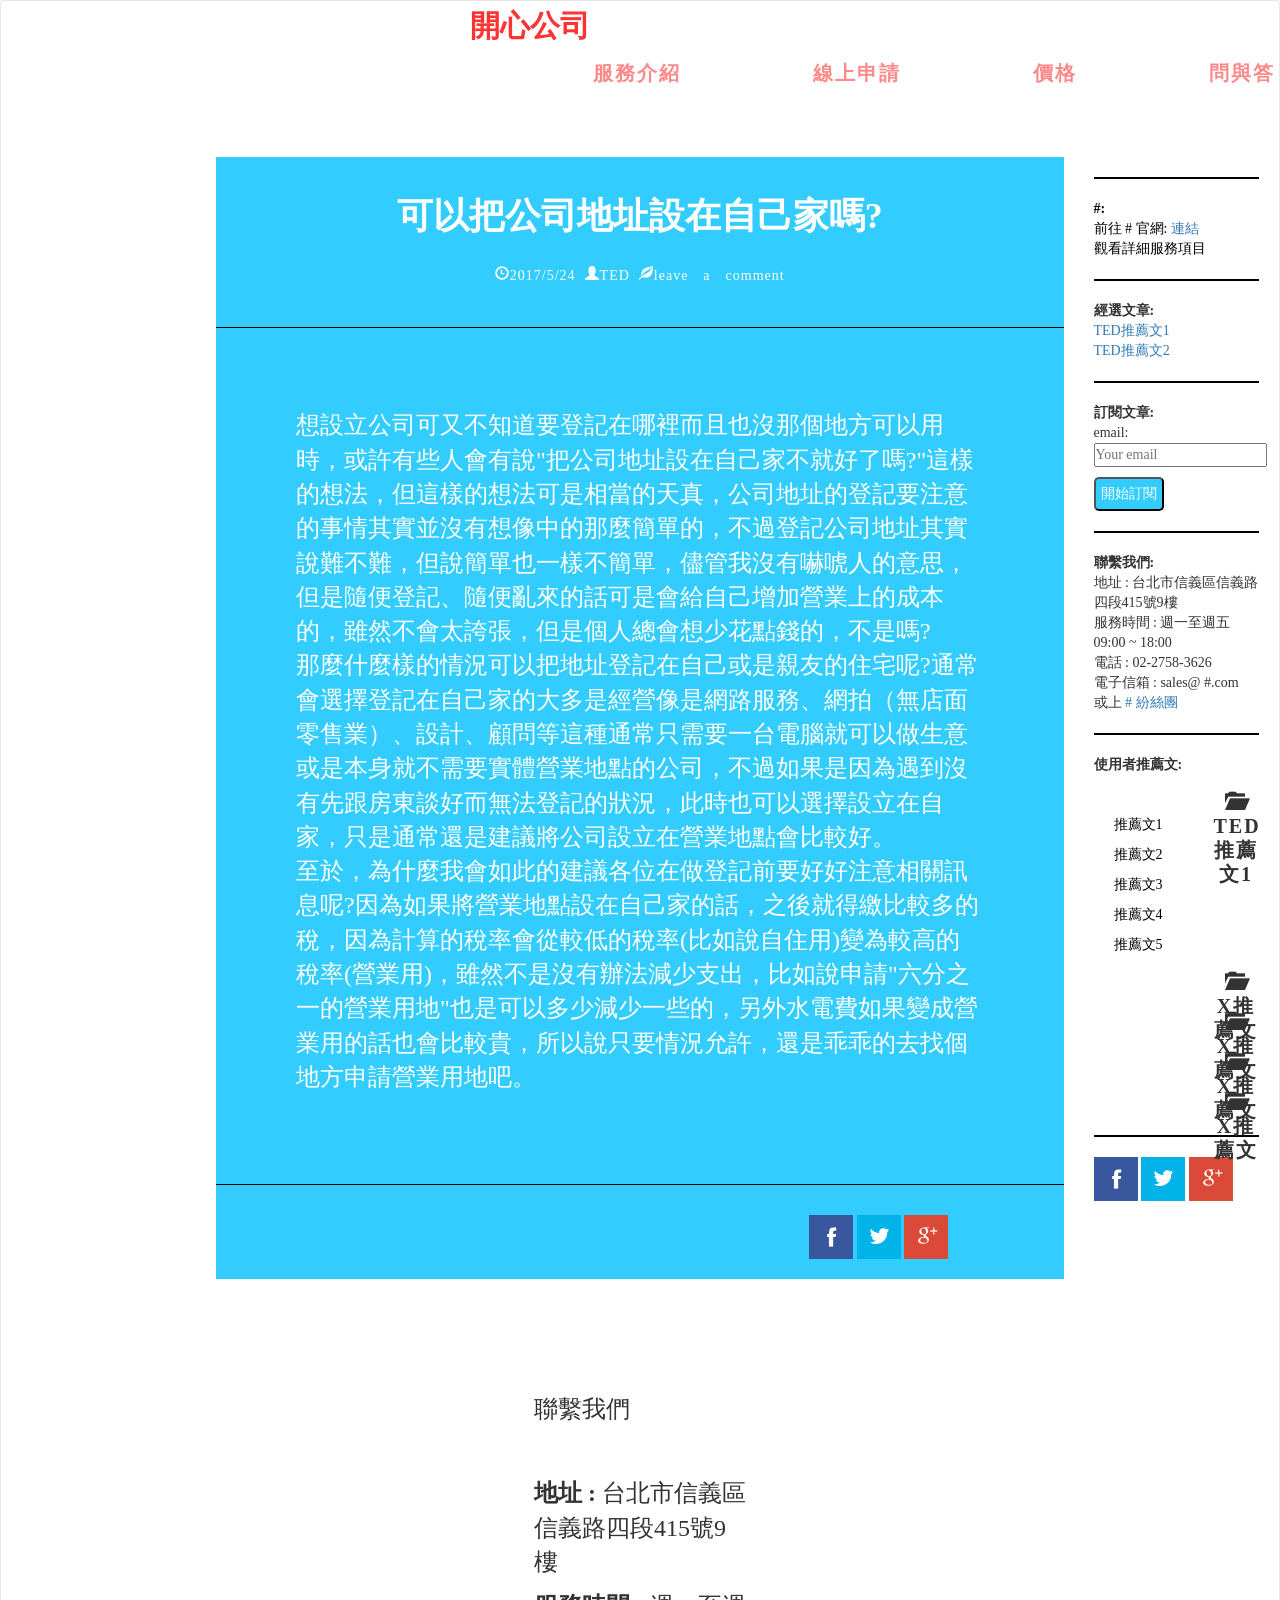
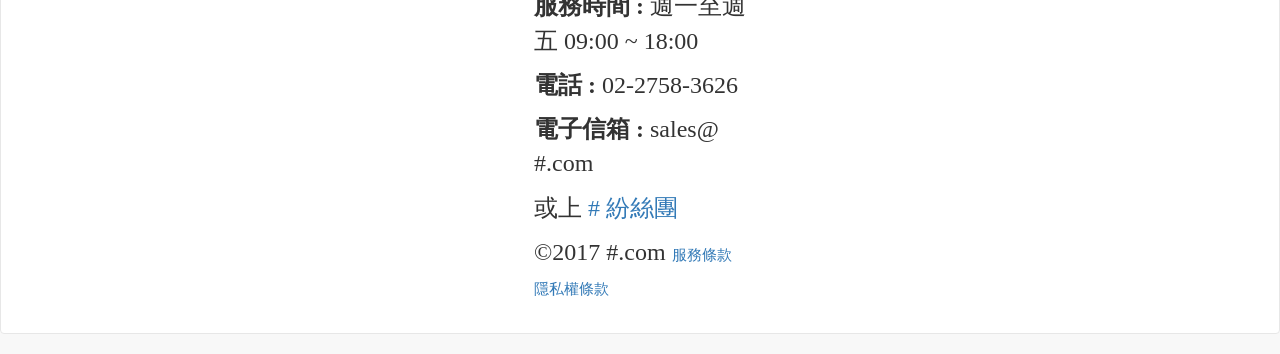
<file: a9.html>
<!DOCTYPE html>
<html>
<head>
  <title> # blog</title>
  <meta charset="utf-8">
  <meta name="viewport" content="width=device-width, initial-scale=1">
  <link rel="stylesheet" href="https://maxcdn.bootstrapcdn.com/bootstrap/3.3.7/css/bootstrap.min.css">
  <link rel="stylesheet" href="css/index.css">
  <link href="css/style.css" rel="stylesheet" />
  <script src="https://ajax.googleapis.com/ajax/libs/jquery/3.2.1/jquery.min.js"></script>
  <script src="https://maxcdn.bootstrapcdn.com/bootstrap/3.3.7/js/bootstrap.min.js"></script>

</head>
<body>

  <!-- Navbar -->
  <div class="navbar navbar-default" id="nav" style="background-color: white">
    <div class="navbar navbar-default" id="nav" style="margin-bottom: 0px;background-color: white;border-color: white;">
      <div class="container">
        <div class="holder">
          <div class="navbar-header">
            <button type="button" class="navbar-toggle collapsed" data-toggle="collapse" data-target="#bs-example-navbar-collapse-1" aria-expanded="false">
              <span class="sr-only">Toggle navigation</span>
              <span class="icon-bar"></span>
              <span class="icon-bar"></span>
              <span class="icon-bar"></span>
            </button>
            <span class="logo">開心公司</span>
          </div>
        <div class="collapse navbar-collapse" id="bs-example-navbar-collapse-1">
          <ul class="nav navbar-nav" id="navWords">
            <li><a href="index.html"><strong>服務介紹</strong></a></li>
            <li><a href="apply.html"><strong>線上申請</strong></a></li>
            <li><a href="price.html"><strong>價格</strong></a></li>
            <li><a href="faq.html"><strong>問與答</strong></a></li>
            <li><a href="blog.html"><strong>部落格</strong></a></li>
          </ul>
        </div>
      </div>
      </div>
    </div>


<div id="main">

      <!-- <div class="container-fluid">
        <div class="row">
          <div class="col-xs-12">
            <div id="logo-title">
               <a href="index.html" title="回部落格首頁"><img src="image/temp.jpg"></img></a>
            </div>
          </div>
        </div>
      </div> -->

      <div class="container">
          <div class="row" style="margin-top:60px">
            <div class="col-sm-9 col-xs-12">
              <div id="article">
                <div id="article-x">
                  <header>
                    <strong>可以把公司地址設在自己家嗎?</strong><br>
                    <a href="" class="glyphicon glyphicon-time">2017/5/24</a>
                    <a href="" class="glyphicon glyphicon-user">TED</a>
                    <a href="" class="glyphicon glyphicon-leaf">leave a comment</a>
                  </header>
                  <footer>
                    <p>
                      想設立公司可又不知道要登記在哪裡而且也沒那個地方可以用時，或許有些人會有說"把公司地址設在自己家不就好了嗎?"這樣的想法，但這樣的想法可是相當的天真，公司地址的登記要注意的事情其實並沒有想像中的那麼簡單的，不過登記公司地址其實說難不難，但說簡單也一樣不簡單，儘管我沒有嚇唬人的意思，但是隨便登記、隨便亂來的話可是會給自己增加營業上的成本的，雖然不會太誇張，但是個人總會想少花點錢的，不是嗎?
<br>那麼什麼樣的情況可以把地址登記在自己或是親友的住宅呢?通常會選擇登記在自己家的大多是經營像是網路服務、網拍（無店面零售業）、設計、顧問等這種通常只需要一台電腦就可以做生意或是本身就不需要實體營業地點的公司，不過如果是因為遇到沒有先跟房東談好而無法登記的狀況，此時也可以選擇設立在自家，只是通常還是建議將公司設立在營業地點會比較好。
<br>至於，為什麼我會如此的建議各位在做登記前要好好注意相關訊息呢?因為如果將營業地點設在自己家的話，之後就得繳比較多的稅，因為計算的稅率會從較低的稅率(比如說自住用)變為較高的稅率(營業用)，雖然不是沒有辦法減少支出，比如說申請"六分之一的營業用地"也是可以多少減少一些的，另外水電費如果變成營業用的話也會比較貴，所以說只要情況允許，還是乖乖的去找個地方申請營業用地吧。


                    </p>

                  </footer>
                  <div id="article-box">
                        <div>
                          <a href="  #"><img src="img/f.png"></img></a>
                          <a href="#"><img src="img/t.png"></img></a>
                          <a href="#"><img src="img/g.png"></img></a>
                        </div>
                  </div>
                </div>

              </div>
            </div>
            <div class="col-sm-2 col-xs-12">

              <hr>

              <div id="aside2">
                <strong> #:</strong><br>
                前往  # 官網: <a href=" #">連結</a><br>
                觀看詳細服務項目
              </div>

              <hr>

              <div id="">
                <strong>經選文章:</strong><br>
                <a href="">TED推薦文1</a><br>
                <a href="">TED推薦文2</a>
              </div>

              <hr>

              <div  id="aside4">
                <strong>訂閱文章:</strong>
                <form method="" action="">
                  <p>email:<input type="email" placeholder="Your email"></p>
                  <p><button id="aside4-button">開始訂閱</button></p>
                </form>
              </div>

              <hr>

              <div id="aside3">
                  <strong>聯繫我們:</strong><br />
                  地址 : 台北市信義區信義路四段415號9樓 <br>
                  服務時間 : 週一至週五 09:00 ~ 18:00 <br>
                  電話 : 02-2758-3626 <br>
                  電子信箱 : sales@ #.com <br>
                  或上<a href="  #"> #  紛絲團</a>
              </div>

              <hr>

              <div id="aside">
                <div id="aside-title">
                  <strong> 使用者推薦文:</strong>
                </div>
                <ul>
                  <li title="a01" id="a01"><span class="glyphicon glyphicon-folder-open" aria-hidden="true"></span> TED推薦文1</li>
                  <div class="navside" id="navside1">
                    <p>推薦文1</p>
                    <p>推薦文2</p>
                    <p>推薦文3</p>
                    <p>推薦文4</p>
                    <p>推薦文5</p>
                  </div>
                  <li title="a02" id="a02"><span class="glyphicon glyphicon-folder-open" aria-hidden="true"></span> X推薦文</li>
                  <li title="a03" id="a03"><span class="glyphicon glyphicon-folder-open" aria-hidden="true"></span> X推薦文</li>
                  <li title="a04" id="a04"><span class="glyphicon glyphicon-folder-open" aria-hidden="true"></span> X推薦文</li>
                  <li title="a05" id="a05"><span class="glyphicon glyphicon-folder-open" aria-hidden="true"></span> X推薦文</li>
                </ul>
              </div>

                <hr>

                <div id="aside-socia">
                  <a href="  #"><img src="img/f.png"></img></a>
                  <a href="#"><img src="img/t.png"></img></a>
                  <a href="#"><img src="img/g.png"></img></a>
                </div>

            </div>
          </div>
      </div>
<div>

  <div class="container-fluid">
    <!-- <div class="row">
      <div class="col-xs-12">
        <div id="navbottom">
          <a href="#">上一頁</a>
          <a href="#">1</a>
          <a href="#">2</a>
          <a href="#">3</a>
          <a href="#">4</a>
          <a href="#">5</a>
          <a href="#">下一頁</a>
        </div>
    </div>
  </div> -->
  <!-- footer -->
  <div id="pineapple" class="container">
    <div class="row">
        <div class="col-12">
            <p id="license">聯繫我們</p></br></br>
            <p id="license"><strong>地址 :</strong> 台北市信義區信義路四段415號9樓</p>
            <p id="license"><strong>服務時間 :</strong> 週一至週五 09:00 ~ 18:00</p>
            <p id="license"><strong>電話 :</strong> 02-2758-3626</p>
            <p id="license"><strong>電子信箱 :</strong> sales@ #.com</p>
            <p id="license">或上<a href="  #" class="lightb"> #  紛絲團</a></p>
            <p id="license">&copy;2017  #.com  <a href="terms.html"　><span style="font-size:15px">服務條款 </span></a>  <a href="privacy.html"　><span style="font-size:15px">隱私權條款</span></a></p>
        </div>
    </div>
  </div>
</body>
</html>
﻿
</file>
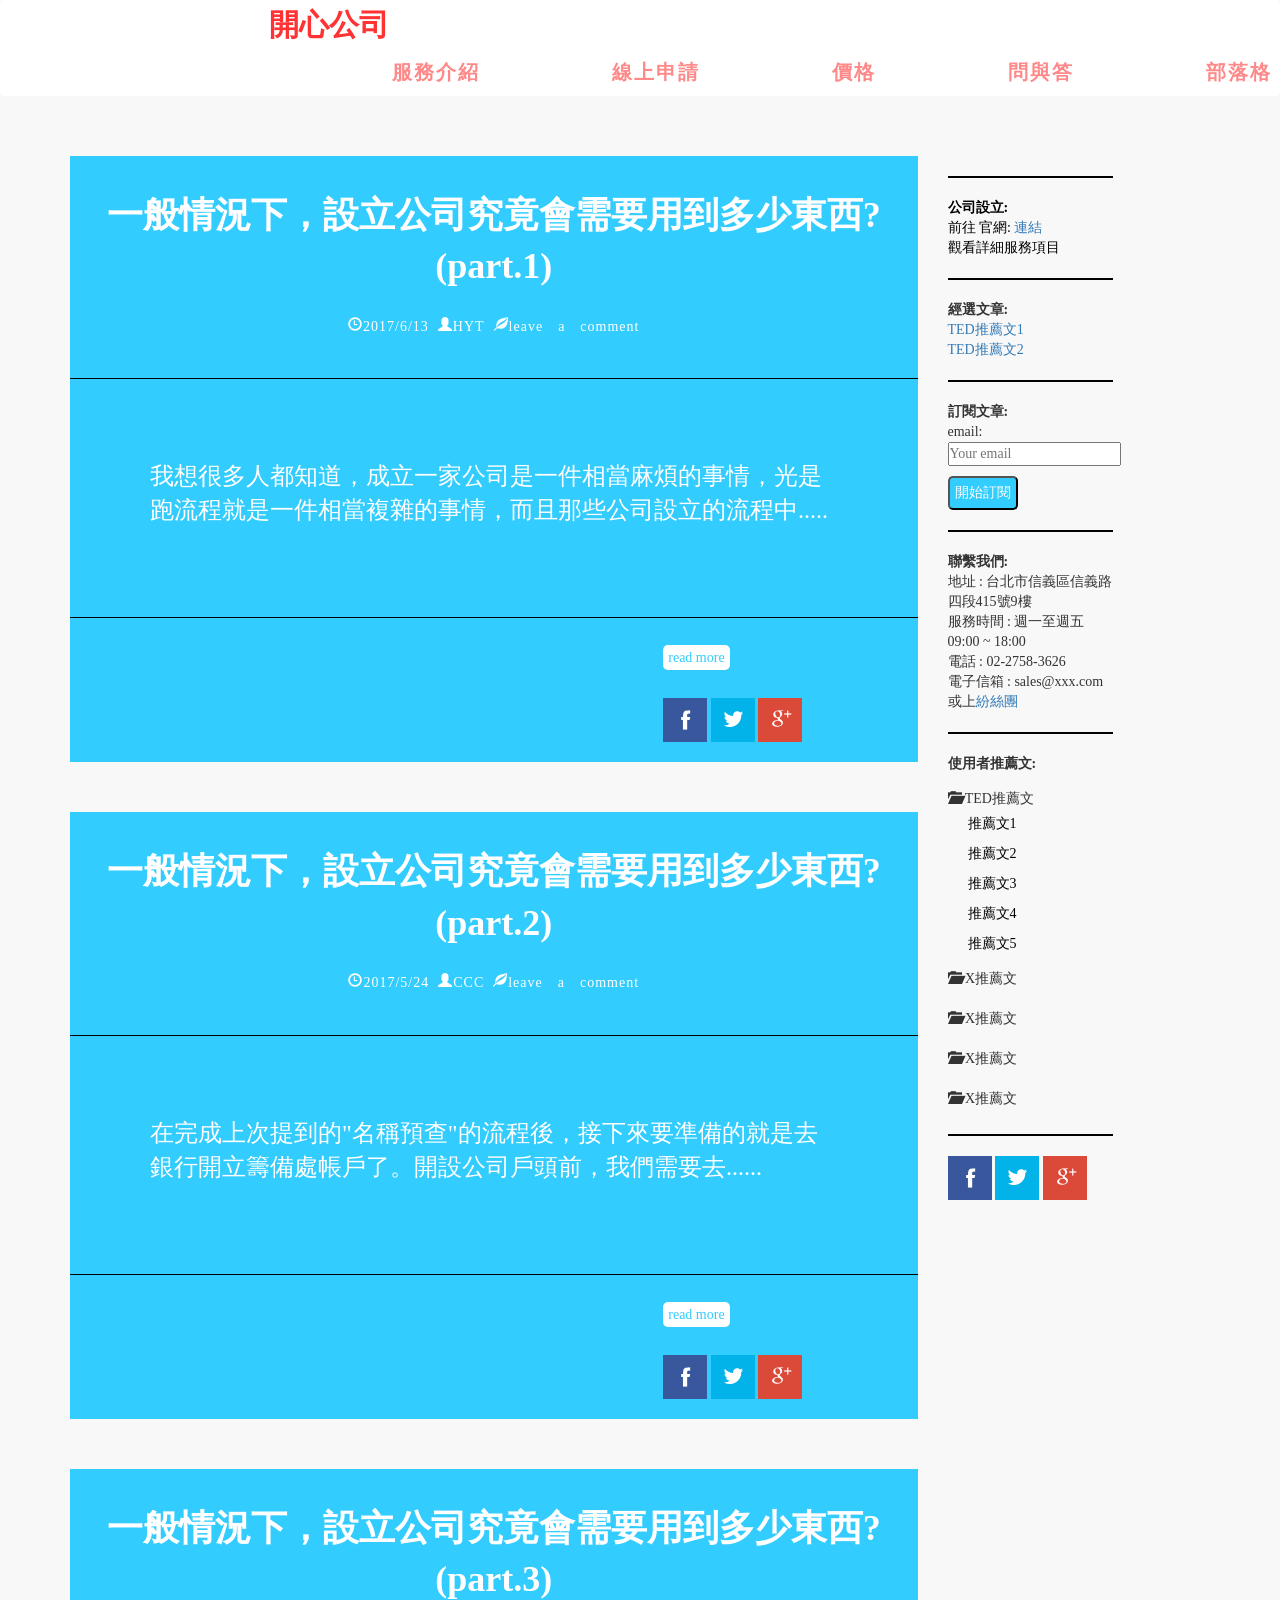
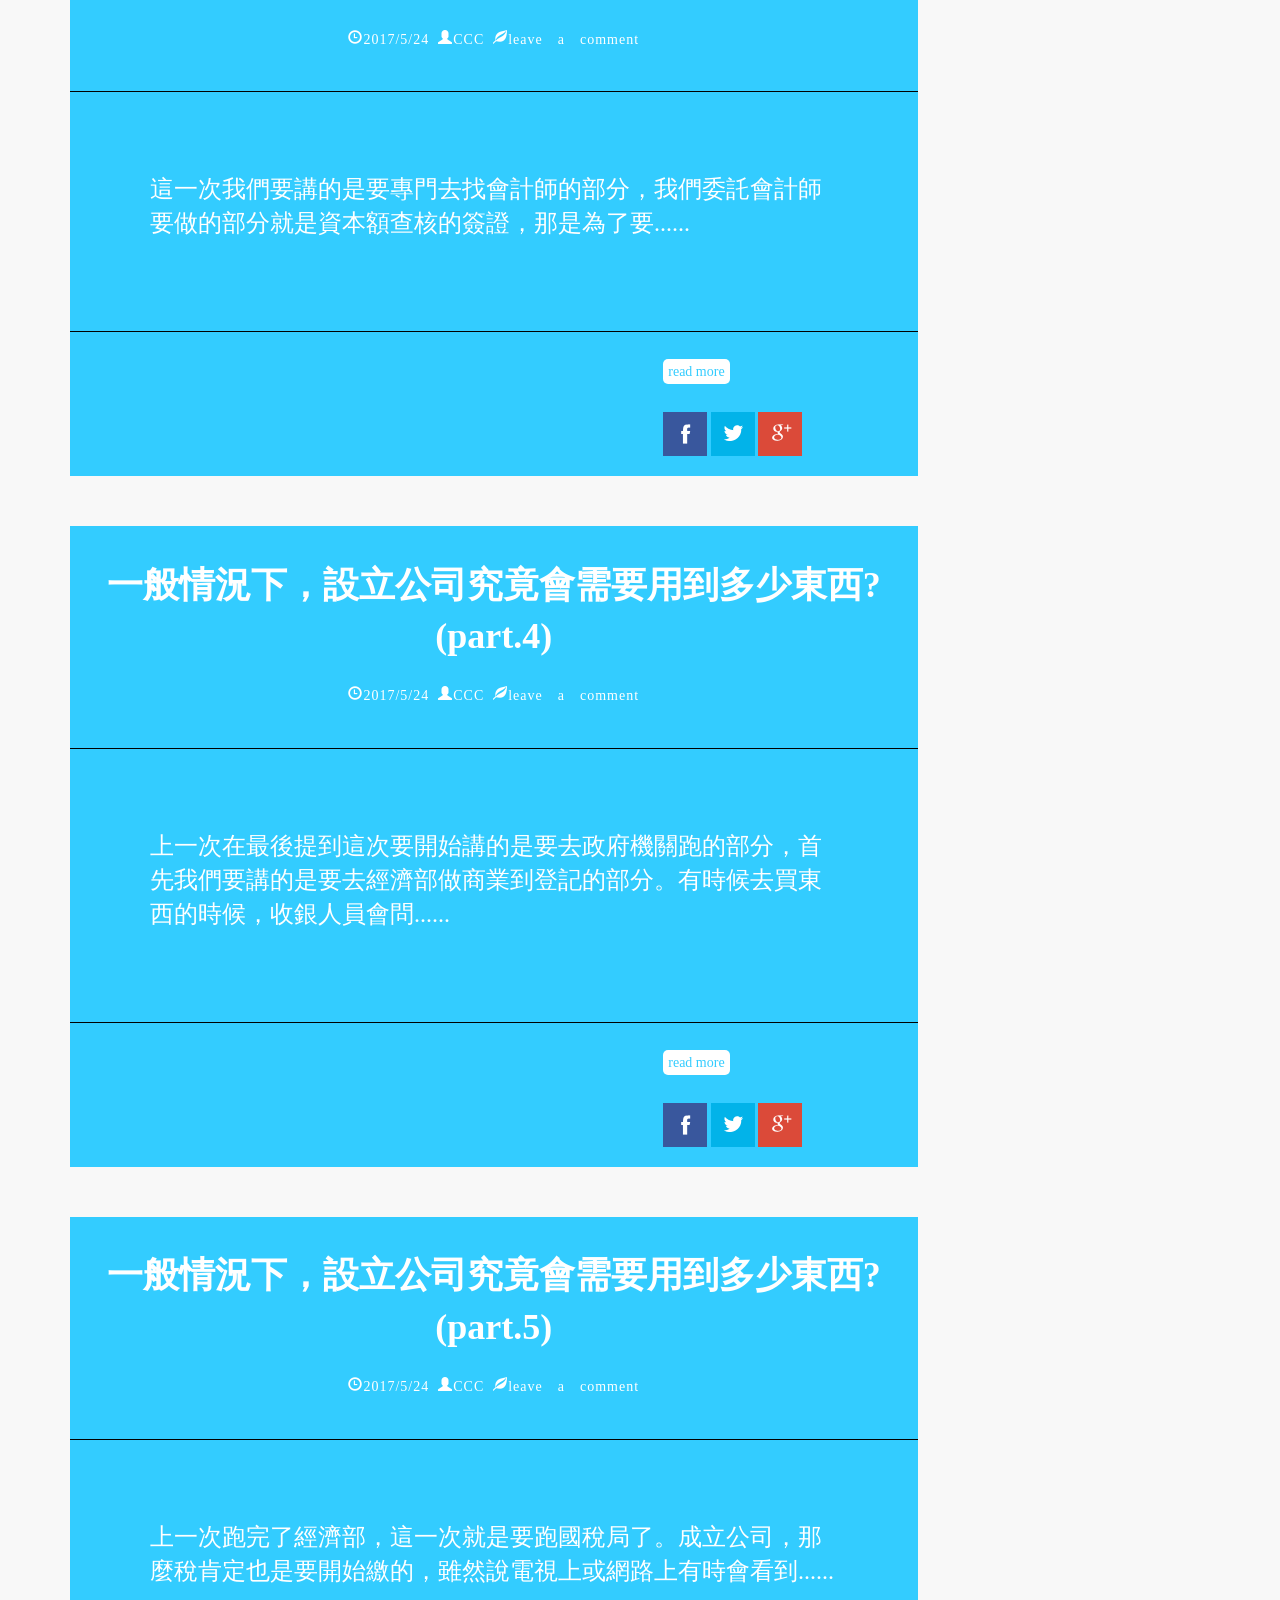
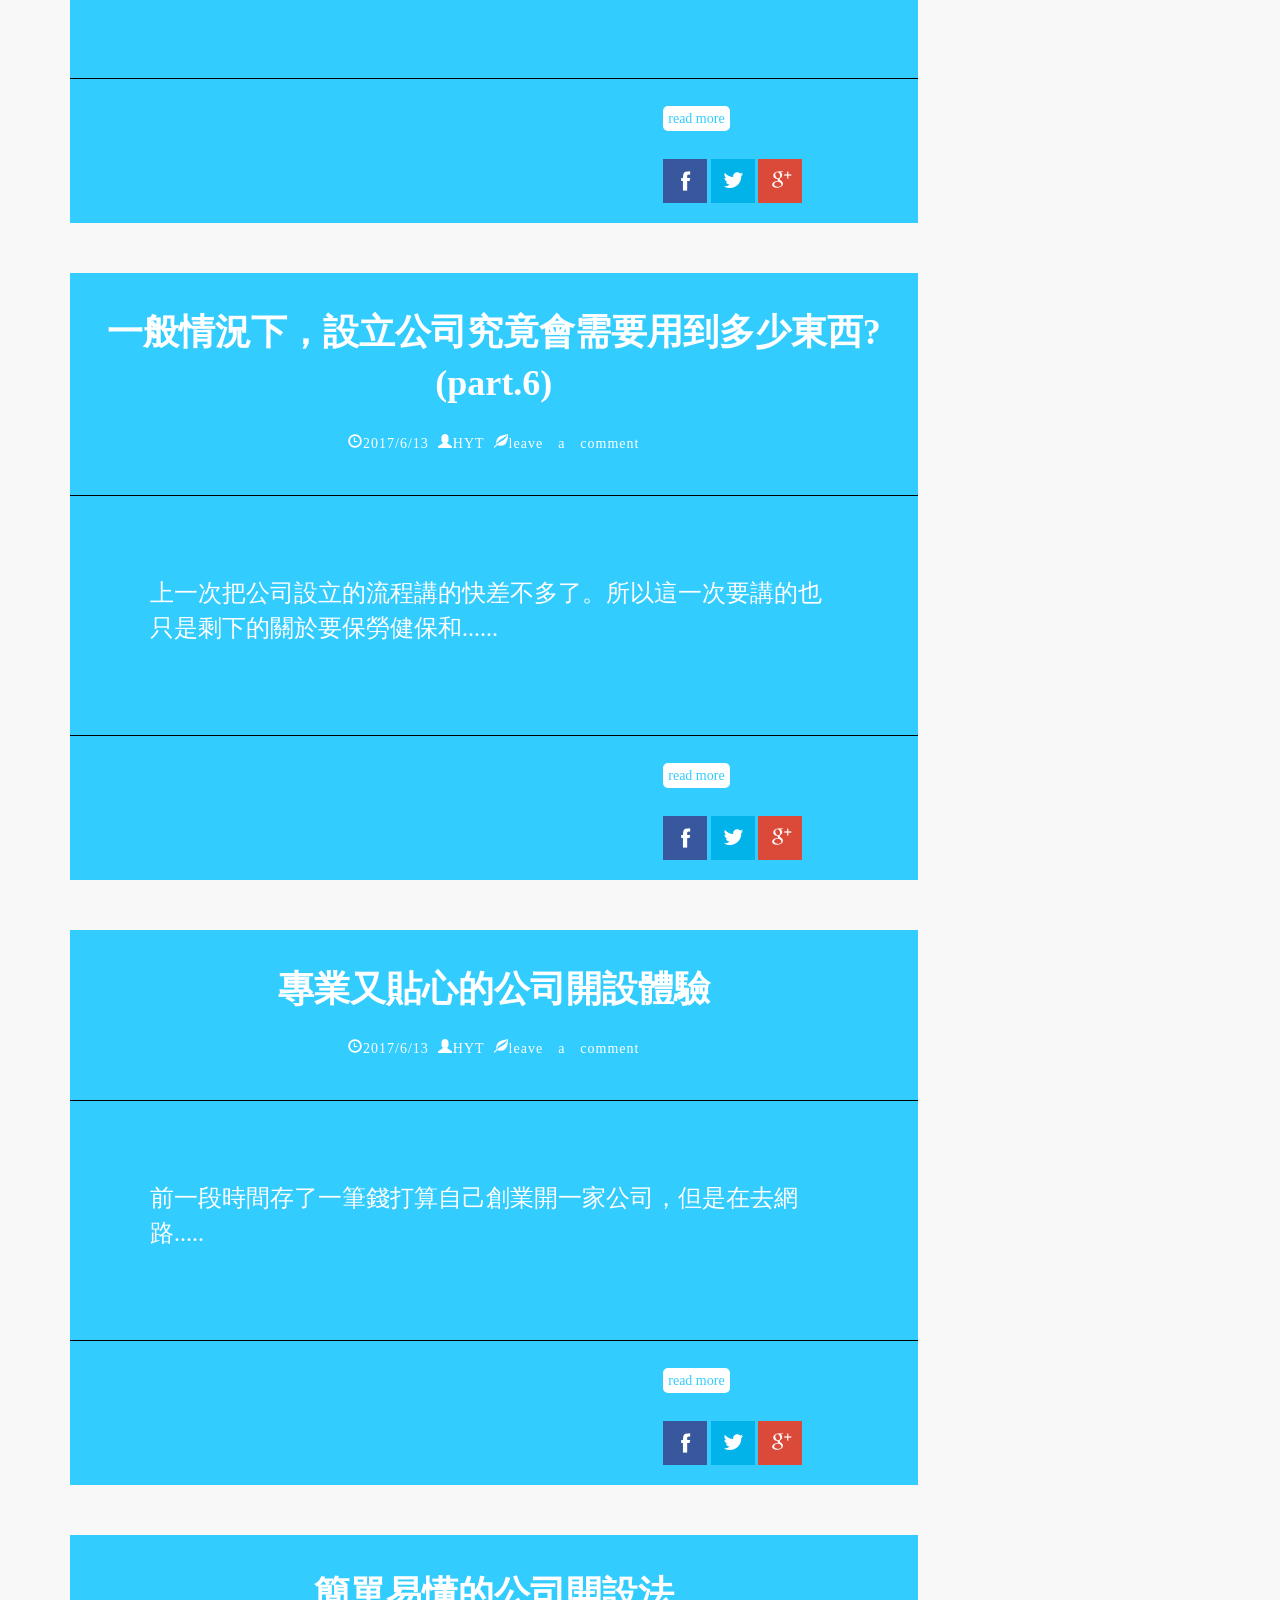
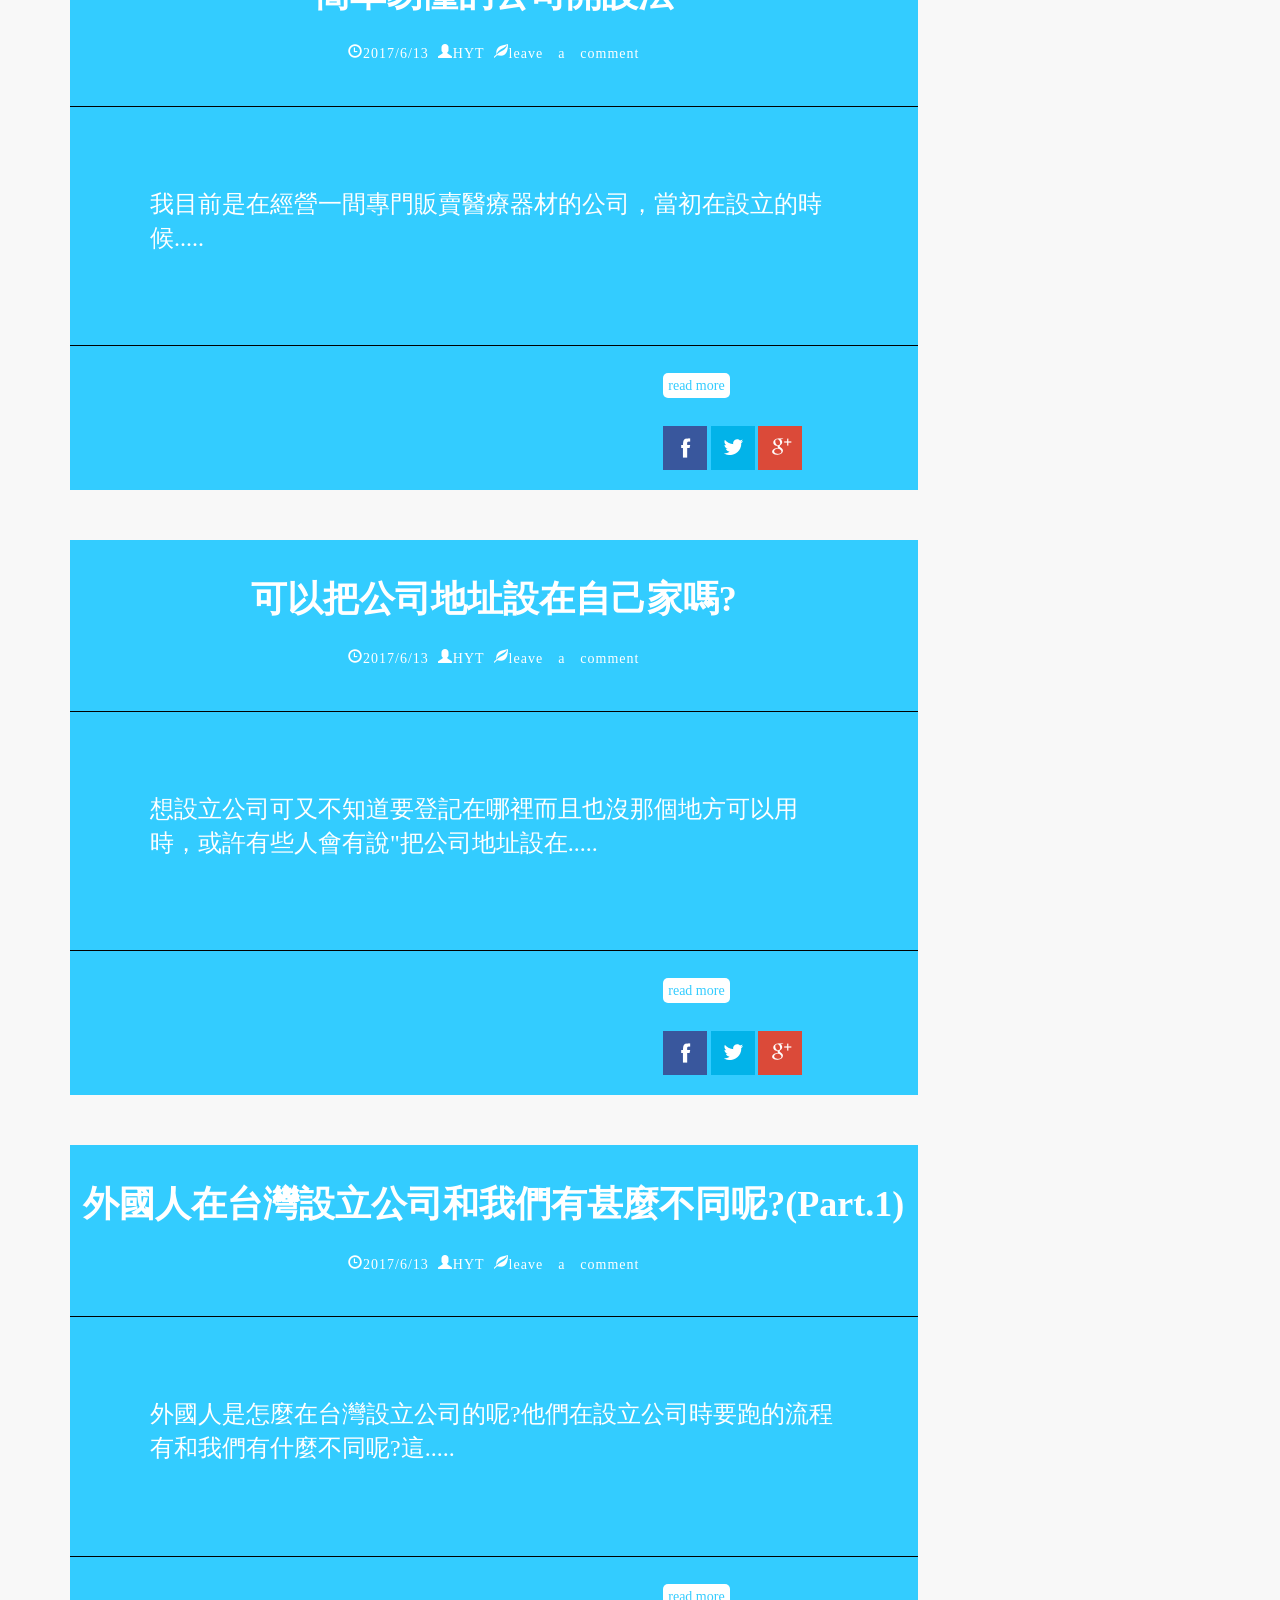
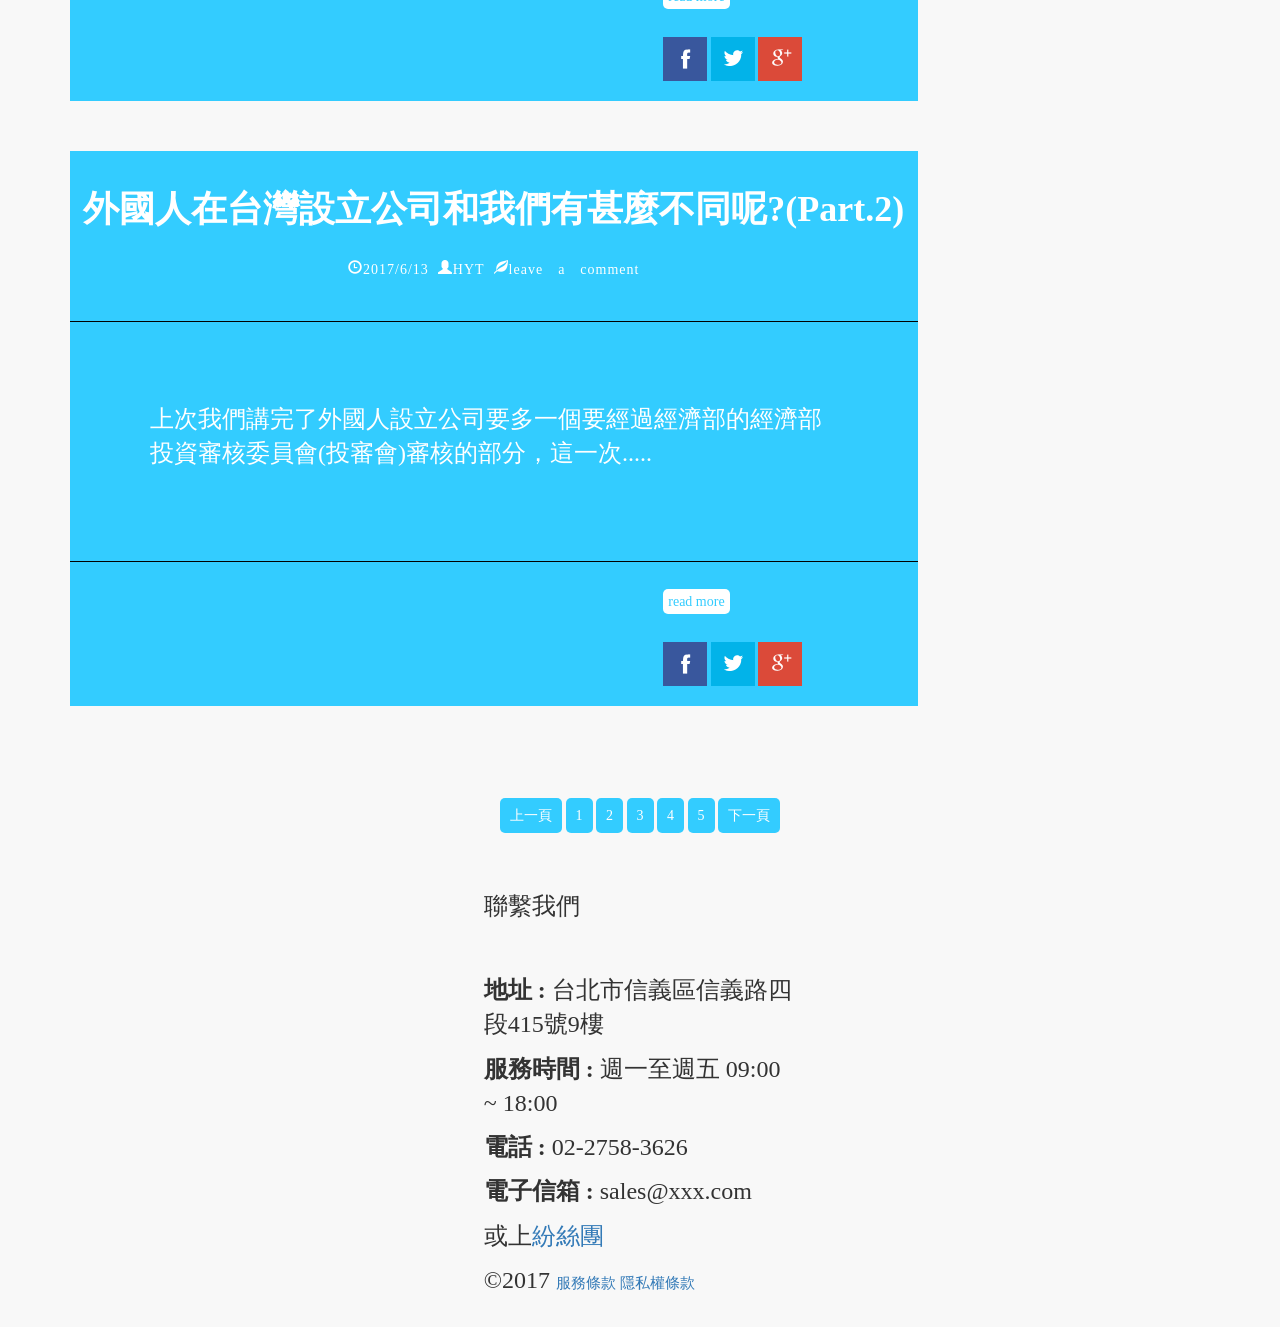
<file: blog.html>
<!DOCTYPE html>
<html>
<head>
  <title>開心公司-部落格</title>
  <meta charset="utf-8">
  <meta name="viewport" content="width=device-width, initial-scale=1">
  <meta name="description" content=""/>
  <meta name="keywords"
    content="">
  <link rel="stylesheet" href="https://maxcdn.bootstrapcdn.com/bootstrap/3.3.7/css/bootstrap.min.css">
  <link rel="stylesheet" href="css/index.css">
  <link href="css/style.css" rel="stylesheet" />
  <script src="https://ajax.googleapis.com/ajax/libs/jquery/3.2.1/jquery.min.js"></script>
  <script src="https://maxcdn.bootstrapcdn.com/bootstrap/3.3.7/js/bootstrap.min.js"></script>
  <script src="js/helpdesk.js"></script>
</head>
<body>


  <!-- Navbar -->
  <div class="navbar navbar-default" id="nav" style="margin-bottom: 0px;background-color: white;border-color: white;">
    <div class="container">
      <div class="holder">
        <div class="navbar-header">
          <button type="button" class="navbar-toggle collapsed" data-toggle="collapse" data-target="#bs-example-navbar-collapse-1" aria-expanded="false">
            <span class="sr-only">Toggle navigation</span>
            <span class="icon-bar"></span>
            <span class="icon-bar"></span>
            <span class="icon-bar"></span>
          </button>
          <span class="logo">開心公司</span>
        </div>
      <div class="collapse navbar-collapse" id="bs-example-navbar-collapse-1">
        <ul class="nav navbar-nav" id="navWords">
          <li><a href="index.html"><strong>服務介紹</strong></a></li>
          <li><a href="apply.html"><strong>線上申請</strong></a></li>
          <li><a href="price.html"><strong>價格</strong></a></li>
          <li><a href="faq.html"><strong>問與答</strong></a></li>
          <li><a href="blog.html"><strong>部落格</strong></a></li>
        </ul>
      </div>
    </div>
    </div>
  </div>




<div id="main">

      <!-- <div class="container-fluid">
        <div class="row">
          <div class="col-xs-12">
            <div id="logo-title">
              <img src="img/temp.jpg"></img>
            </div>
          </div>
        </div>
      </div> -->

      <div class="container">
          <div class="row" style="margin-top:60px">
            <div class="col-sm-9 col-xs-12">
              <div id="article">
                <div id="article-x">
                  <header>
                    <strong>一般情況下，設立公司究竟會需要用到多少東西?(part.1)</strong><br>
                    <a href="" class="glyphicon glyphicon-time">2017/6/13</a>
                    <a href="" class="glyphicon glyphicon-user">HYT</a>
                    <a href="" class="glyphicon glyphicon-leaf">leave a comment</a>
                  </header>
                  <footer>
                    <p>
                      我想很多人都知道，成立一家公司是一件相當麻煩的事情，光是跑流程就是一件相當複雜的事情，而且那些公司設立的流程中.....
                    </p>

                  </footer>
                  <div id="article-box">
                        <div id="readmore"><a href="a1.html">read more</a></div>
                        <div>
                          <a href="#"><img src="img/f.png"></img></a>
                          <a href="#"><img src="img/t.png"></img></a>
                          <a href="#"><img src="img/g.png"></img></a>
                        </div>
                  </div>
                </div>
                <div id="article-x">
                  <header>
                    <strong>一般情況下，設立公司究竟會需要用到多少東西?(part.2)</strong><br>
                    <a href="" class="glyphicon glyphicon-time">2017/5/24</a>
                    <a href="" class="glyphicon glyphicon-user">CCC</a>
                    <a href="" class="glyphicon glyphicon-leaf">leave a comment</a>
                  </header>
                  <footer>
                    <p>
                      在完成上次提到的"名稱預查"的流程後，接下來要準備的就是去銀行開立籌備處帳戶了。開設公司戶頭前，我們需要去......
                    </p>

                  </footer>
                  <div id="article-box">
                        <div id="readmore"><a href="a2.html">read more</a></div>
                        <div>
                          <a href="#"><img src="img/f.png"></img></a>
                          <a href="#"><img src="img/t.png"></img></a>
                          <a href="#"><img src="img/g.png"></img></a>
                        </div>
                  </div>
                </div>

                <div id="article-x">
                  <header>
                    <strong>一般情況下，設立公司究竟會需要用到多少東西?(part.3)</strong><br>
                    <a href="" class="glyphicon glyphicon-time">2017/5/24</a>
                    <a href="" class="glyphicon glyphicon-user">CCC</a>
                    <a href="" class="glyphicon glyphicon-leaf">leave a comment</a>
                  </header>
                  <footer>
                    <p>
                      這一次我們要講的是要專門去找會計師的部分，我們委託會計師要做的部分就是資本額查核的簽證，那是為了要......
                    </p>

                  </footer>
                  <div id="article-box">
                        <div id="readmore"><a href="a3.html">read more</a></div>
                        <div>
                          <a href="#"><img src="img/f.png"></img></a>
                          <a href="#"><img src="img/t.png"></img></a>
                          <a href="#"><img src="img/g.png"></img></a>
                        </div>
                  </div>
                </div>

                <div id="article-x">
                  <header>
                    <strong>一般情況下，設立公司究竟會需要用到多少東西?(part.4)</strong><br>
                    <a href="" class="glyphicon glyphicon-time">2017/5/24</a>
                    <a href="" class="glyphicon glyphicon-user">CCC</a>
                    <a href="" class="glyphicon glyphicon-leaf">leave a comment</a>
                  </header>
                  <footer>
                    <p>
                      上一次在最後提到這次要開始講的是要去政府機關跑的部分，首先我們要講的是要去經濟部做商業到登記的部分。有時候去買東西的時候，收銀人員會問......
                    </p>

                  </footer>
                  <div id="article-box">
                        <div id="readmore"><a href="a4.html">read more</a></div>
                        <div>
                          <a href="#"><img src="img/f.png"></img></a>
                          <a href="#"><img src="img/t.png"></img></a>
                          <a href="#"><img src="img/g.png"></img></a>
                        </div>
                  </div>
                </div>

                <div id="article-x">
                  <header>
                    <strong>一般情況下，設立公司究竟會需要用到多少東西?(part.5)</strong><br>
                    <a href="" class="glyphicon glyphicon-time">2017/5/24</a>
                    <a href="" class="glyphicon glyphicon-user">CCC</a>
                    <a href="" class="glyphicon glyphicon-leaf">leave a comment</a>
                  </header>
                  <footer>
                    <p>
                      上一次跑完了經濟部，這一次就是要跑國稅局了。成立公司，那麼稅肯定也是要開始繳的，雖然說電視上或網路上有時會看到......
                    </p>

                  </footer>
                  <div id="article-box">
                        <div id="readmore"><a href="a5.html">read more</a></div>
                        <div>
                          <a href="#"><img src="img/f.png"></img></a>
                          <a href="#"><img src="img/t.png"></img></a>
                          <a href="#"><img src="img/g.png"></img></a>
                        </div>
                  </div>
                </div>
                <div id="article-x">
                  <header>
                    <strong>一般情況下，設立公司究竟會需要用到多少東西?(part.6)</strong><br>
                    <a href="" class="glyphicon glyphicon-time">2017/6/13</a>
                    <a href="" class="glyphicon glyphicon-user">HYT</a>
                    <a href="" class="glyphicon glyphicon-leaf">leave a comment</a>
                  </header>
                  <footer>
                    <p>
                      上一次把公司設立的流程講的快差不多了。所以這一次要講的也只是剩下的關於要保勞健保和......
                    </p>

                  </footer>
                  <div id="article-box">
                        <div id="readmore"><a href="a6.html">read more</a></div>
                        <div>
                          <a href="#"><img src="img/f.png"></img></a>
                          <a href="#"><img src="img/t.png"></img></a>
                          <a href="#"><img src="img/g.png"></img></a>
                        </div>
                  </div>
                </div>
                <div id="article-x">
                  <header>
                    <strong>專業又貼心的公司開設體驗</strong><br>
                    <a href="" class="glyphicon glyphicon-time">2017/6/13</a>
                    <a href="" class="glyphicon glyphicon-user">HYT</a>
                    <a href="" class="glyphicon glyphicon-leaf">leave a comment</a>
                  </header>
                  <footer>
                    <p>
                      前一段時間存了一筆錢打算自己創業開一家公司，但是在去網路.....
                    </p>

                  </footer>
                  <div id="article-box">
                        <div id="readmore"><a href="a7.html">read more</a></div>
                        <div>
                          <a href="#"><img src="img/f.png"></img></a>
                          <a href="#"><img src="img/t.png"></img></a>
                          <a href="#"><img src="img/g.png"></img></a>
                        </div>
                  </div>
                </div>
                <div id="article-x">
                  <header>
                    <strong>簡單易懂的公司開設法</strong><br>
                    <a href="" class="glyphicon glyphicon-time">2017/6/13</a>
                    <a href="" class="glyphicon glyphicon-user">HYT</a>
                    <a href="" class="glyphicon glyphicon-leaf">leave a comment</a>
                  </header>
                  <footer>
                    <p>
                      我目前是在經營一間專門販賣醫療器材的公司，當初在設立的時候.....
                    </p>

                  </footer>
                  <div id="article-box">
                        <div id="readmore"><a href="a8.html">read more</a></div>
                        <div>
                          <a href="#"><img src="img/f.png"></img></a>
                          <a href="#"><img src="img/t.png"></img></a>
                          <a href="#"><img src="img/g.png"></img></a>
                        </div>
                  </div>
                </div>
                <div id="article-x">
                  <header>
                    <strong>可以把公司地址設在自己家嗎?</strong><br>
                    <a href="" class="glyphicon glyphicon-time">2017/6/13</a>
                    <a href="" class="glyphicon glyphicon-user">HYT</a>
                    <a href="" class="glyphicon glyphicon-leaf">leave a comment</a>
                  </header>
                  <footer>
                    <p>
                      想設立公司可又不知道要登記在哪裡而且也沒那個地方可以用時，或許有些人會有說"把公司地址設在.....
                    </p>

                  </footer>
                  <div id="article-box">
                        <div id="readmore"><a href="a9.html">read more</a></div>
                        <div>
                          <a href="#"><img src="img/f.png"></img></a>
                          <a href="#"><img src="img/t.png"></img></a>
                          <a href="#"><img src="img/g.png"></img></a>
                        </div>
                  </div>
                </div>
                <div id="article-x">
                  <header>
                    <strong>外國人在台灣設立公司和我們有甚麼不同呢?(Part.1)</strong><br>
                    <a href="" class="glyphicon glyphicon-time">2017/6/13</a>
                    <a href="" class="glyphicon glyphicon-user">HYT</a>
                    <a href="" class="glyphicon glyphicon-leaf">leave a comment</a>
                  </header>
                  <footer>
                    <p>
                      外國人是怎麼在台灣設立公司的呢?他們在設立公司時要跑的流程有和我們有什麼不同呢?這.....
                    </p>

                  </footer>
                  <div id="article-box">
                        <div id="readmore"><a href="a10.html">read more</a></div>
                        <div>
                          <a href="#"><img src="img/f.png"></img></a>
                          <a href="#"><img src="img/t.png"></img></a>
                          <a href="#"><img src="img/g.png"></img></a>
                        </div>
                  </div>
                </div>
                <div id="article-x">
                  <header>
                    <strong>外國人在台灣設立公司和我們有甚麼不同呢?(Part.2)</strong><br>
                    <a href="" class="glyphicon glyphicon-time">2017/6/13</a>
                    <a href="" class="glyphicon glyphicon-user">HYT</a>
                    <a href="" class="glyphicon glyphicon-leaf">leave a comment</a>
                  </header>
                  <footer>
                    <p>
                      上次我們講完了外國人設立公司要多一個要經過經濟部的經濟部投資審核委員會(投審會)審核的部分，這一次.....
                    </p>
                  </footer>
                  <div id="article-box">
                        <div id="readmore"><a href="a11.html">read more</a></div>
                        <div>
                          <a href="#"><img src="img/f.png"></img></a>
                          <a href="#"><img src="img/t.png"></img></a>
                          <a href="#"><img src="img/g.png"></img></a>
                        </div>
                  </div>
                </div>


              </div>
            </div>
            <div class="col-sm-2 col-xs-12">

              <hr>

              <div id="aside2">
                <strong> 公司設立:</strong><br>
                前往 官網: <a href="#">連結</a><br>
                觀看詳細服務項目
              </div>

              <hr>

              <div id="">
                <strong>經選文章:</strong><br>
                <a href="">TED推薦文1</a><br>
                <a href="">TED推薦文2</a>
              </div>

              <hr>

              <div  id="aside4">
                <strong>訂閱文章:</strong>
                <form method="" action="">
                  <p>email:<input type="email" placeholder="Your email"></p>
                  <p><button id="aside4-button">開始訂閱</button></p>
                </form>
              </div>

              <hr>

              <div id="aside3">
                  <strong>聯繫我們:</strong><br />
                  地址 : 台北市信義區信義路四段415號9樓 <br>
                  服務時間 : 週一至週五 09:00 ~ 18:00 <br>
                  電話 : 02-2758-3626 <br>
                  電子信箱 : sales@xxx.com <br>
                  或上<a href="#">紛絲團</a>
              </div>

              <hr>

              <div id="aside">
                <div id="aside-title">
                  <strong>使用者推薦文:</strong>
                </div>
                <ul>
                  <li title="a01" id="a01"><span class="glyphicon glyphicon-folder-open" aria-hidden="true"></span> TED推薦文</li>
                  <div class="navside" id="navside1">
                    <p>推薦文1</p>
                    <p>推薦文2</p>
                    <p>推薦文3</p>
                    <p>推薦文4</p>
                    <p>推薦文5</p>
                  </div>
                  <li title="a02" id="a02"><span class="glyphicon glyphicon-folder-open" aria-hidden="true"></span> X推薦文</li>
                  <li title="a03" id="a03"><span class="glyphicon glyphicon-folder-open" aria-hidden="true"></span> X推薦文</li>
                  <li title="a04" id="a04"><span class="glyphicon glyphicon-folder-open" aria-hidden="true"></span> X推薦文</li>
                  <li title="a05" id="a05"><span class="glyphicon glyphicon-folder-open" aria-hidden="true"></span> X推薦文</li>
                </ul>
              </div>

                <hr>

                <div id="aside-socia">
                  <a href="#"><img src="img/f.png"></img></a>
                  <a href="#"><img src="img/t.png"></img></a>
                  <a href="#"><img src="img/g.png"></img></a>
                </div>

            </div>
          </div>
      </div>
<div>

  <div class="container-fluid">
    <div class="row">
      <div class="col-xs-12">
        <div id="navbottom">
          <a href="#">上一頁</a>
          <a href="#">1</a>
          <a href="#">2</a>
          <a href="#">3</a>
          <a href="#">4</a>
          <a href="#">5</a>
          <a href="#">下一頁</a>
        </div>
    </div>
  </div>

<!-- footer -->
<div id="pineapple" class="container">
  <div class="row">
      <div class="col-12">
          <p id="license">聯繫我們</p></br></br>
          <p id="license"><strong>地址 :</strong> 台北市信義區信義路四段415號9樓</p>
          <p id="license"><strong>服務時間 :</strong> 週一至週五 09:00 ~ 18:00</p>
          <p id="license"><strong>電話 :</strong> 02-2758-3626</p>
          <p id="license"><strong>電子信箱 :</strong> sales@xxx.com</p>
          <p id="license">或上<a href="#/" class="lightb">紛絲團</a></p>
          <p id="license">&copy;2017 <a href="terms.html"　><span style="font-size:15px">服務條款 </span></a>  <a href="privacy.html"　><span style="font-size:15px">隱私權條款</span></a></p>
      </div>
  </div>
</div>


<!-- script -->
<script src="https://ajax.googleapis.com/ajax/libs/jquery/1.11.3/jquery.min.js"></script>
<script src="https://maxcdn.bootstrapcdn.com/bootstrap/3.3.7/js/bootstrap.min.js"></script>
<!-- GA -->
<!-- <script src="assets/js/ga.js"></script> -->
<!-- firebase -->
<!-- <script src="assets/js/firebaseConfig.js"></script> -->
<!-- 歐付寶 -->
<script src="https://www.paypalobjects.com/api/checkout.js"></script>


</body>
</html>
﻿
</file>
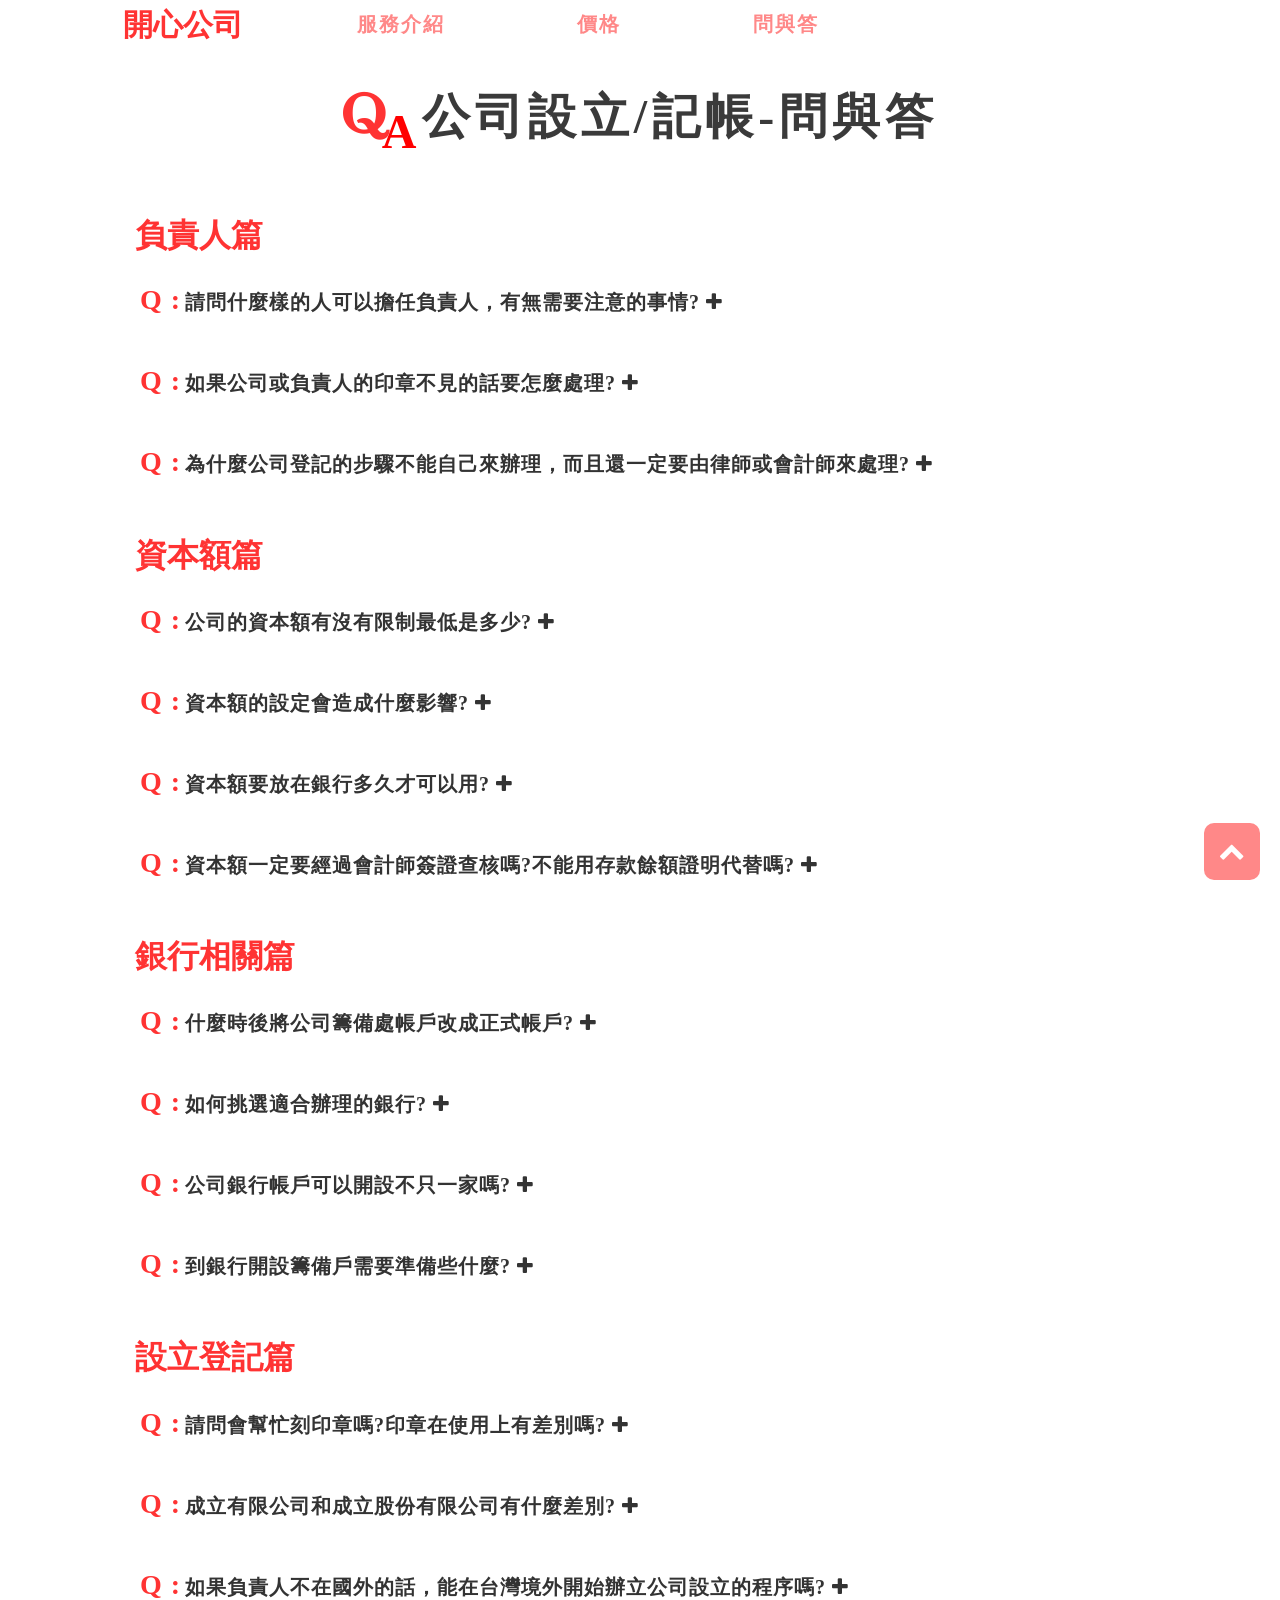
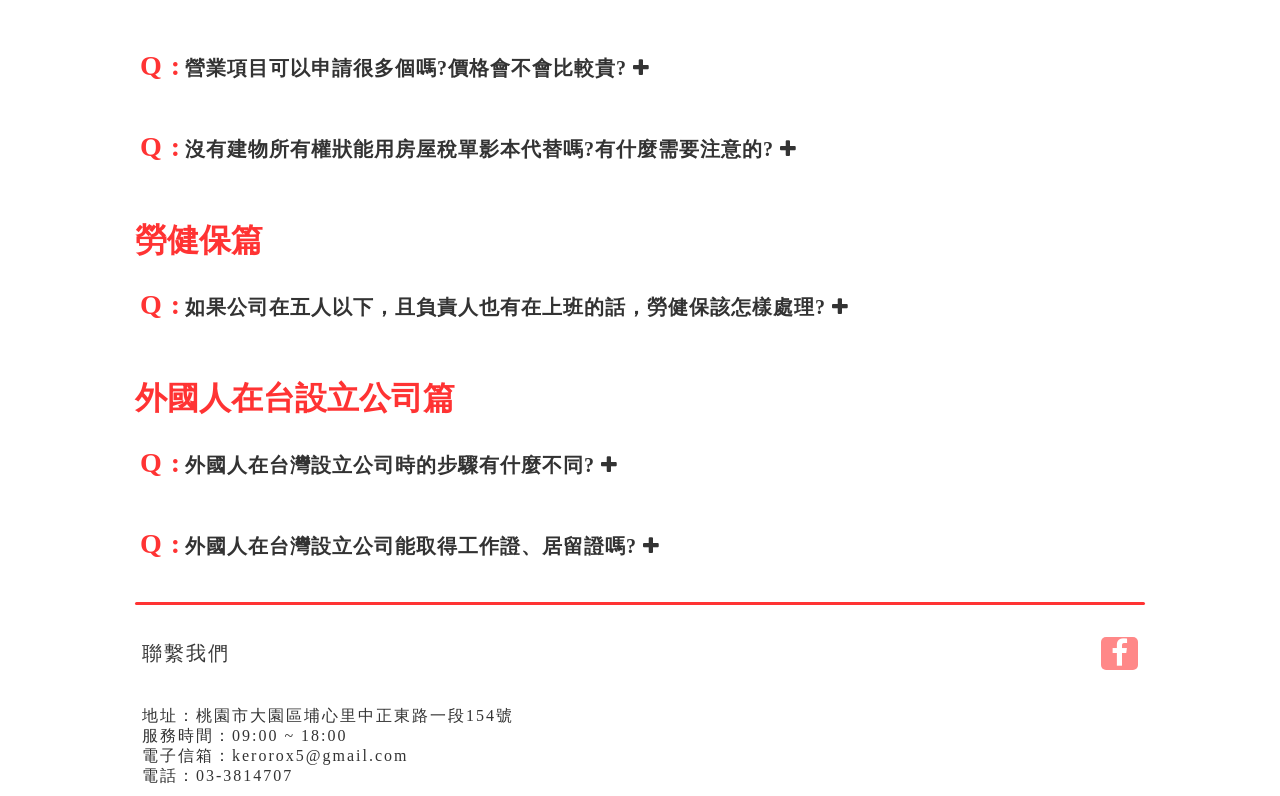
<file: faq.html>
<!DOCTYPE html>
<html>
  <head>
    <meta charset="utf-8">
    <meta name="viewport" content="width=device-width">
    <title>開心公司-問與答</title>
    <link href="css/style.css" rel="stylesheet" />
        <!-- font-awesome.min.css -->
    <link rel="stylesheet" href="https://maxcdn.bootstrapcdn.com/font-awesome/4.7.0/css/font-awesome.min.css">
        <!-- Latest compiled and minified CSS -->
    <link rel="stylesheet" href="https://maxcdn.bootstrapcdn.com/bootstrap/3.3.7/css/bootstrap.min.css">
        <!-- jQuery library -->
    <script src="https://ajax.googleapis.com/ajax/libs/jquery/3.2.1/jquery.min.js"></script>
        <!-- Latest compiled JavaScript -->
    <script src="https://maxcdn.bootstrapcdn.com/bootstrap/3.3.7/js/bootstrap.min.js"></script>
    <script src="js/anchor-Top.js"></script>
    <script src="js/faq.js"></script>
    <script src="js/helpdesk.js"></script>
  </head>
  <body>
    <div id="wrapper">

      <!-- <header id="header" class="container">
        <div class="holder">
          <div class="logo col-3"><img src="img/temp.jpg" alt="Weinicompany"/></div>
          <div class="nav-holder col-9">
            <nav id="nav">
              <div class="nav-option">
                <ul>
                  <li ><a href="index.html">服務介紹</a></li>
                  <li class="option-style"><a href="apply.html">線上申請</a></li>
                  <li class="option-style"><a href="price.html">價格</a></li>
                  <li class="option-style"><a href="faq.html">問與答</a></li>
                  <li class="option-style"><a href="#">部落格</a></li>
                </ul>
              </div>
            </nav>
          </div>
        </div>
      </header> -->

      <!-- navbar -->
      <div class="navbar navbar-default" id="nav" style="margin-bottom: 0px;background-color: white;border-color: white;">
        <div class="container">
          <div class="holder">
            <div class="navbar-header">
              <button type="button" class="navbar-toggle collapsed" data-toggle="collapse" data-target="#bs-example-navbar-collapse-1" aria-expanded="false">
                <span class="sr-only">Toggle navigation</span>
                <span class="icon-bar"></span>
                <span class="icon-bar"></span>
                <span class="icon-bar"></span>
              </button>
              <span class="logo">開心公司</span>
            </div>
          <div class="collapse navbar-collapse" id="bs-example-navbar-collapse-1">
            <ul class="nav navbar-nav" id="navWords">
              <li><a href="index.html"><strong>服務介紹</strong></a></li>
              <li><a href="price.html"><strong>價格</strong></a></li>
              <li><a href="faq.html"><strong>問與答</strong></a></li>
            </ul>
          </div>
        </div>
        </div>
      </div>

      <div id="article">

        <!-- For article faq-wrap -->
        <div class="faq-wrap">
          <div class="holder container">
            <h1 class="faq-title"><i class="fa fa-quora" aria-hidden="true">&nbsp;</i>公司設立/記帳-問與答</h1>
            <div class="faq-content">
              <h2 class="faq-section-title">負責人篇</h2>
              <ul class="faq-accordin">
                <li>
                  <span class="faq-q">
                    <span class="faq-subtitle">
                      請問什麼樣的人可以擔任負責人，有無需要注意的事情?
                    <i class="fa fa-plus" aria-hidden="true"></i>
                    </span>
                    <p class="faq-a">需要年滿二十歲或是未成年卻已結婚這樣具有行為能力的人才能擔任負責人，但是公司負責人不能有公務人員的身分，另外如果負責人領有政府各項補助款，或退休金補助之類的東西的話，請記得要先與各補助核發單位確認，開公司當負責人後補助會不會被取消。
</p>
                  </span>

                </li>

                <li>
                  <span class="faq-q">
                    <span class="faq-subtitle">
                      如果公司或負責人的印章不見的話要怎麼處理?
                    <i class="fa fa-plus" aria-hidden="true"></i>
                    </span>
                    <p class="faq-a">如果公司或負責人印章不見得話，就需要由公司的負責人切結聲明，然後備妥申請書、印鑑遺失切結書及登記表一式2份，之後就可已申請辦理公司或負責人印鑑變更報備。順帶一提，這個不需要支付規費。
</p>
                  </span>

                </li>

                <li>
                  <span class="faq-q">
                    <span class="faq-subtitle">
                      為什麼公司登記的步驟不能自己來辦理，而且還一定要由律師或會計師來處理?
                    <i class="fa fa-plus" aria-hidden="true"></i>
                    </span>
                    <p class="faq-a">因為公司的資本額必須必須要經過會計師查核簽證，而且按照公司法第7條:"公司申請登記資本額查核辦法皆有規定。需提供存摺影本、存款餘額正本給會計師進行簽證，存款餘額證明不能替代會計師資本簽證。"，所以才必須要交由會計師來處理，另外為了確保資料的可信度自然是要由第三方來做證明，而且在相關領域方面，由我們的專業人士來進行處理會比較好。
</p>
                  </span>

                </li>

              </ul>

              <h2 class="faq-section-title">資本額篇</h2>
              <ul class="faq-accordin">
                <li>
                  <span class="faq-q">
                    <span class="faq-subtitle">
                    公司的資本額有沒有限制最低是多少?
                    <i class="fa fa-plus" aria-hidden="true"></i>
                  </span>
                    <p class="faq-a">公司設立已廢除最低資本額限制，因此設定多少都沒有關係，但一般會設在十萬以上，因為公司資本額可以視為公司要運作的資金，低於十萬不合理。但如果打算將資本額設立的比較高後在之後在慢慢補上去的話建議還是別這樣做會比較好，因為這樣除了只會讓您多繳規費和需要多跑好幾趟外並沒有任何的好處，通常會這麼作的大多是上市公司或是股東較多的公司，這樣的做法反倒能給他們省下不少手續，不過一般的公司就不建議這麼做了。
</p>
                  </span>

                </li>

                <li><span class="faq-q"><span class="faq-subtitle">
                  資本額的設定會造成什麼影響?
                  <i class="fa fa-plus" aria-hidden="true"></i>
                </span>
                  <div class="faq-a">如果有打算去申請貸款或是一些補助之類的東西的話，資本額的額度可能會影響到能夠申請到的額度，以一般來說，申請貸款或是補助的最高額度大多都是以資本額為限，所以如果有打算去申請的話，建議在設立資本額時將資本額設在50萬、100萬以上。
</div>
                  </span>
                  </li>

                  <li><span class="faq-q"><span class="faq-subtitle">
                    資本額要放在銀行多久才可以用?
                    <i class="fa fa-plus" aria-hidden="true"></i>
                  </span>
                    <div class="faq-a">最少要放上個兩天，"到銀行開設公司籌備戶、存入資本額"一天、隔天可至銀行申請"存款餘額證明"，申請完存款餘額證明後，資金就可以動用，所以最少也得放上個兩天，有些銀行則是另有規定最短全額提領日期，如果有碰到的話就要按照難個銀行的規範走才行。
  </div>
                    </span>
                    </li>

                    <li><span class="faq-q"><span class="faq-subtitle">
                      資本額一定要經過會計師簽證查核嗎?不能用存款餘額證明代替嗎?
                      <i class="fa fa-plus" aria-hidden="true"></i>
                    </span>
                      <div class="faq-a">公司設立的時後，登記的資本額一定要經過會計師簽證，而且在公司法第7條、公司申請登記資本額查核辦法都有規定。需要提供存摺影本、存款餘額正本給會計師進行簽證，所以存款餘額證明不能替代會計師資本簽證。
    </div>
                      </span>
                      </li>

              </ul>

              <h2 class="faq-section-title">銀行相關篇</h2>
              <ul class="faq-accordin">
                <li>
                  <span class="faq-q">
                    <span class="faq-subtitle">
                      什麼時後將公司籌備處帳戶改成正式帳戶?
                    <i class="fa fa-plus" aria-hidden="true"></i>
                  </span>
                    <p class="faq-a">將公司戶頭改成正式戶頭，基本上收到市府公文與設立登記表正本，就可以到開戶的銀行辦理。需要帶的東西每家銀行規定不同，原則上大多都是負責人本人，攜帶設立登記表正本、銀行用公司大小章、身分證，就可以辦理變更。不過有些銀行（例如國泰世華、玉山銀行、中國信託）會要求第二證件，這時就會需要公司章程或國稅局公文、購買證等當作第二證件。
</p>
                  </span>

                </li>

                <li>
                  <span class="faq-q">
                    <span class="faq-subtitle">
                      如何挑選適合辦理的銀行?
                    <i class="fa fa-plus" aria-hidden="true"></i>
                  </span>
                    <p class="faq-a">基本上有兩種挑法，一種是按照自己的使用習慣，另一種則是看距離自己的住家或公司比較近的。如果是依照使用習慣來挑的話要注意有些銀行企業帳戶和個人帳戶用的是不同的系統，所以使用前請記得問清楚。另一種的話就沒有什麼須要注意的地方，因為只是單純的比較近而已，因為在那邊開戶的話，未來在辦理網銀申請、支票申請時，大多也都會在開戶的銀行辦理。
</p>
                  </span>

                </li>

                <li>
                  <span class="faq-q">
                    <span class="faq-subtitle">
                      公司銀行帳戶可以開設不只一家嗎?
                    <i class="fa fa-plus" aria-hidden="true"></i>
                  </span>
                    <p class="faq-a">公司戶和個人戶相似，一家公司可以在多家銀行開設帳戶，至於會這麼做的原因大多也只是因為業務需要、使用不同帳戶進行管理或是原開戶銀行使用不習慣等。
</p>
                  </span>

                </li>

                <li>
                  <span class="faq-q">
                    <span class="faq-subtitle">
                      到銀行開設籌備戶需要準備些什麼?
                    <i class="fa fa-plus" aria-hidden="true"></i>
                  </span>
                    <p class="faq-a">負責人本人攜帶：負責人私章、負責人雙證件、預查名稱核准書就可以去銀行辦理。大多數銀行都可以免用籌備處章（帶負責人私章就可以了），但還是會有部分銀行要求要用籌備處印章，不過籌備處章只會用到一次，所以會有點浪費，因此如果有需要的話，得要去刻籌備處章才能開戶。
</p>
                  </span>

                </li>

              </ul>

              <h2 class="faq-section-title">設立登記篇</h2>
              <ul class="faq-accordin">
                <li>
                  <span class="faq-q">
                    <span class="faq-subtitle">
                      請問會幫忙刻印章嗎?印章在使用上有差別嗎?
                    <i class="fa fa-plus" aria-hidden="true"></i>
                  </span>
                    <p class="faq-a">我們的服務有包含刻公司大章、小章、發票章，不過建議公司也自行刻一組銀行用的公司章跟負責人私章會比較好。
<br>印章的用途有三種，一個是和市政府有關的程序用的設立印鑑(就是和設立登記表相同的大小章)，另一種則是在國稅局購買發票用的發票章和私章(和設立印鑑相同或不相同都可以)，最後一種則是去跑銀行相關業務用的銀行章(雖然和設立印鑑一樣也沒關係，但是一般建議把銀行章獨立出來會比較安全，比如說跟外面的廠商簽約就用設立的印章，銀行章就只在銀行使用)。

              </p>
                  </span>

                </li>

                <li>
                  <span class="faq-q">
                    <span class="faq-subtitle">
                      成立有限公司和成立股份有限公司有什麼差別?
                    <i class="fa fa-plus" aria-hidden="true"></i>
                  </span>
                    <p class="faq-a">成立股份有限公司比較適合股東人數多、股權大小不一、或是已經有投資人的公司。只是需要注意的是一年內發起股東股份不得轉讓，而且成立時需找好：三個董事、一個監察人，四位「可以是，也可以不是」股東。
<br>而成立有限公司則適合較適合公司創辦人1~3人、股份較平均、而且成員內「沒有小股東、投資人」這種人數較少的團隊，因為如果要做任何重大變更的話就需要股東簽名。但由於具有規定單純、手續快、名稱的保護範圍為全國、股東責任為「以出資額為限」的特性，所以人數少的團隊常先成立「有限公司」，等投資人入股要做變更時，在一起變更為股份有限公司。
</p>
                  </span>

                </li>

                <li>
                  <span class="faq-q">
                    <span class="faq-subtitle">
                      如果負責人不在國外的話，能在台灣境外開始辦立公司設立的程序嗎?
                    <i class="fa fa-plus" aria-hidden="true"></i>
                  </span>
                    <p class="faq-a">可以，但只有"銀行開戶"的步驟一定要負責人本人在場，如果負責人在國外，而有股東在國內的話，可以在於查的時候先用股東的名義做預查，這樣的話股東就可以去銀行壞，然後在正式送件的時候將負責人改回來就好。如果負責人在國外，而且國內也沒有股東的話，就得親自回台辦理或者是和家人協調，將家人設為股東然後依照前項辦法跑就可以了。
<br>之後在設立完成、送完國稅局營業登記後，負責人就需要去國稅局領取購買證，如果負責人在國外，可以跟稅務員溝通代領或延期領取。設立登記辦完即可做生意、簽約等，但得至國稅局領取購買證後，才能開立統一發票。
              </p>
                  </span>

                </li>

                <li>
                  <span class="faq-q">
                    <span class="faq-subtitle">
                      營業項目可以申請很多個嗎?價格會不會比較貴?
                    <i class="fa fa-plus" aria-hidden="true"></i>
                  </span>
                    <p class="faq-a">營業項目的數量本身並沒有上限，但要注意的是，營業項目要符合事實，然後在排序上要以公司的"主要經營項目"、且「擴大書審稅率較低」的項目排序。之後在公司成立完後、辦理營業登記時，國稅局會審核並挑選出公司的「主要營業項目」，稅務員參考的是您的公司營業項目排序，以及辦理營業登記時所填寫的內容。要注意的是，如果在報稅的時候採用"書審"的方式，這個"主要營業項目"的類別，將會影響到書審的稅率，近而影響到"營所稅"要繳納的金額，因此請務必注意。
<br>另外，有些營業項目是"特許營業項目"，是需要在公司設立的前或後取得許可的特許行業，為避免公司設立的流程變得複雜冗長，因此除非有需要經營，不然還是不要申請會比較好。
</p>
                  </span>

                </li>

                <li>
                  <span class="faq-q">
                    <span class="faq-subtitle">
                      沒有建物所有權狀能用房屋稅單影本代替嗎?有什麼需要注意的?
                    <i class="fa fa-plus" aria-hidden="true"></i>
                  </span>
                    <p class="faq-a">房屋稅單影本可以替代，建物所有權狀影本並非必要的文件，除非是在房屋所有權人為兩人以上(如果房東僅有一人，提供房屋稅單影本即可、不需提供建物所有權狀)和房屋稅單上無加註樓層，但希望登記樓層者(比如說房東擁有整棟不動產，但公司實際上只租用其中一層；或是使用親友不動產，希望降低從住宅用變成營業用的比例的情況下才需要用到，而且還可以限定樓層，將其中一層稅率變更成營業用)才會需要用到。
<br>至於芳屋稅單影本的話只需要注意稅單影本必須是最近一期的，而且要有戳章頁，不過如果是購買新屋檢附契稅或是免繳房屋稅的情況的話，還請附房屋稅籍證明書。
</p>
                  </span>

                </li>

</ul>

<h2 class="faq-section-title">勞健保篇</h2>
<ul class="faq-accordin">
  <li>
    <span class="faq-q">
      <span class="faq-subtitle">
        如果公司在五人以下，且負責人也有在上班的話，勞健保該怎樣處理?
      <i class="fa fa-plus" aria-hidden="true"></i>
    </span>
      <p class="faq-a">如果公司在五人以下，依法是可以不用設立勞保單位（五人以下都可以免勞保，但也需與員工達成共識），但健保的部分負責人一定需要在34800以上的薪資級距，因此可以考量一下看看是否有在其他公司工作。如果有，就得考慮下以下的情形了:
<br>1.現在公司沒保，是掛在工會或其他地方→需要設立在自己公司
<br>2.現在公司有保，且是34800以上級距→健保不需設在自己公司，維持在現在公司即可
<br>3.如果現在公司有保，但非34800以上級距→可以設在自己公司或現在公司（如果維持在現在公司的話，未來會被追討差額），但如果是這情況，建議設在現在公司就好，之後再讓他追討，因為並不會罰只是要補回差額的健保費。以及可以省下於現在公司任職期間的勞健保費而且有勞退可領。
</p>
    </span>

  </li>

</ul>

<h2 class="faq-section-title">外國人在台設立公司篇</h2>
<ul class="faq-accordin">
  <li>
    <span class="faq-q">
      <span class="faq-subtitle">
        外國人在台灣設立公司時的步驟有什麼不同?
      <i class="fa fa-plus" aria-hidden="true"></i>
    </span>
      <p class="faq-a">外國人跟本國人在台灣設立公司最大的不同，就是要多一個經濟部投資審議委員會（投審會）審核的步驟。這是大部份的國家對於外國人的投資項目及金額的規範，必須經過審核，才可以設立公司。

</p>
    </span>

  </li>

  <li>
    <span class="faq-q">
      <span class="faq-subtitle">
        外國人在台灣設立公司能取得工作證、居留證嗎?
      <i class="fa fa-plus" aria-hidden="true"></i>
    </span>
      <p class="faq-a">以目前來說如果打算要借由聘僱的身分取得的話，雇主就得要有下列的條件之一:
<br>1.設立未滿1年者: 實收資本額或在臺營運資金達新臺幣50萬元以上、營業額達新臺幣300萬元以上、進出口實績總額達美金50萬元以上或代理佣金達美金20萬元以上。
<br>2.設立1年以上者: 最近1年或前3年在臺平均營業額達新臺幣300萬元以上、平均進出口實績總額達美金50萬元以上或平均代理佣金達美金20萬元以上。


</p>
    </span>

  </li>

</ul>

            </div>
          </div>
        </div>
      </div>

      <!-- For footer -->
      <div id="footer" class="container">
        <div class="holder">
          <a class="button" href="#top" class="btn btn-info" role="button"><i class="fa fa-chevron-up" aria-hidden="true"></i></a>
          <div class="contact-info col-8">
            <ul class="contact-text">
             <h3 class="h3-style">聯繫我們</h3>
             <li>地址：桃園市大園區埔心里中正東路一段154號</li>
             <li>服務時間：09:00 ~ 18:00</li>
             <li>電子信箱：kerorox5@gmail.com</li>
             <li>電話：03-3814707</li>
            </ul>
          </div>
          <ul class="social-networks col-4">
            <li><a class="btn-fb" href="#"><i class="fa fa-facebook" aria-hidden="true"></i></a></li>
          </ul>
        </div>
      </div>
    </div>
  </body>
</html>
</file>
<file: css/style.css>
/* web-width */
.col-1 {width: 8.33%;}
.col-2 {width: 16.66%;}
.col-3 {width: 25%;}
.col-4 {width: 33.33%;}
.col-5 {width: 41.66%;}
.col-6 {width: 50%;}
.col-7 {width: 58.33%;}
.col-8 {width: 66.66%;}
.col-9 {width: 75%;}
.col-10 {width: 83.33%;}
.col-11 {width: 91.66%;}
.col-12 {width: 100%;}

/* For all */
body {
  background-color: #f8f8f8;
}
* {
  box-sizing: border-box;
}
a {
  text-decoration: none;
}
img {
  max-width: 100%
}
#wrapper {
  overflow: hidden;
}

/* For header */
#header {
  position: relative;
  padding: 35px 0 25px 0;
}
.holder {
  font-family: "微軟正黑體";
  max-width: 1040px;
  margin: 0 auto;
}
.logo {
  margin: 3px;
  float: left;
  font-size: 30px;
  font-weight: 700;
  color:#FF3333;
}
.nav-holder {
  float: left;
  padding: 20px 0 0;
  }
#nav {
  display: block;
  }
  .nav-option{
  text-align: right;
  }
#nav ul li {
  list-style:none;
  font-size: 20px;
  line-height: 24px;
  font-weight: 700;
  position: relative;
  letter-spacing: 2px;
  display: block;
  vertical-align: top;
  margin-left: 100px;
  padding: 4px 0 4px 20px;
  text-align: center;
}
#nav ul li a {
  padding: 1px 6px;
  border-radius: 6px;
  text-decoration: none;
  color: 	#FF8888;
  display: block;
  transition: color 0.4s ease;
}
#nav ul li a:hover {
  background-color: #FF3333;
  color: white;
  border-radius: 6px;
  transition: color 0.4s ease;
}

#bs-example-navbar-collapse-1 .navbar-nav {
  margin: 7.5px -15px;
  /* float:right; */
}
.option-style {
    border-left: solid 3px #FF3333;
    }

/* For article web-wrap */
.web-wrap {
  background-image: url(../img/background-castle.jpg);
  border:solid 10px #FF3333;
  background-position: center;
  background-size: cover;
  background-repeat: no-repeat;
  height: 570px;
}
.web-text {
  color: #FF3333;
  vertical-align: middle;
  padding: 20px 0;
}
.web-info {
  margin-bottom: 62px;
}
.web-info .title{
  font-size: 42px;
  line-height: 1.4em;
  margin: 0 0 45px;
  letter-spacing: 4px;
  font-weight: 700;
  display: block;
}
.web-info .slogan{
  letter-spacing: 5px;
  margin: 0 0 41px;
  line-height: 1.4em;
  font-size: 40px;
  font-weight: 700;
}
.web-info .sub-title {
  font-size: 24px;
  line-height: 46px;
  font-weight: 700;
  letter-spacing: 2px;
}
.btn-style {
  font-size: 26px;
  line-height: 30px;
  letter-spacing: 5px;
  font-weight: 500;
  background: #FF3333;
  text-decoration: none;
  color: #fff;
  display: inline-block;
  vertical-align: top;
  text-align: center;
  border-radius: 10px;
  padding: 20px 48px;
  transition: 0.4s ease;
}
.btn-style:visited {
  background: #FF3333;
  color: white;
  text-decoration: none;
}
.btn-style:hover {
  background-color: #1677CB;
  color: white;
  text-decoration: none;
}

/* For article testimonial */
#testimonial-block-wrap {
  padding: 147px 0 0;
}
.article-heading {
  text-align: center;
  margin: 0 0 30px;
  letter-spacing: 5px;
  font-weight: 700;
}
.title-style {
  font-size: 48px;
  line-height: 52px;
  font-weight: 700;
}
.title-style i{
  color:#FF3333;
  margin:0 10px;
}
.testimonial-block-holder {
  padding-bottom: 158px;
  position: relative;
  display: block;
}
.testimonial-block-holder:after {
  content: '';
  position: absolute;
  bottom: 0;
  left: 15px;
  right: 15px;
  height: 3px;
  background: #FF3333;
  max-width: 1020px;
  margin: 0 auto;
  border-radius: 2px;
}
.testimonial-block-info {
  padding: 0;
  height: auto;
}
.testimonial-block-img-holder {
  width: 230px;
  height: 230px;
  border-width: 8px;
  display: inline-block;
  vertical-align: middle;
  margin: 0;
}
.testimonial-block-img-holder img {
  border: 5px solid #FF3333;
  border-radius: 25%;
  overflow: hidden;
}
.testimonial-block-text-holder {
  padding: 0 0 0 59px;
  display: inline-block;
  vertical-align: middle;
}
.personal-style {
  position:relative;
  letter-spacing: 3px;
  font-size: 20px;
  line-height: 32px;
  padding: 0 0 24px;
  margin: 0 0 12px;
  font-weight: 500;
  display: block;
}
.personal-style span {
  display: block;
  text-transform: uppercase;
  }
.content-style {
  font-size: 24px;
  line-height: 41px;
  font-weight: 700;
  letter-spacing: 1px;
}

/*For atrticle service*/
#service-block-wrap {
  text-align: center;
}
#service-block-wrap a>img{
  border: solid 3px #FF8888;
  border-radius: 25px;
}
#service-block-wrap a:hover>img{
  border: solid 3px #FF3333;
  border-radius: 25px;
}
#service-block-wrap .holder {
  padding: 107px 0px 79px;
  position: relative;
}
.service-list {
  margin: 0 0 54px;
  max-width: none;
  padding: 0;
  list-style: none;
}
#service-block-wrap .service-list > li {
    padding: 0 0;
    margin-bottom: 50px;
    overflow: hidden;
    text-align: left;
    position: relative;
}
#service-block-wrap .service-list .text-holder {
  text-align: left;
  font-size: 20px;
  line-height: 32px;
  padding: 0 0 0 103px;
  min-height: 280px;
  float: right;
  letter-spacing: 4px;
  font-weight: 500;
}
.h3-style {
  font-size: 32px;
  line-height: 41px;
  font-weight: 700;
  color: #FF3333;
  margin: 0 0 15px;
}
#service-block-wrap .img-holder {
  height: 254px;
  width: 40%;
  max-width: none;
  left: 32px;
  position: absolute;
  top: 50%;
  margin: 0;
  transform: translateY(-50%);
  text-align: left;
}
#service-block-wrap .service-list ul {
  text-align: left;
  margin: 0;
  padding: 0;
  list-style: none;
}
#service-block-wrap .service-list ul li {
  margin: 0;
  padding-left: 28px;
  position: relative;
}
#service-block-wrap .service-list ul li:before {
  top: 13px;
  width: 6px;
  height: 6px;
  left: 10px;
  content: '';
  position: absolute;
  border-radius: 50%;
  background: #000;
}
#service-block-wrap .service-list > li.pull-right .text-holder {
  padding: 0 80px 0 0;
  float: left;
}
#service-block-wrap .service-list > li.pull-right .img-holder {
  float: left;
  height: 220px;
  left: auto;
  right: 50px;
  top:50%;
  text-align: right;
}
#service-block-wrap .holder:after {
  content: '';
  position: absolute;
  bottom: 0;
  left: 20px;
  right: 20px;
  height: 3px;
  border-radius: 2px;
  background: #FF3333;
}

/*For article smallinfo*/
#small-info-wrap {
  text-align: center;
}
#small-info-wrap .holder {
  padding: 82px 10px 47px;
  position: relative;
  overflow: hidden;
}
#small-info-wrap ul {
 margin: 0 0 54px;
 max-width: none;
 padding: 0;
 list-style: none;
}
#small-info-wrap ul li {
  float: left;
  padding: 0 10px;
  margin: 0 0 20px;
}
#small-info-wrap .h3-style {
  height: 82px;
  margin: 0 0 46px;
  white-space: nowrap;
  text-align: center;
  min-height: 100%;
}
#small-info-wrap .img-holder {
  max-width: none;
  margin: 0 0 33px;
  text-align: center;
}


/* For article process */
#process-wrap .holder {
  padding: 88px 0 141px;
  position: relative;
}
.process-list {
 margin: 0;
 padding: 0;
 list-style: none;
}
.process-list li {
 height: 546px;
 float: left;
 padding: 0 50px 107px;
 margin: 0 0 19px;
 text-align: center;
 position: relative;
}
#process-wrap .h3-style {
  margin-bottom: 42px;
  margin: 0 0 35px;
  font-size: 32px;
  line-height: 41px;
  font-weight: 700;
  color: #FF3333;
}
#process-wrap .img-holder {
  height: 173px;
  min-height: 0;
  max-width: none;
  margin: 0 0 33px;
  white-space: nowrap;
}
.process-list .text-holder {
  margin: 0;
  padding: 0;
  float: none;
  overflow: hidden;
  text-align: center;
  font-weight: 500;
  font-size: 20px;
  line-height: 38px;
  letter-spacing: 2px;
}
#process-wrap .process-list li.pull-right {
    float: right;
}
.process-list li:first-child:after {
    font-size: 50px;
    line-height: 1;
    content: '➤';
    position: absolute;
    top: 37%;
    right: -20px;
    color: #1677CB;
    transform: translateY(-50%);
}
.process-list li:nth-child(even):after {
  font-size: 50px;
  margin: 0 -45px 0 0;
  bottom: 50px;
  line-height: 1;
  content: '➤';
  position: absolute;
  right: 50%;
  color: #1677CB;
  transform: translateX(-50%) rotate(90deg);
}
.process-list li:nth-child(3):after {
    font-size: 50px;
    line-height: 1;
    content: '➤';
    position: absolute;
    top: 37%;
    left: -13px;
    color: #1677CB;
    transform: translateY(-50%)rotate(180deg);
}
.process-list li:nth-child(5):after {
    font-size: 50px;
    line-height: 1;
    content: '➤';
    position: absolute;
    top: 37%;
    right: -20px;
    color: #1677CB;
    transform: translateY(-50%);
}
.process-list li:nth-child(7):after {
    font-size: 50px;
    line-height: 1;
    content: '➤';
    position: absolute;
    top: 37%;
    left: -13px;
    color: #1677CB;
    transform: translateY(-50%)rotate(180deg);
}
.process-list li:nth-child(9):after {
    font-size: 100px;
    line-height: 1;
    content: '=';
    position: absolute;
    top: 30%;
    right: -20px;
    color: #1677CB;
    transform: translateY(-50%);
}

/* For footer */
#footer {
  clear: both;
  display: block;
}
#footer .holder {
    padding: 31px 22px 60px;
    position: relative;
}
#footer .holder:before {
 content: '';
 position: absolute;
 top: 0;
 left: 15px;
 right: 15px;
 border-radius: 6px;
 height: 3px;
 background: #FF3333;
}
.contact-info {
 font-size: 20px;
 line-height: 38px;
 padding: 0;
 float: left;
 letter-spacing: 2px;
 margin: 0;
 font-weight: 500;
}
.contact-info .h3-style {
  font-size: 20px;
  font-weight: 500;
  margin: 0 0 32px;
  color: #3A3A3A;
}
.contact-text {
  padding: 0;
  list-style: none;
  font-size: 16px;
  line-height: 20px;
  font-weight: 500;
}
.social-networks {
 float: right;
 position: static;
 right: 17px;
 top: 31px;
 margin: 0;
 padding: 0;
 list-style: none;
}
.social-networks li {
 font-size: 30px;
 text-align: right;
 display: block;
}
.btn-fb {
 color: white;
 padding: 0 10px;
 background-color: #FF8888;
 transition: color 0.4s ease;
 text-decoration: none;
 border-radius: 5px;
}
.btn-fb:visited{
  background-color: #FF8888;
  color: white;
  text-decoration: none;
}
.btn-fb:hover {
 color: white;
 background-color: #FF3333;
}
.button{
 font-size: 26px;
 font-weight: 500;
 background: #FF8888;
 text-decoration: none;
 color: white;
 border-radius: 10px;
 padding: 10px 15px;
 transition: 0.4s ease;
 position: fixed;
 bottom: 20px;
 right: 20px;
}
.button:hover {
  background-color: #FF3333;
  color: white;
}
.button:focus {
  color: white;
}
/* .button:visited {
  background-color: #FF8888;
  color: white;
  text-decoration: none;
} */

/*For article billing-wrap*/
 .billing-wrap .holder {
  padding: 60px 10px;
  position: relative;
  max-width: 1040px;
  margin: 0 auto;
}
.billing-wrap .tabset {
  padding: 0;
  margin: 0px auto 100px;
  max-width: none;
  display: block;
  text-align: center;
  letter-spacing: -6px;
  border: 8px solid #FF3333;
  border-radius: 15px;
  list-style: none;
}
.billing-wrap .tabset li {
  font-size: 36px;
  line-height: 40px;
  letter-spacing: 5px;
  padding: 6px 8px;
  display: inline-block;
  vertical-align: top;
  font-weight: 700;
  position: relative;
}

.tab-holder {
  padding:60px 0 0 0;
}
.tab-content {
  position: relative;
}

/*For article billing-footer*/
.billing-footer {
  overflow:hidden;
}
.billing-footer-text{
font-size: 20px;
line-height: 36px;
margin: 0 0 45px;
font-weight: 400;
letter-spacing: 1px;
max-width: 670px;
}

/*For article price-details*/
.price-details , .M-price-details {
  padding: 20px 0;
}
.price-holder {
  margin: 0 0 147px;
  display: block;
}
.price-table {
  text-align: center;
  margin: 0 0 20px;
  overflow:hidden;
}
table {
  border-collapse: collapse;
  border-spacing: 0;
}
.price-table th {
  font-size: 28px;
  line-height: 40px;
  padding: 15px 10px;
  vertical-align: bottom;
  font-weight: 700;
  border-bottom: solid 4px #FF3333;
  text-align: center;
  height: 93px;
}
.price-table th:first-child {
  text-align: left;
}
.price-table th .img {
  display: block;
  text-align: center;
  margin: 0 0 15px 0;
}
.pricr-table tr {
  vertical-align: middle;
}
.price-table td {
  font-size: 20px;
  line-height: 24px;
  vertical-align: middle;
  border-bottom: solid 2px #FF3333;
  padding: 20px 10px;
  height: 93px;
}
.price-table td:first-child {
  text-align: left;
}
.price-table tbody tr:last-child td:first-child {
  position: relative;
}
.price-table tbody tr:last-child td:first-child:after {
    bottom: 0;
    content: "";
    height: 2px;
    left: -9999px;
    margin: 0 auto;
    position: absolute;
    right: -9999px;
    border: double 4px #FF3333;
}
.price-table tbody:last-child tr:last-child td:first-child:after {
  border: 0;
}
.price-table tbody tr:last-child td {
  border-bottom: none;
}
.price-table tbody:last-child tr:last-child {
  border-bottom: 4px solid #FF3333;
}
.price-note {
  margin: 0 0 25px 0;
  list-style-type: none;
}
.price-note > li {
  font-size: 12px;
  line-height: 16px;
  font-weight: 500;
  margin: 0 0 10px 0;
}
.btn-holder {
  text-align: center;
}
.btn-style2 {
  font-size: 16px;
  line-height: 30px;
  letter-spacing: 1px;
  font-weight: 500;
  background: #FF3333;
  text-decoration: none;
  color: #fff;
  display: inline-block;
  vertical-align: top;
  text-align: center;
  border-radius: 5px;
  padding: 5px 5px;
  transition: 0.4s ease;
}
.btn-style2:visited {
  background: #FF3333;
  color: white;
  text-decoration: none;
}
.btn-style2:hover {
  background-color: #1677CB;
  color: white;
  text-decoration: none;
}

/*For price-services*/
.price-services {
  font-family: "微軟正黑體";
  margin: 70px auto 70px;
  max-width: 670px;
  padding: 0 15px;
  counter-reset: num-count1;
}
.price-services .title {
  font-size: 32px;
  line-height: 36px;
  padding: 0 0 25px 0;
  display: block;
  position: relative;
  color: #1677CB;
  font-weight: 700;
  text-align: center;
  border-bottom: solid 3px #FF3333;
  margin: 0 0 29px 0;
}
.price-services .title i {
  color: red;
}
.price-services li {
  font-size: 16px;
  line-height: 40px;
  position: relative;
  list-style-type: none;
}
.price-services li:before {
  content: counter(num-count1) ".";
  counter-increment: num-count1;
  position:absolute;
  top:0;
  left:-29px;
}
#history {
    -moz-box-sizing: border-box;
    -webkit-box-sizing: border-box;
    box-sizing: border-box;
    height: 265px;
    margin: 0px;
    padding: 30px;
}
#history dl{
  overflow: auto;
  height: 100%;
}
#history dl dt {
    float: left;
    padding-top: 10px;
    padding-bottom: 8px;
    line-height: 15px;
}
#history dl dt::before {
content: <i class="fa fa-genderless" aria-hidden="true"></i>;
}
#history dl dd {
    clear: left;
    border-bottom: solid 1px #DDDDDD;
    padding-bottom: 10px;
}
.mobile-table ul {
  padding: 0;
  margin: 0;
}
.mobile-table li {
  list-style-type: none;
  display: inline-block;
}

/*For article faq-wrap*/
.faq-wrap {
  padding: 0;
}
.faq-wrap .faq-title {
  font-size: 48px;
  line-height: 52px;
  letter-spacing: 5px;
  margin: 40px 0 75px;
  font-weight: 700;
  color: #3A3A3A;
  display: block;
  text-align: center;
}
.faq-section-title {
  margin-top: 64px;
  margin: 48px 0 24px 0;
  font-size: 32px;
  font-weight: 700;
  color: #FF3333;
}
.faq-wrap .faq-title i {
  color: #FF3333;
  padding-right: 10px;
  position: relative;
}
.faq-wrap .faq-title i::after {
  content: 'A';
  position: absolute;
  color: red;
  left:40px;
  bottom: -15px;
  font-weight: 700;
}
.faq-section-title {
  position: relative;
}
.faq-accordin {
  list-style-type: none;
  padding: 0px;
}
.faq-accordin li {
  margin: 0 0 30px 0;
}
.faq-q .faq-subtitle {
  padding: 0 87px 0 50px;
  font-size: 20px;
  line-height: 51px;
  font-weight: 700;
  letter-spacing: 1px;
  position: relative;
  display: block;
}
.faq-q .faq-subtitle:before {
  content: 'Q :';
  position: absolute;
  color: #FF3333;
  left:5px;
  top:10px;
  font-size: 28px;
  line-height: 25px;
}
.faq-a {
  padding: 0 0 0 50px;
  margin-top:30px;
  font-size: 20px;
  line-height: 36px;
  position: relative;
  display:none;
}
.faq-a:before {
  content: 'A :';
  position: absolute;
  color: red;
  left:7px;
  top:4px;
  font-size: 28px;
  line-height: 25px;
}

/* For mobile phones */
@media only screen and (max-width: 769px) {

/* For all */
    [class*="col-"] {
        width: 100%;
    }

/* For header */
    #nav ul{
      padding: 0px;
      text-align: center;
    }
/* For article web-wrap */
    #article .web-wrap {
      height: 315px;
      border-width: 5px;
    }
    .holder {
      text-align: center;
    }
    .holder .web-info {
      margin-bottom: 24px;
    }
    .holder .web-info .title {
      font-size: 19px;
      line-height: 1.5em;
      font-weight: 700;
      text-transform: capitalize;
      display: block;
      margin: 0 0 23px;
      letter-spacing: 2px;
    }
    .holder .web-info .slogan {
      letter-spacing: 2px;
      line-height: 36px;
      margin-bottom: 20px;
      font-size: 25px;
      font-weight: 700;
      margin: 0 0 15px 0;
    }
    .holder .web-info .sub-title {
      font-size: 16px;
      line-height: 25px;
      font-weight: 700;
      letter-spacing: 2px;
    }
    .holder .btn-style {
      font-size: 20px;
      padding: 10px 20px;
      line-height: 24px;
      font-weight: 500;
    }

/* For article testimonial */
    #testimonial-block-wrap {
      padding:  48px 0 0 0;
    }
    .article-heading {
      margin: 0 0 15px;
    }
    .article-heading .title-style {
      font-size: 28px;
      line-height: 32px;
      letter-spacing: 2px;
    }
    .testimonial-block-holder {
    padding: 0 15px 34px 15px;
    }
    .testimonial-block-img-holder {
    height: 160px;
    }
    .testimonial-block-img-holder {
      max-width: 160px;
    }
    .testimonial-block-text-holder {
      text-align: left;
      padding: 5px;
      display: inline-block;
      vertical-align: middle;
    }
    .personal-style {
      font-size: 15px;
      line-height: 24px;
      font-weight: 500;
      padding: 0 0 18px;
      display: block;
      margin: 0 0 10px;
    }
    .content-style {
      font-size: 18px;
      line-height: 31px;
    }

/*For atrticle service*/
    #service-block-wrap .service-list ul {
      font-size: 15px;
      line-height: 24px;
      letter-spacing: 2px;
      padding-top: 150px;
    }
    #service-block-wrap .service-list .text-holder {
      float: left;
      text-align: center;
      padding: 0px;
    }
    #service-block-wrap .service-list {
    margin: 0 auto 20px;
    max-width: 320px;
      }
      #service-block-wrap .service-list > li.pull-right .text-holder {
      padding:0;
      float: none;
      height: initial;
    }
    #service-block-wrap .img-holder {
      width: 200px;
      top:175px;
      }

/*For article smallinfo*/
    .h3-style {
      height: 56px;
      margin: 0 0 8px;
      font-size: 24px;
      line-height: 28px;
    }
    #small-info-wrap .img-holder {
      max-width: 138px;
      margin: 0 auto 33px;
    }

/*For article process */
    #process-wrap .h3-style {
      font-size: 24px;
      line-height: 28px;
      font-weight: 700;
      margin-bottom: 42px;
    }
    #process-wrap .img-holder {
    white-space: nowrap;
    margin: 0 auto 9px;
    max-width: 210px;
    }
    .process-list .text-holder {
    font-size: 16px;
    line-height: 25px;
    letter-spacing: 0px;
    }
    .process-list li:first-child:after {
        top: 72%;
        right: 43%;
        transform: translateX(-50%) rotate(90deg);
    }
    .process-list li:nth-child(3):after {
        top: 72%;
        left: 50%;
        transform: translateX(-50%) rotate(90deg);
    }
    .process-list li:nth-child(5):after {
        top: 72%;
        right: 43%;
        transform: translateX(-50%) rotate(90deg);
    }
    .process-list li:nth-child(7):after {
        top: 72%;
        left: 50%;
        transform: translateX(-50%) rotate(90deg);
    }
    .process-list li:nth-child(9):after {
        top: 72%;
        right: 39%;
        transform: translateX(-50%) rotate(90deg);
    }
    .contact-info .h3-style {
    margin: 0;
    }

/* For footer */
    #footer .contact-text {
      text-align: left;
      font-size: 16px
    }
    #footer .social-networks {
      position: absolute;
      right: 17px;
      top: 31px;
    }

/*For atrticle service*/
    .price-services li {
    font-size: 15px;
    line-height: 29px;
    }

/*For article price-details*/
    .price-details .price-table,.price-details .price-note,.price-details .btn-holder {
      display: none;
    }

/*For article faq-wrap*/
    .faq-wrap .faq-title {
    font-size: 25px;
    line-height: 39px;
    margin: 30px 0 40px;
    text-align: center;
    }
    .faq-wrap .faq-title i::after {
    left: 25px;
    }
    .faq-wrap > .holder {
      text-align: left;
    }
    .faq-accordin li {
    margin: 0 0 15px 0;
    }
    .faq-q .faq-subtitle {
      font-size: 16px;
      line-height: 25px;
      padding: 0 32px;
    }
    .faq-q .faq-subtitle:before {
      font-size: 16px;
      line-height: 25px;
      top:-3px;
    }
    .faq-a {
      padding: 0 0 0 30px;
      font-size: 16px;
      line-height: 25px;
      font-weight: 400;
      margin: 20px 0 20px 0;
    }
    .faq-a:before {
      top: -1px;
      left: 6px;
      font-size: 16px;
      line-height: 25px;
    }
}
@media screen and (min-width:769px) and (max-width:1024px){

/* For header */
  #nav ul li {
    font-size: 16px;
    line-height: 20px;
    margin-left:70px;
  }

/* For article web-wrap */
  .web-wrap {
    height: 450px;
  }
  .holder .web-info .title {
    font-size: 30px;
    line-height: 34px;
    letter-spacing: 4px;
  }
  .holder .web-info .slogan {
  letter-spacing: 2px;
  line-height: 36px;
  margin-bottom: 20px;
  font-size: 35px;
  }
  .holder .web-info .sub-title {
    font-size: 16px;
    line-height: 34px;
  }
  .holder .btn-style {
    font-size: 24px;
    padding: 15px 25px;
    line-height: 28px;
    font-weight: 500;
  }
  .h3-style {
    font-size: 24px;
    line-height: 28px;
  }

/*For atrticle service*/
  #service-block-wrap .img-holder {
    top:60%;
    max-width: 250px
  }
  #service-block-wrap .service-list ul {
    font-size: 18px;
    line-height: 30px;
    padding: 0;
  }
  #service-block-wrap .service-list > li.pull-right .img-holder {
    top:60%;
  }

/* For article testimonial */
  #testimonial-block-wrap {
    padding:  48px 0 0 0;
  }
  .article-heading {
    margin: 0 0 15px;
  }
  .article-heading .title-style {
    font-size: 28px;
    line-height: 32px;
    letter-spacing: 2px;
  }
  .testimonial-block-holder {
  padding: 0 0 34px 0;
  }
  .testimonial-block-img-holder {
  height: 160px;
  }
  .testimonial-block-img-holder {
    max-width: 160px;
  }
  .testimonial-block-text-holder {
    text-align: left;
    padding: 0 10px;
    display: inline-block;
    vertical-align: middle;
  }
  .personal-style {
    font-size: 15px;
    line-height: 24px;
    font-weight: 500;
    padding: 0 0 18px;
    display: block;
    margin: 0 0 10px;
  }
  .content-style {
    font-size: 18px;
    line-height: 31px;
  }
  /*For article price-details*/
  .price-table th {
    font-size: 20px;
  }
  .price-table td {
    font-size: 16px;
  }
  .btn-style2 {
    font-size: 12px;
  }
}
@media screen and (max-width:320px){
  body{
		width: 320px;
	}
}
@media screen and (max-width:769px){
  #nav ul li {
    margin-left:0px;
  }
}
@media screen and (min-width:769px){
  .M-price-details{
		display: none;
	}
}

/*For article price-details Mobile*/
.M-price-details .M-price-heading {
    padding: 0 0 10px;
    border-bottom: 3px solid #FF3333;
    list-style: none;
    margin: 0;
}
.M-price-details .M-price-heading > li {
    font-size: 16px;
    line-height: 20px;
    font-weight: 700;
    letter-spacing: 2px;
    width: 30%;
    display: inline-block;
    vertical-align: top;
    text-align: center;
    padding: 0 5px;
}
.M-price-details .price-accordion {
    margin: 0 0 20px;
    padding: 0;
    list-style: none;
}
.M-price-details .price-accordion > li {
    border-bottom: 1px solid #d8d7d5;
}
.M-price-list {
    font-size: 16px;
    line-height: 20px;
    font-weight: 700;
    letter-spacing: 2px;
    display: block;
    color: #FF3333;
    padding: 15px 0;
    position: relative;
}
.M-price-details .M-price-list .M-price-details {
  display: none;
}
.M-price-details .M-price-list .title {
  font-size: 16px;
  line-height: 20px;
  padding: 0 5px 0 15px;
}
.M-price-details .M-price-list span {
    width: 30%;
    display: inline-block;
    vertical-align: top;
}
.M-price-details .M-price-list .M-price-details {
  background: #f2f0e4;
  margin: 5px -15px;
  padding: 20px;
}
.M-price-details .M-price-list .M-price-details .btn-holder {
    margin: 0 0 20px;
}
.M-price-details .M-price-list .M-price-details ul {
  list-style: none;
}
.M-price-details .M-price-list .M-price-details ul li {
    font-size: 15px;
    line-height: 25px;
    margin: 0 0 10px;
    position: relative;
    padding: 0 0 0 33px;
    text-align: left;
}
.M-price-details .M-note-list {
    margin: 0 0 25px;
    padding: 0;
    list-style: none;
}
.M-price-details .M-note-list > li {
    font-size: 12px;
    line-height: 16px;
    font-weight: 500;
    margin: 0 0 10px 20px;
    text-align: left;
}
</file>
<file: css/index.css>
/*================================blog================================*/
/*nav*/
#nav {
  width: 100%;
  z-index: 1;
  padding: 0 200px;
}

#navWords {
  margin-top: 20px;
  font-size: 24px;
  font-weight: 900px;
  font-family: "Microsoft JhengHei"
}

#navWords li a {
  text-decoration: none;
  color: #33CCFF;
}
/*footer*/
#pineapple{
  width: 25%;
  margin-left: auto;
  margin-right: auto;
  text-align: left;
  margin-top: 63px;
}
#pineapple p{
  font-size: 24px
}

/*==================================================Luke's css=====================*/
*{
  margin: 0px;
  padding: 0px;
  list-style: none;
}
body{
  font-family: Microsoft JhengHei;

}
hr{
  border: 1px solid black;
}
#top{
  width: 100%;
  height:30px;
  background-color: white;
}
#header{
  margin-top:0px;
  height:100px;
  border-bottom:1px solid #33CCFF;
  background-color: white;
}
#logo{
  margin-left: 200px;
}
#logo img{
  width:80px;
  height:80px;
}
#social{
  margin-left: 1000px;
}
#logo-title{
  margin-top: 109px;
  text-align: center;
}
#logo-title img{
  margin-bottom: 20px;
  width:150px;
  height:150px;
}
#logo-title p{
  margin-bottom: 20px;
}
#aside-title{
  margin-top: 20px;
}
#aside ul li{
  margin-top: 10px;
  height:30px;
  line-height: 30px;

}
#aside ul li:hover{
  margin-top: 10px;
  height:30px;
  line-height: 30px;
  color:#33CCFF;
}
.navside{
  color:black;
  margin-left: 20px;
}
#aside2{
  color:black;
}
#aside4-button{
  background-color:#33CCFF;
  color:white;
  padding: 5px;
  border-radius: 5px;
}
#article div{
  background-color:#33CCFF;
  color:white;
}
#article header{
  font-size: 36px;
  padding-top:4%;
  padding-bottom:4%;
  border-bottom: 1px solid black;
  text-align: center;
}
#article header a{
  color:white;
  font-size:14px;
  letter-spacing: 1px;
  text-align: center;
}
#article footer{
  font-size:24px;
  padding: 80px;;
  border-bottom: 1px solid black;
}
#article header strong {
  color:white;
}
#article-box{
  padding-left: 70%;
  padding-bottom: 20px;
  margin-bottom:50px;
}
#article-box div{
  margin-top: 30px;
}
#readmore a{
  background-color: white;
  color:#33CCFF;
  padding:5px;
  border-radius: 5px;
}
#navbottom {
  text-align: center;
  margin-top: 50px;
  color:white;
}
#navbottom a{
  width:30px;
  height:30px;
  background-color: #33CCFF;
  text-align: center;
  margin-top: 20px;
  color:white;
  border-radius: 5px;
  padding: 10px;

}
#footer{
  width:100%;
  background-color: #33CCFF;
  margin-top: 50px;
  text-align: center;
  height:100px;
  line-height: 50px;
  color:white;
}
@media screen and (min-width: 1200px) and (max-width:1400px){
  #social{
    margin-left: 700px;
  }
  #logo{
    margin-left: 200px;
  }
}
@media screen and (min-width: 800px) and (max-width:1200px){
  #social{
    margin-left: 500px;
  }
  #logo{
    margin-left: 200px;
  }
  #navWords {
    margin-top: 20px;
    font-size: 19px;
    font-weight: 900px;
    font-family: Microsoft JhengHei;
  }
  #nav {
    padding: 0 0px;
  }
}
@media screen and (min-width: 600px) and (max-width:800px){
  #social{
    margin-left: 300px;
  }
  #logo{
    margin-left: 100px;
  }
  #navWords {
    margin-top: 20px;
    font-size: 19px;
    font-weight: 900px;
    font-family: Microsoft JhengHei;
  }
}
@media screen and (max-width:600px){
  #social{
    margin-left: 100px;
  }
  #logo{
    margin-left: 0px;
  }
  #navWords {
    margin-top: 20px;
    font-size: 19px;
    font-weight: 900px;
    font-family: Microsoft JhengHei;
  }
}
@media screen and (min-width:700px) and (max-width:800px){
  .navside{
    color:black;
    margin-left: 0px;
  }
  #pineapple{
    width:100%
  }
  #navWords {
    margin-top: 20px;
    font-size: 19px;
    font-weight: 900px;
    font-family: Microsoft JhengHei;
  }
  #nav {
    padding: 0 0px;
}
}
@media screen and (max-width:700px){
  .navside{
    display: none;
  }
  #pineapple{
    width:100%
  }
  #navWords {
    margin-top: 20px;
    font-size: 12px;
    font-weight: 900px;
    font-family: Microsoft JhengHei;
  }
  #nav {
    padding: 0 0px;
}
}
@media screen and (max-width: 500px) {
  #article header{
    font-size: 30px;
    padding-top:2%;
    padding-left:15%;
  }
  #article footer{
    font-size:20px;
    padding-top:2%;
    padding-left:15%;
  }
  #pineapple{
    width:100%
  }
  #navWords {
    margin-top: 20px;
    font-size: 12px;
    font-weight: 900px;
    font-family: Microsoft JhengHei;
  }
  #nav {
    padding: 0 0px;
}

}
@media screen and (max-width:600px){
  #article-box{
    padding-left: 50%;
  }
  #pineapple{
    width:100%
  }
  #navWords {
    margin-top: 20px;
    font-size: 12px;
    font-weight: 900px;
    font-family: Microsoft JhengHei;
  }
  #nav {
    padding: 0 0px;
}
}
</file>
